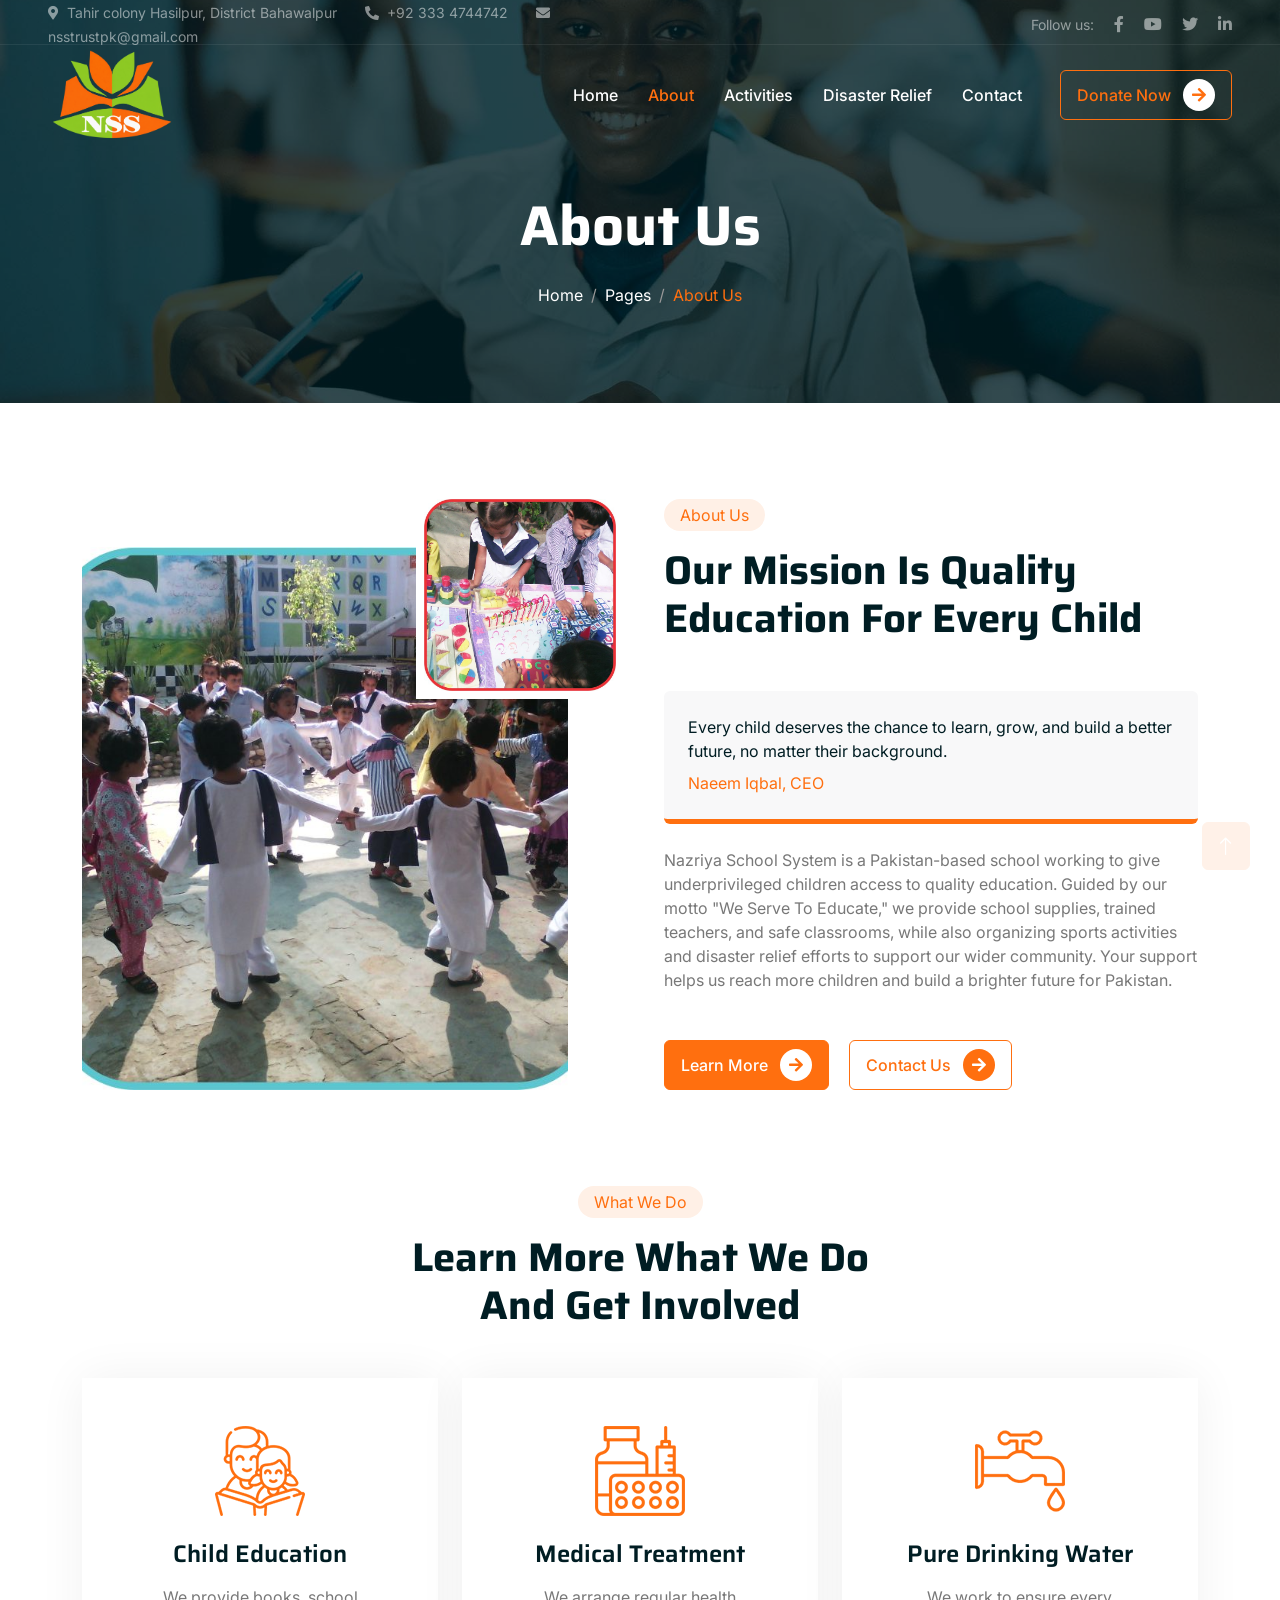
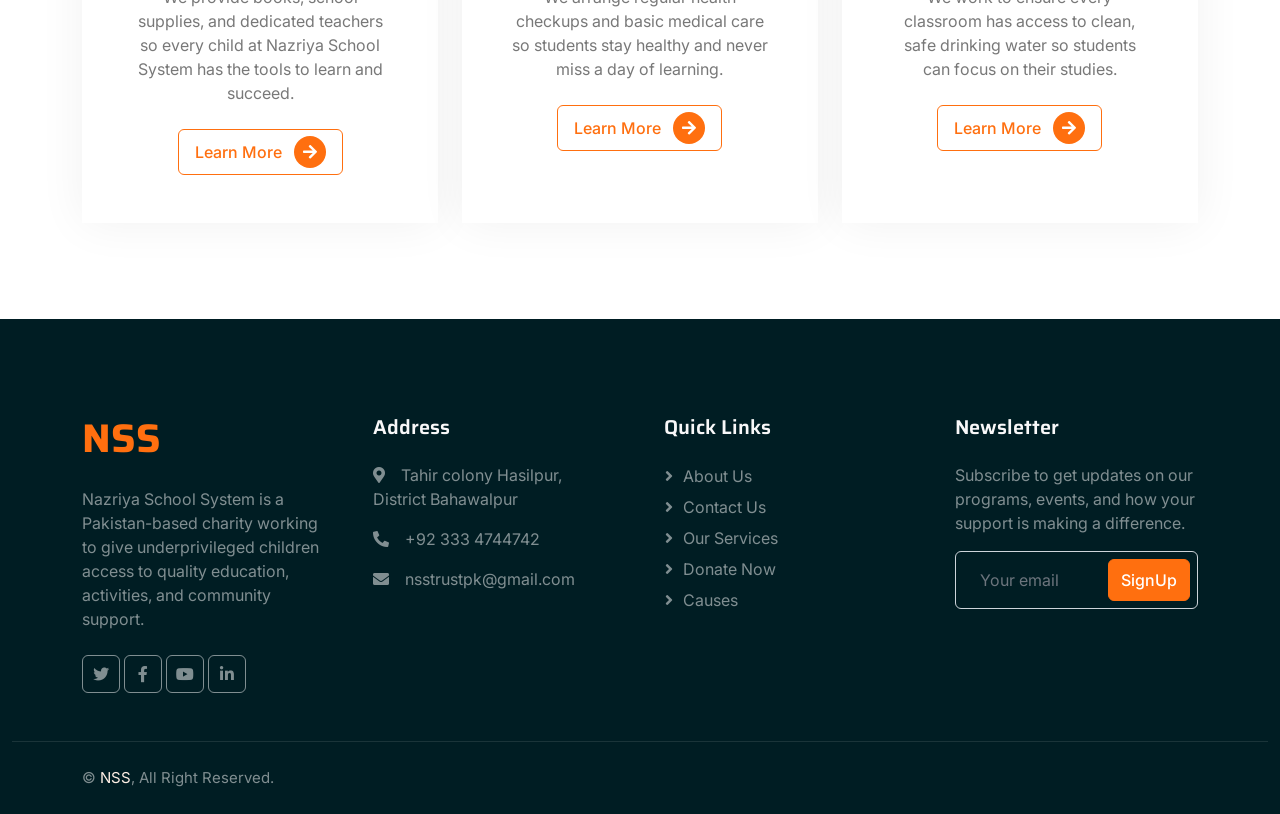
<file: about.html>
<!DOCTYPE html>

<html lang="en">

<head>
    <meta charset="utf-8" />
    <title>Nazriya School System</title>
    <meta content="width=device-width, initial-scale=1.0" name="viewport" />
    <meta content="" name="keywords" />
    <meta content="" name="description" />
    <!-- Favicon -->
    <link href="img/favicon.ico" rel="icon" />
    <!-- Google Web Fonts -->
    <link href="https://fonts.googleapis.com" rel="preconnect" />
    <link crossorigin="" href="https://fonts.gstatic.com" rel="preconnect" />
    <link
        href="https://fonts.googleapis.com/css2?family=Inter:wght@400;500;600&amp;family=Saira:wght@500;600;700&amp;display=swap"
        rel="stylesheet" />
    <!-- Icon Font Stylesheet -->
    <link href="https://cdnjs.cloudflare.com/ajax/libs/font-awesome/5.10.0/css/all.min.css" rel="stylesheet" />
    <link href="https://cdn.jsdelivr.net/npm/bootstrap-icons@1.4.1/font/bootstrap-icons.css" rel="stylesheet" />
    <!-- Libraries Stylesheet -->
    <link href="lib/animate/animate.min.css" rel="stylesheet" />
    <link href="lib/owlcarousel/assets/owl.carousel.min.css" rel="stylesheet" />
    <!-- Customized Bootstrap Stylesheet -->
    <link href="css/bootstrap.min.css" rel="stylesheet" />
    <!-- Template Stylesheet -->
    <link href="css/style.css" rel="stylesheet" />
</head>

<body>
    <!-- Spinner Start -->
    <div class="show bg-white position-fixed translate-middle w-100 vh-100 top-50 start-50 d-flex align-items-center justify-content-center"
        id="spinner">
        <div class="spinner-grow text-primary" role="status"></div>
    </div>
    <!-- Spinner End -->
    <!-- Navbar Start -->
    <div class="container-fluid fixed-top px-0 wow fadeIn" data-wow-delay="0.1s">
        <div class="top-bar text-white-50 row gx-0 align-items-center d-none d-lg-flex">
            <div class="col-lg-6 px-5 text-start">
                <small><i class="fa fa-map-marker-alt me-2"></i>Tahir colony Hasilpur, District Bahawalpur</small>
                <small class="ms-4"><a class="text-white-50 text-decoration-none" href="tel:+923334744742"><i
                            class="fa fa-phone-alt me-2"></i>+92 333 4744742</a></small>
                <small class="ms-4"><a class="text-white-50 text-decoration-none" href="mailto:nsstrustpk@gmail.com"><i
                            class="fa fa-envelope me-2"></i>nsstrustpk@gmail.com</a></small>
            </div>
            <div class="col-lg-6 px-5 text-end">
                <small>Follow us:</small>
                <a class="text-white-50 ms-3" href="https://www.facebook.com/share/19Nvt6YMMs/" target="_blank"><i class="fab fa-facebook-f"></i></a>
                <a class="text-white-50 ms-3" href="https://www.youtube.com/@nazriyaschoolsystemtrust7764" target="_blank"><i class="fab fa-youtube"></i></a>
                <a class="text-white-50 ms-3" href=""><i class="fab fa-twitter"></i></a>
                <a class="text-white-50 ms-3" href=""><i class="fab fa-linkedin-in"></i></a>
            </div>
        </div>
        <nav class="navbar navbar-expand-lg navbar-dark py-lg-0 px-lg-5 wow fadeIn" data-wow-delay="0.1s">
            <a class="navbar-brand ms-4 ms-lg-0" href="index.html">
                <img class="img-fluid" src="img/logo.png" alt="NSS Logo">
            </a>
            <button class="navbar-toggler me-4" data-bs-target="#navbarCollapse" data-bs-toggle="collapse"
                type="button">
                <span class="navbar-toggler-icon"></span>
            </button>
            <div class="collapse navbar-collapse" id="navbarCollapse">
                <div class="navbar-nav ms-auto p-4 p-lg-0">
                    <a class="nav-item nav-link" href="index.html">Home</a>
                    <a class="nav-item nav-link active" href="about.html">About</a>
                    <a class="nav-item nav-link" href="activities.html">Activities</a>
                    <a class="nav-item nav-link" href="disaster-relief.html">Disaster Relief</a>
                    <a class="nav-item nav-link" href="contact.html">Contact</a>
                </div>
                <div class="d-none d-lg-flex ms-2">
                    <a class="btn btn-outline-primary py-2 px-3" href="index.html#donate">
                        Donate Now
                        <div class="d-inline-flex btn-sm-square bg-white text-primary rounded-circle ms-2">
                            <i class="fa fa-arrow-right"></i>
                        </div>
                    </a>
                </div>
            </div>
        </nav>
    </div>
    <!-- Navbar End -->
    <!-- Page Header Start -->
    <div class="container-fluid page-header mb-5 wow fadeIn" data-wow-delay="0.1s">
        <div class="container text-center">
            <h1 class="display-4 text-white animated slideInDown mb-4">About Us</h1>
            <nav aria-label="breadcrumb animated slideInDown">
                <ol class="breadcrumb justify-content-center mb-0">
                    <li class="breadcrumb-item"><a class="text-white" href="#">Home</a></li>
                    <li class="breadcrumb-item"><a class="text-white" href="#">Pages</a></li>
                    <li aria-current="page" class="breadcrumb-item text-primary active">About Us</li>
                </ol>
            </nav>
        </div>
    </div>
    <!-- Page Header End -->
    <!-- About Start -->
    <div class="container-xxl py-5">
        <div class="container">
            <div class="row g-5">
                <div class="col-lg-6 wow fadeInUp" data-wow-delay="0.1s">
                    <div class="position-relative overflow-hidden h-100" style="min-height: 400px;">
                        <img alt="Children playing together at Nazriya School System"
                            class="position-absolute w-100 h-100 pt-5 pe-5" src="img/school/about-main.jpg"
                            style="object-fit: cover;" />
                        <img alt="Students learning with hands-on classroom activities"
                            class="position-absolute top-0 end-0 bg-white ps-2 pb-2" src="img/school/about-accent.jpg"
                            style="width: 200px; height: 200px;" />
                    </div>
                </div>
                <div class="col-lg-6 wow fadeInUp" data-wow-delay="0.5s">
                    <div class="h-100">
                        <div class="d-inline-block rounded-pill bg-secondary text-primary py-1 px-3 mb-3">About Us</div>
                        <h1 class="display-6 mb-5">Our Mission Is Quality Education For Every Child</h1>
                        <div class="bg-light border-bottom border-5 border-primary rounded p-4 mb-4">
                            <p class="text-dark mb-2">Every child deserves the chance to learn, grow, and build a better
                                future, no matter their background.</p>
                            <span class="text-primary">Naeem Iqbal, CEO</span>
                        </div>
                        <p class="mb-5">Nazriya School System is a Pakistan-based school working to give underprivileged
                            children access to quality education. Guided by our motto "We Serve To Educate," we provide
                            school supplies, trained teachers, and safe classrooms, while also organizing sports
                            activities and disaster relief efforts to support our wider community. Your support helps us
                            reach more children and build a brighter future for Pakistan.</p>
                        <a class="btn btn-primary py-2 px-3 me-3" href="causes.html">
                            Learn More
                            <div class="d-inline-flex btn-sm-square bg-white text-primary rounded-circle ms-2">
                                <i class="fa fa-arrow-right"></i>
                            </div>
                        </a>
                        <a class="btn btn-outline-primary py-2 px-3" href="contact.html">
                            Contact Us
                            <div class="d-inline-flex btn-sm-square bg-primary text-white rounded-circle ms-2">
                                <i class="fa fa-arrow-right"></i>
                            </div>
                        </a>
                    </div>
                </div>
            </div>
        </div>
    </div>
    <!-- About End -->
    <!-- Service Start -->
    <div class="container-xxl py-5">
        <div class="container">
            <div class="text-center mx-auto mb-5 wow fadeInUp" data-wow-delay="0.1s" style="max-width: 500px;">
                <div class="d-inline-block rounded-pill bg-secondary text-primary py-1 px-3 mb-3">What We Do</div>
                <h1 class="display-6 mb-5">Learn More What We Do And Get Involved</h1>
            </div>
            <div class="row g-4 justify-content-center">
                <div class="col-lg-4 col-md-6 wow fadeInUp" data-wow-delay="0.1s">
                    <div class="service-item bg-white text-center h-100 p-4 p-xl-5">
                        <img alt="" class="img-fluid mb-4" src="img/icon-1.png" />
                        <h4 class="mb-3">Child Education</h4>
                        <p class="mb-4">We provide books, school supplies, and dedicated teachers so every child at
                            Nazriya School System has the tools to learn and succeed.</p>
                        <a class="btn btn-outline-primary px-3" href="">
                            Learn More
                            <div class="d-inline-flex btn-sm-square bg-primary text-white rounded-circle ms-2">
                                <i class="fa fa-arrow-right"></i>
                            </div>
                        </a>
                    </div>
                </div>
                <div class="col-lg-4 col-md-6 wow fadeInUp" data-wow-delay="0.3s">
                    <div class="service-item bg-white text-center h-100 p-4 p-xl-5">
                        <img alt="" class="img-fluid mb-4" src="img/icon-2.png" />
                        <h4 class="mb-3">Medical Treatment</h4>
                        <p class="mb-4">We arrange regular health checkups and basic medical care so students stay
                            healthy and never miss a day of learning.</p>
                        <a class="btn btn-outline-primary px-3" href="">
                            Learn More
                            <div class="d-inline-flex btn-sm-square bg-primary text-white rounded-circle ms-2">
                                <i class="fa fa-arrow-right"></i>
                            </div>
                        </a>
                    </div>
                </div>
                <div class="col-lg-4 col-md-6 wow fadeInUp" data-wow-delay="0.5s">
                    <div class="service-item bg-white text-center h-100 p-4 p-xl-5">
                        <img alt="" class="img-fluid mb-4" src="img/icon-3.png" />
                        <h4 class="mb-3">Pure Drinking Water</h4>
                        <p class="mb-4">We work to ensure every classroom has access to clean, safe drinking water so
                            students can focus on their studies.</p>
                        <a class="btn btn-outline-primary px-3" href="">
                            Learn More
                            <div class="d-inline-flex btn-sm-square bg-primary text-white rounded-circle ms-2">
                                <i class="fa fa-arrow-right"></i>
                            </div>
                        </a>
                    </div>
                </div>
            </div>
        </div>
    </div>
    <!-- Service End -->
    <!-- Footer Start -->
    <div class="container-fluid bg-dark text-white-50 footer mt-5 pt-5 wow fadeIn" data-wow-delay="0.1s">
        <div class="container py-5">
            <div class="row g-5">
                <div class="col-lg-3 col-md-6">
                    <h1 class="fw-bold text-primary mb-4">NSS</h1>
                    <p>Nazriya School System is a Pakistan-based charity working to give underprivileged children access
                        to quality education, activities, and community support.</p>
                    <div class="d-flex pt-2">
                        <a class="btn btn-square me-1" href=""><i class="fab fa-twitter"></i></a>
                        <a class="btn btn-square me-1" href="https://www.facebook.com/share/19Nvt6YMMs/"
                            target="_blank"><i class="fab fa-facebook-f"></i></a>
                        <a target="_blank" class="btn btn-square me-1"
                            href="https://www.youtube.com/@nazriyaschoolsystemtrust7764"><i class="fab fa-youtube"></i>
                        </a>
                        <a class="btn btn-square me-0" href=""><i class="fab fa-linkedin-in"></i></a>
                    </div>
                </div>
                <div class="col-lg-3 col-md-6">
                    <h5 class="text-light mb-4">Address</h5>
                    <p><i class="fa fa-map-marker-alt me-3"></i>Tahir colony Hasilpur, District Bahawalpur</p>
                    <p><a class="text-white-50 text-decoration-none" href="tel:+923334744742"><i
                                class="fa fa-phone-alt me-3"></i>+92 333 4744742</a></p>
                    <p><a class="text-white-50 text-decoration-none" href="mailto:nsstrustpk@gmail.com"><i
                                class="fa fa-envelope me-3"></i>nsstrustpk@gmail.com</a></p>
                </div>
                <div class="col-lg-3 col-md-6">
                    <h5 class="text-light mb-4">Quick Links</h5>
                    <a class="btn btn-link" href="about.html">About Us</a>
                    <a class="btn btn-link" href="contact.html">Contact Us</a>
                    <a class="btn btn-link" href="service.html">Our Services</a>
                    <a class="btn btn-link" href="index.html#donate">Donate Now</a>
                    <a class="btn btn-link" href="causes.html">Causes</a>
                </div>
                <div class="col-lg-3 col-md-6">
                    <h5 class="text-light mb-4">Newsletter</h5>
                    <p>Subscribe to get updates on our programs, events, and how your support is making a difference.
                    </p>
                    <div class="position-relative mx-auto" style="max-width: 400px;">
                        <input class="form-control bg-transparent w-100 py-3 ps-4 pe-5" placeholder="Your email"
                            type="text" />
                        <button class="btn btn-primary py-2 position-absolute top-0 end-0 mt-2 me-2"
                            type="button">SignUp</button>
                    </div>
                </div>
            </div>
        </div>
        <div class="container-fluid copyright">
            <div class="container">
                <div class="row">
                    <div class="col-md-6 text-center text-md-start mb-3 mb-md-0">
                        © <a href="#">NSS</a>, All Right Reserved.
                    </div>
                    <div class="col-md-6 text-center text-md-end">
                        <!--/*** This template is free as long as you keep the footer authorâs credit link/attribution link/backlink. If you'd like to use the template without the footer authorâs credit link/attribution link/backlink, you can purchase the Credit Removal License from "https://htmlcodex.com/credit-removal". Thank you for your support. ***/-->

                    </div>
                </div>
            </div>
        </div>
    </div>
    <!-- Footer End -->
    <!-- Back to Top -->
    <a class="btn btn-lg btn-primary btn-lg-square back-to-top" href="#"><i class="bi bi-arrow-up"></i></a>
    <!-- JavaScript Libraries -->
    <script src="https://code.jquery.com/jquery-3.4.1.min.js"></script>
    <script src="https://cdn.jsdelivr.net/npm/bootstrap@5.0.0/dist/js/bootstrap.bundle.min.js"></script>
    <script src="lib/wow/wow.min.js"></script>
    <script src="lib/easing/easing.min.js"></script>
    <script src="lib/waypoints/waypoints.min.js"></script>
    <script src="lib/owlcarousel/owl.carousel.min.js"></script>
    <script src="lib/parallax/parallax.min.js"></script>
    <!-- Template Javascript -->
    <script src="js/main.js"></script>
</body>

</html>
</file>
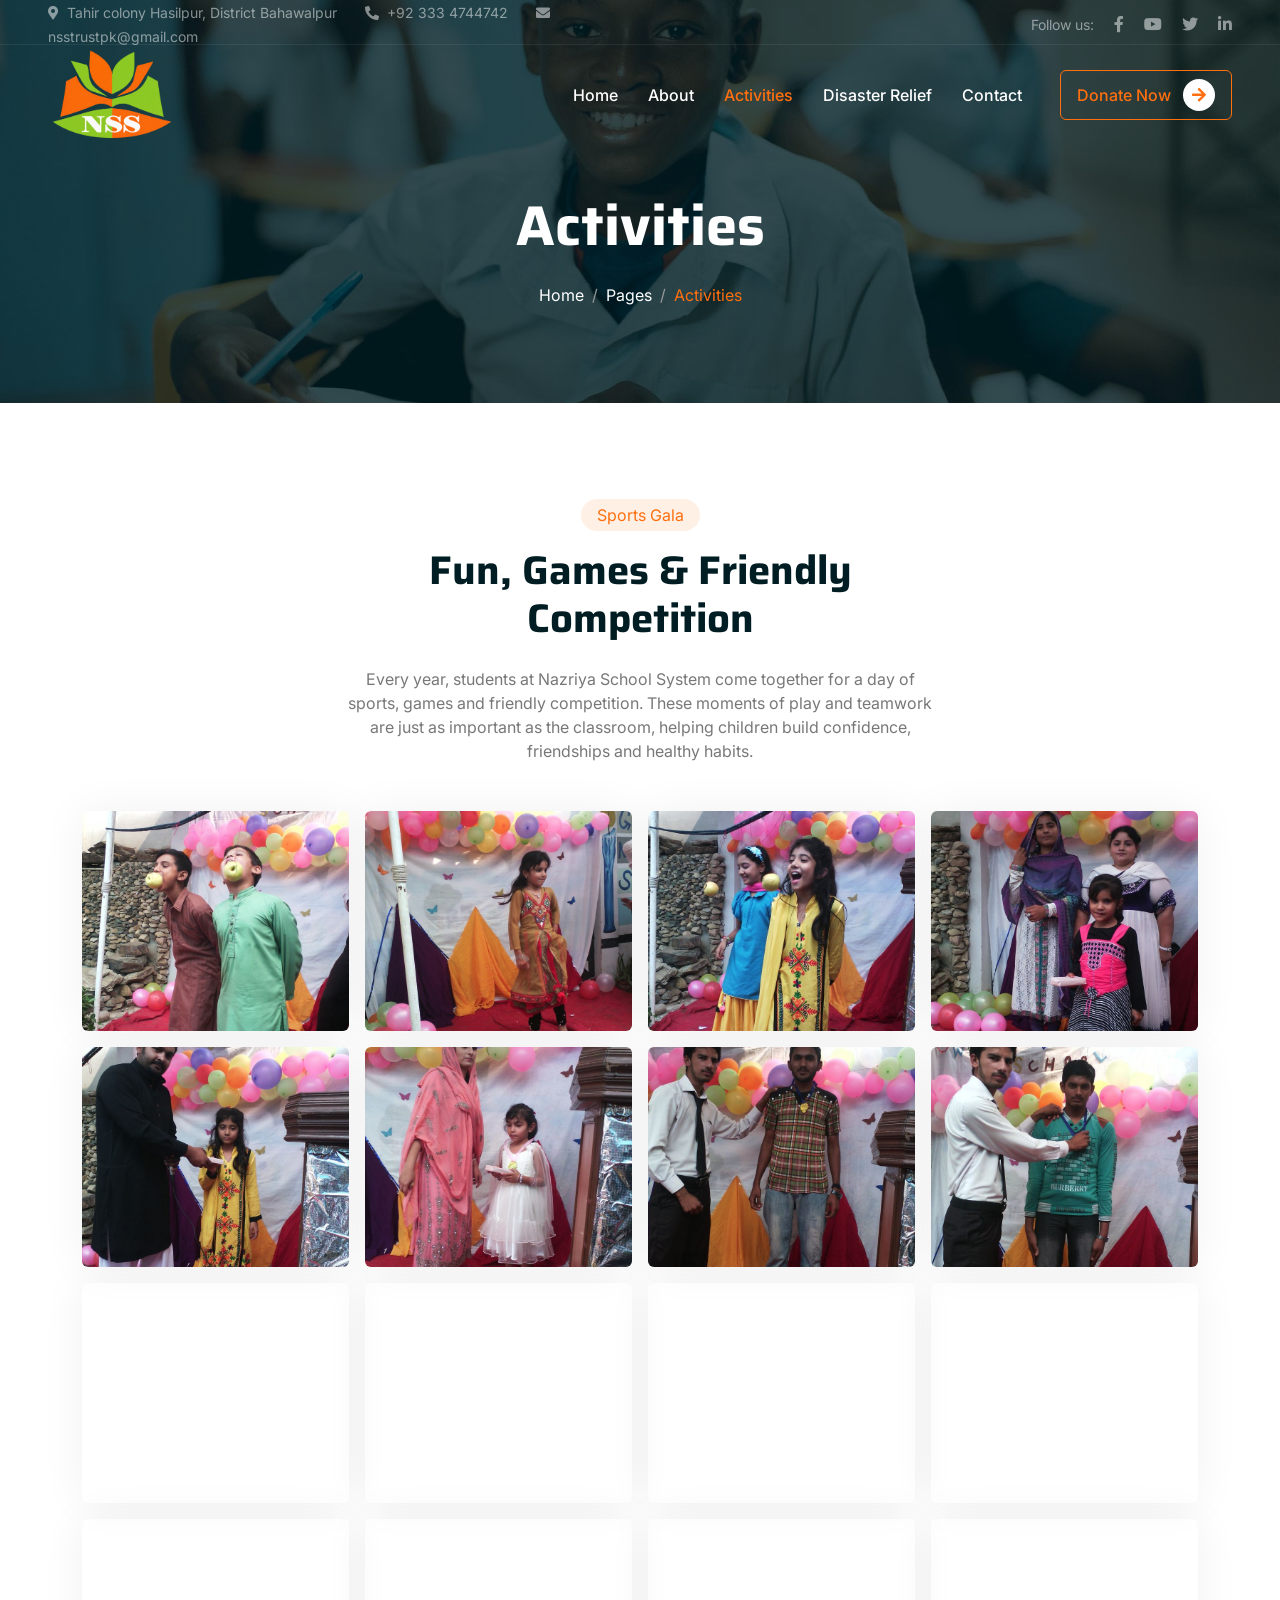
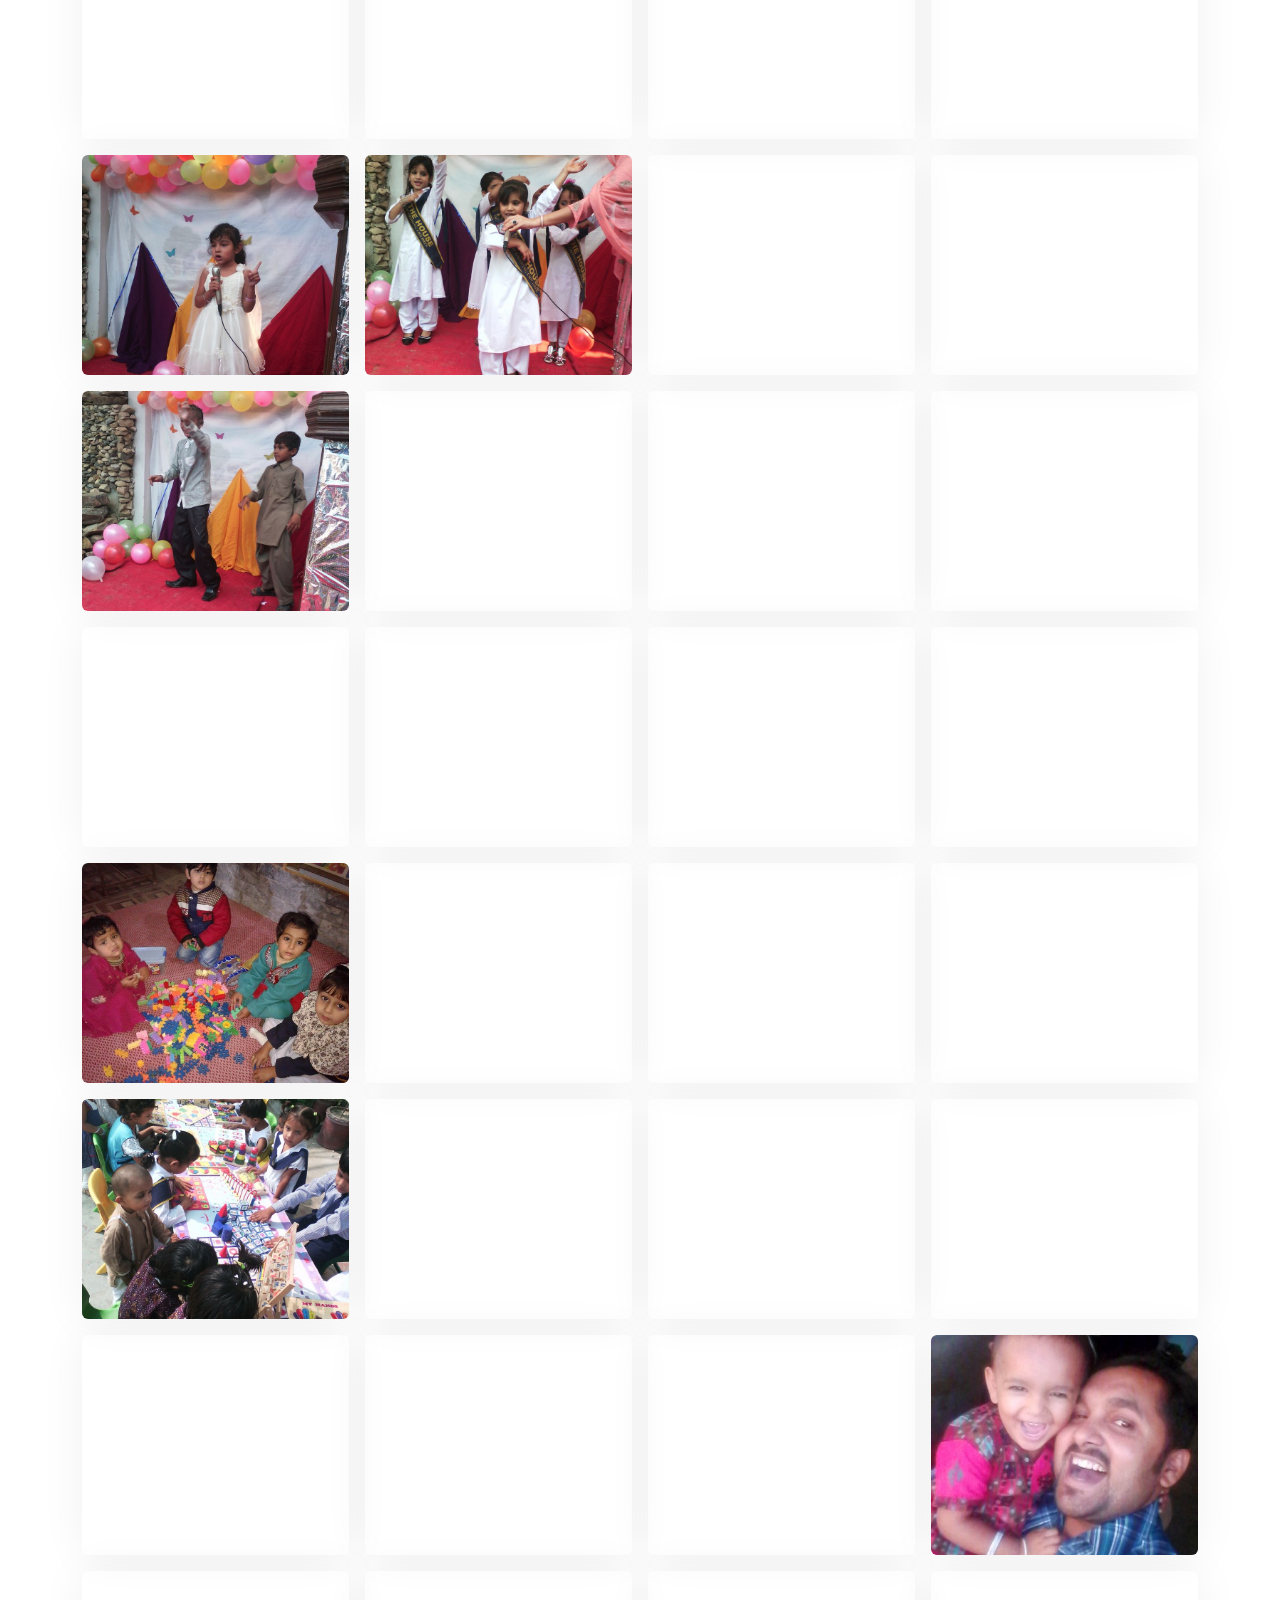
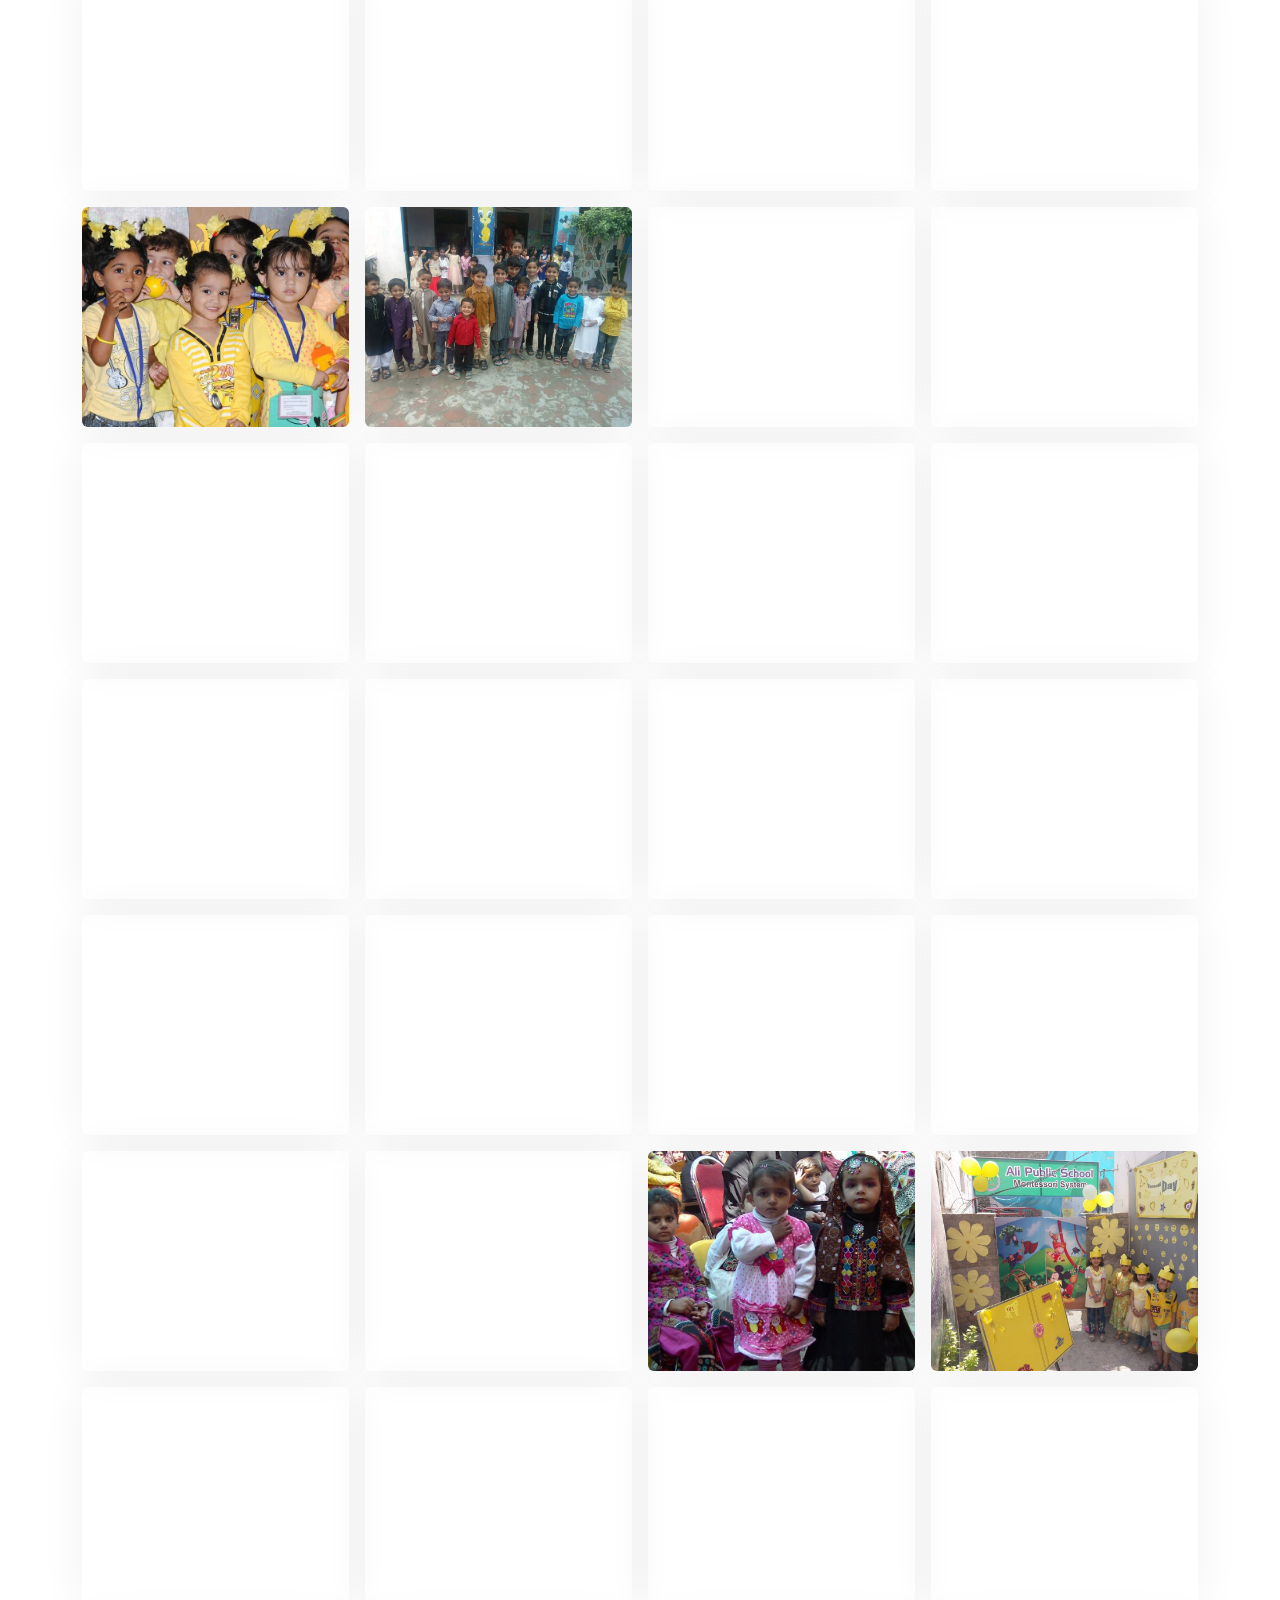
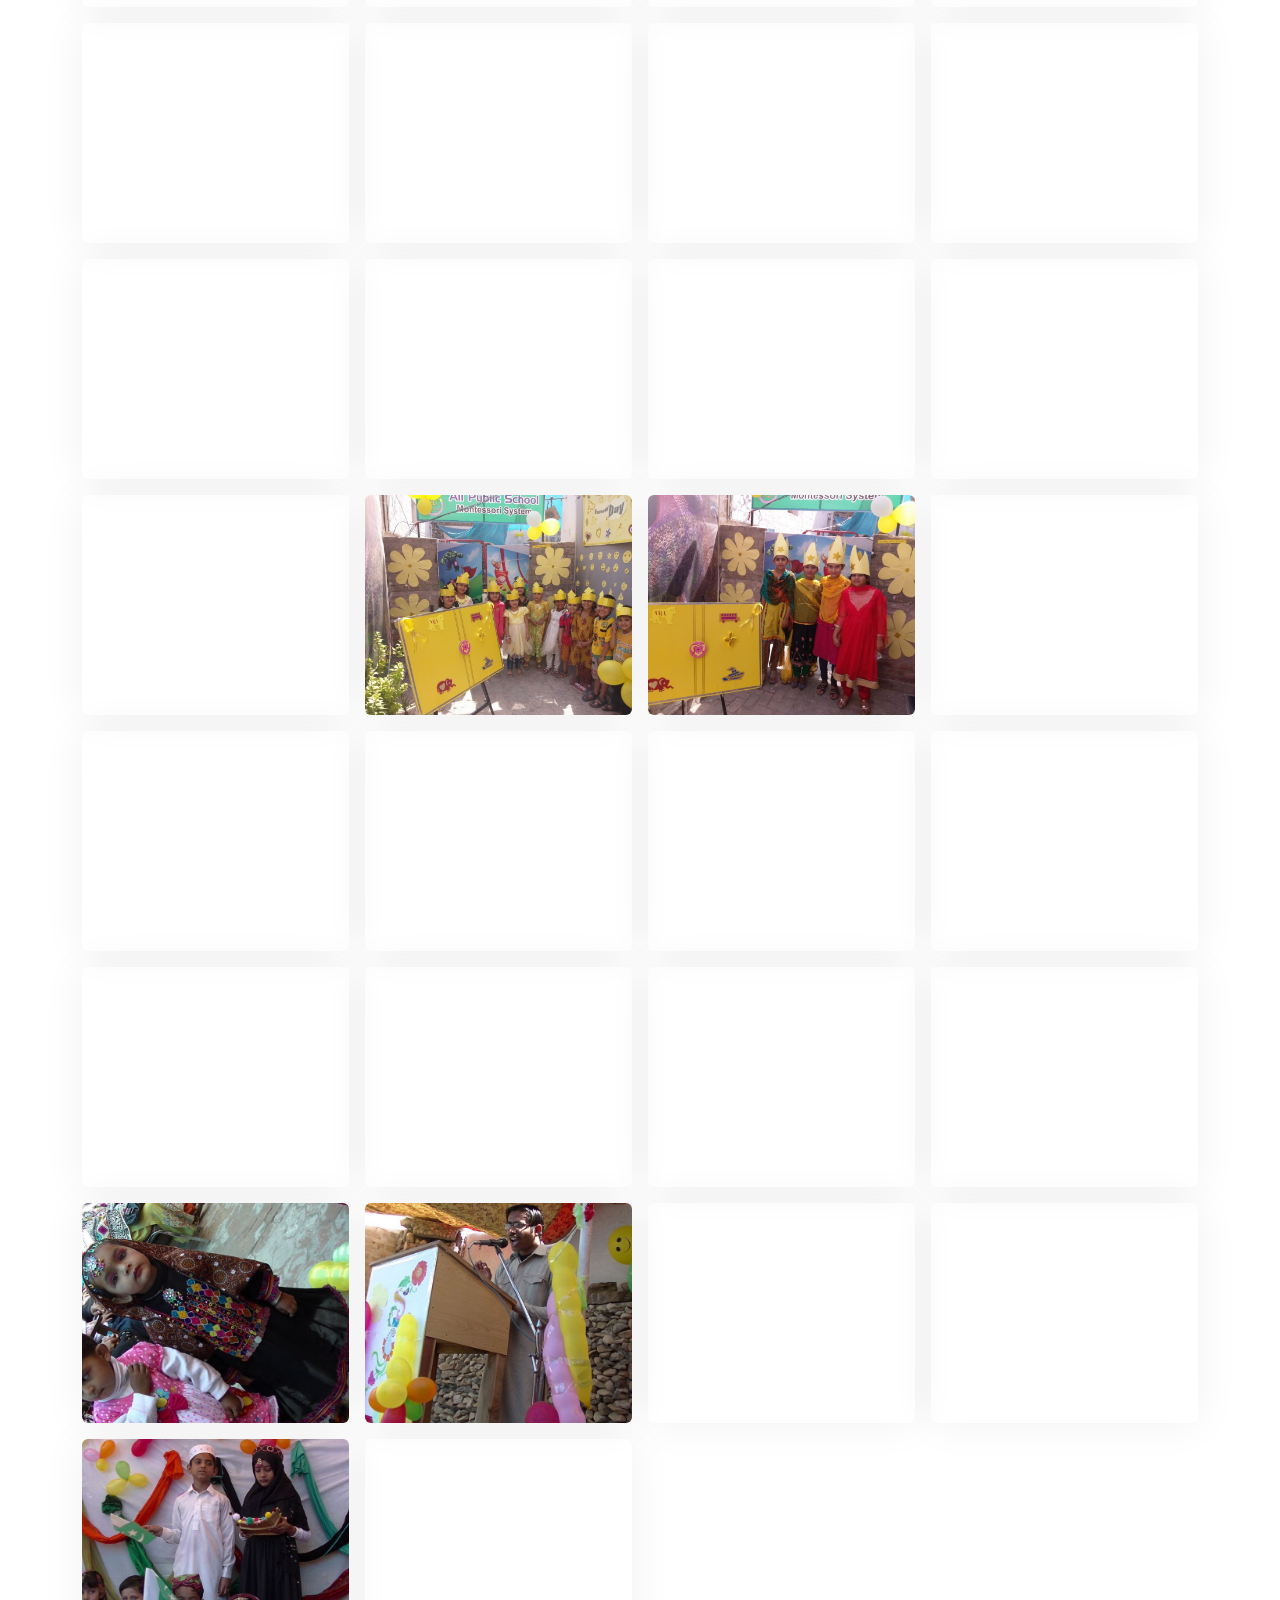
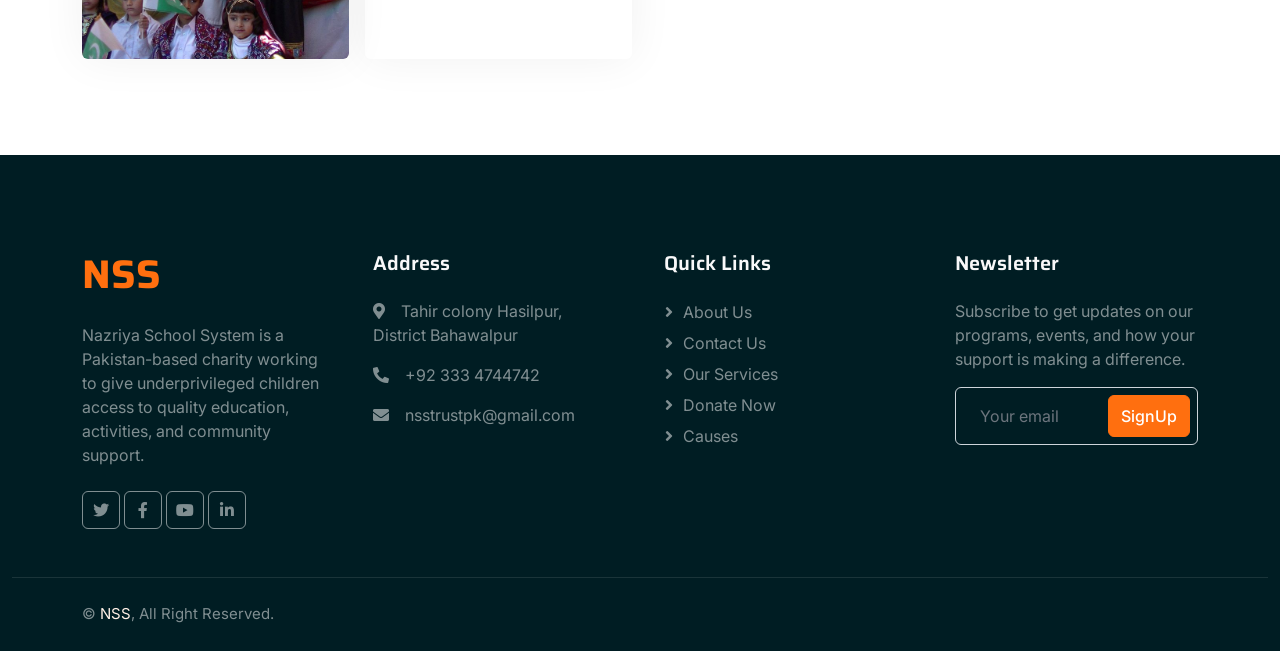
<file: activities.html>
<!DOCTYPE html>

<html lang="en">

<head>
    <meta charset="utf-8" />
    <title>Nazriya School System</title>
    <meta content="width=device-width, initial-scale=1.0" name="viewport" />
    <meta content="" name="keywords" />
    <meta content="" name="description" />
    <!-- Favicon -->
    <link href="img/favicon.ico" rel="icon" />
    <!-- Google Web Fonts -->
    <link href="https://fonts.googleapis.com" rel="preconnect" />
    <link crossorigin="" href="https://fonts.gstatic.com" rel="preconnect" />
    <link
        href="https://fonts.googleapis.com/css2?family=Inter:wght@400;500;600&amp;family=Saira:wght@500;600;700&amp;display=swap"
        rel="stylesheet" />
    <!-- Icon Font Stylesheet -->
    <link href="https://cdnjs.cloudflare.com/ajax/libs/font-awesome/5.10.0/css/all.min.css" rel="stylesheet" />
    <link href="https://cdn.jsdelivr.net/npm/bootstrap-icons@1.4.1/font/bootstrap-icons.css" rel="stylesheet" />
    <!-- Libraries Stylesheet -->
    <link href="lib/animate/animate.min.css" rel="stylesheet" />
    <link href="lib/owlcarousel/assets/owl.carousel.min.css" rel="stylesheet" />
    <!-- Customized Bootstrap Stylesheet -->
    <link href="css/bootstrap.min.css" rel="stylesheet" />
    <!-- Template Stylesheet -->
    <link href="css/style.css" rel="stylesheet" />
</head>

<body>
    <!-- Spinner Start -->
    <div class="show bg-white position-fixed translate-middle w-100 vh-100 top-50 start-50 d-flex align-items-center justify-content-center"
        id="spinner">
        <div class="spinner-grow text-primary" role="status"></div>
    </div>
    <!-- Spinner End -->
    <!-- Navbar Start -->
    <div class="container-fluid fixed-top px-0 wow fadeIn" data-wow-delay="0.1s">
        <div class="top-bar text-white-50 row gx-0 align-items-center d-none d-lg-flex">
            <div class="col-lg-6 px-5 text-start">
                <small><i class="fa fa-map-marker-alt me-2"></i>Tahir colony Hasilpur, District Bahawalpur</small>
                <small class="ms-4"><a class="text-white-50 text-decoration-none" href="tel:+923334744742"><i
                            class="fa fa-phone-alt me-2"></i>+92 333 4744742</a></small>
                <small class="ms-4"><a class="text-white-50 text-decoration-none" href="mailto:nsstrustpk@gmail.com"><i
                            class="fa fa-envelope me-2"></i>nsstrustpk@gmail.com</a></small>
            </div>
            <div class="col-lg-6 px-5 text-end">
                <small>Follow us:</small>
                <a class="text-white-50 ms-3" href="https://www.facebook.com/share/19Nvt6YMMs/" target="_blank"><i class="fab fa-facebook-f"></i></a>
                <a class="text-white-50 ms-3" href="https://www.youtube.com/@nazriyaschoolsystemtrust7764" target="_blank"><i class="fab fa-youtube"></i></a>
                <a class="text-white-50 ms-3" href=""><i class="fab fa-twitter"></i></a>
                <a class="text-white-50 ms-3" href=""><i class="fab fa-linkedin-in"></i></a>
            </div>
        </div>
        <nav class="navbar navbar-expand-lg navbar-dark py-lg-0 px-lg-5 wow fadeIn" data-wow-delay="0.1s">
            <a class="navbar-brand ms-4 ms-lg-0" href="index.html">
                <img class="img-fluid" src="img/logo.png" alt="NSS Logo">
            </a>
            <button class="navbar-toggler me-4" data-bs-target="#navbarCollapse" data-bs-toggle="collapse"
                type="button">
                <span class="navbar-toggler-icon"></span>
            </button>
            <div class="collapse navbar-collapse" id="navbarCollapse">
                <div class="navbar-nav ms-auto p-4 p-lg-0">
                    <a class="nav-item nav-link" href="index.html">Home</a>
                    <a class="nav-item nav-link" href="about.html">About</a>
                    <a class="nav-item nav-link active" href="activities.html">Activities</a>
                    <a class="nav-item nav-link" href="disaster-relief.html">Disaster Relief</a>
                    <a class="nav-item nav-link" href="contact.html">Contact</a>
                </div>
                <div class="d-none d-lg-flex ms-2">
                    <a class="btn btn-outline-primary py-2 px-3" href="index.html#donate">
                        Donate Now
                        <div class="d-inline-flex btn-sm-square bg-white text-primary rounded-circle ms-2">
                            <i class="fa fa-arrow-right"></i>
                        </div>
                    </a>
                </div>
            </div>
        </nav>
    </div>
    <!-- Navbar End -->
    <!-- Page Header Start -->
    <div class="container-fluid page-header mb-5 wow fadeIn" data-wow-delay="0.1s">
        <div class="container text-center">
            <h1 class="display-4 text-white animated slideInDown mb-4">Activities</h1>
            <nav aria-label="breadcrumb animated slideInDown">
                <ol class="breadcrumb justify-content-center mb-0">
                    <li class="breadcrumb-item"><a class="text-white" href="index.html">Home</a></li>
                    <li class="breadcrumb-item"><a class="text-white" href="#">Pages</a></li>
                    <li aria-current="page" class="breadcrumb-item text-primary active">Activities</li>
                </ol>
            </nav>
        </div>
    </div>
    <!-- Page Header End -->
    <!-- Intro Start -->
    <div class="container-xxl py-5">
        <div class="container">
            <div class="text-center mx-auto mb-5 wow fadeInUp" data-wow-delay="0.1s" style="max-width: 600px;">
                <div class="d-inline-block rounded-pill bg-secondary text-primary py-1 px-3 mb-3">Sports Gala</div>
                <h1 class="display-6 mb-4">Fun, Games &amp; Friendly Competition</h1>
                <p class="mb-0">Every year, students at Nazriya School System come together for a day of sports, games
                    and friendly competition. These moments of play and teamwork are just as important as the classroom,
                    helping children build confidence, friendships and healthy habits.</p>
            </div>
            <div class="row g-3">
                <div class="col-6 col-md-4 col-lg-3">
                    <div class="gallery-item overflow-hidden rounded wow fadeInUp" data-wow-delay="0.1s">
                        <img alt="Sports gala activity at Nazriya School System 1" class="img-fluid w-100"
                            decoding="async" loading="lazy" src="img/activities/act-001.jpg"
                            style="height: 220px; object-fit: cover;" />
                    </div>
                </div>
                <div class="col-6 col-md-4 col-lg-3">
                    <div class="gallery-item overflow-hidden rounded wow fadeInUp" data-wow-delay="0.2s">
                        <img alt="Sports gala activity at Nazriya School System 2" class="img-fluid w-100"
                            decoding="async" loading="lazy" src="img/activities/act-002.jpg"
                            style="height: 220px; object-fit: cover;" />
                    </div>
                </div>
                <div class="col-6 col-md-4 col-lg-3">
                    <div class="gallery-item overflow-hidden rounded wow fadeInUp" data-wow-delay="0.3s">
                        <img alt="Sports gala activity at Nazriya School System 3" class="img-fluid w-100"
                            decoding="async" loading="lazy" src="img/activities/act-003.jpg"
                            style="height: 220px; object-fit: cover;" />
                    </div>
                </div>
                <div class="col-6 col-md-4 col-lg-3">
                    <div class="gallery-item overflow-hidden rounded wow fadeInUp" data-wow-delay="0.4s">
                        <img alt="Sports gala activity at Nazriya School System 4" class="img-fluid w-100"
                            decoding="async" loading="lazy" src="img/activities/act-004.jpg"
                            style="height: 220px; object-fit: cover;" />
                    </div>
                </div>
                <div class="col-6 col-md-4 col-lg-3">
                    <div class="gallery-item overflow-hidden rounded wow fadeInUp" data-wow-delay="0.1s">
                        <img alt="Sports gala activity at Nazriya School System 5" class="img-fluid w-100"
                            decoding="async" loading="lazy" src="img/activities/act-005.jpg"
                            style="height: 220px; object-fit: cover;" />
                    </div>
                </div>
                <div class="col-6 col-md-4 col-lg-3">
                    <div class="gallery-item overflow-hidden rounded wow fadeInUp" data-wow-delay="0.2s">
                        <img alt="Sports gala activity at Nazriya School System 6" class="img-fluid w-100"
                            decoding="async" loading="lazy" src="img/activities/act-006.jpg"
                            style="height: 220px; object-fit: cover;" />
                    </div>
                </div>
                <div class="col-6 col-md-4 col-lg-3">
                    <div class="gallery-item overflow-hidden rounded wow fadeInUp" data-wow-delay="0.3s">
                        <img alt="Sports gala activity at Nazriya School System 7" class="img-fluid w-100"
                            decoding="async" loading="lazy" src="img/activities/act-007.jpg"
                            style="height: 220px; object-fit: cover;" />
                    </div>
                </div>
                <div class="col-6 col-md-4 col-lg-3">
                    <div class="gallery-item overflow-hidden rounded wow fadeInUp" data-wow-delay="0.4s">
                        <img alt="Sports gala activity at Nazriya School System 8" class="img-fluid w-100"
                            decoding="async" loading="lazy" src="img/activities/act-008.jpg"
                            style="height: 220px; object-fit: cover;" />
                    </div>
                </div>
                <div class="col-6 col-md-4 col-lg-3">
                    <div class="gallery-item overflow-hidden rounded wow fadeInUp" data-wow-delay="0.1s">
                        <img alt="Sports gala activity at Nazriya School System 9" class="img-fluid w-100"
                            decoding="async" loading="lazy" src="img/activities/act-009.jpg"
                            style="height: 220px; object-fit: cover;" />
                    </div>
                </div>
                <div class="col-6 col-md-4 col-lg-3">
                    <div class="gallery-item overflow-hidden rounded wow fadeInUp" data-wow-delay="0.2s">
                        <img alt="Sports gala activity at Nazriya School System 10" class="img-fluid w-100"
                            decoding="async" loading="lazy" src="img/activities/act-010.jpg"
                            style="height: 220px; object-fit: cover;" />
                    </div>
                </div>
                <div class="col-6 col-md-4 col-lg-3">
                    <div class="gallery-item overflow-hidden rounded wow fadeInUp" data-wow-delay="0.3s">
                        <img alt="Sports gala activity at Nazriya School System 11" class="img-fluid w-100"
                            decoding="async" loading="lazy" src="img/activities/act-011.jpg"
                            style="height: 220px; object-fit: cover;" />
                    </div>
                </div>
                <div class="col-6 col-md-4 col-lg-3">
                    <div class="gallery-item overflow-hidden rounded wow fadeInUp" data-wow-delay="0.4s">
                        <img alt="Sports gala activity at Nazriya School System 12" class="img-fluid w-100"
                            decoding="async" loading="lazy" src="img/activities/act-012.jpg"
                            style="height: 220px; object-fit: cover;" />
                    </div>
                </div>
                <div class="col-6 col-md-4 col-lg-3">
                    <div class="gallery-item overflow-hidden rounded wow fadeInUp" data-wow-delay="0.1s">
                        <img alt="Sports gala activity at Nazriya School System 13" class="img-fluid w-100"
                            decoding="async" loading="lazy" src="img/activities/act-013.jpg"
                            style="height: 220px; object-fit: cover;" />
                    </div>
                </div>
                <div class="col-6 col-md-4 col-lg-3">
                    <div class="gallery-item overflow-hidden rounded wow fadeInUp" data-wow-delay="0.2s">
                        <img alt="Sports gala activity at Nazriya School System 14" class="img-fluid w-100"
                            decoding="async" loading="lazy" src="img/activities/act-014.jpg"
                            style="height: 220px; object-fit: cover;" />
                    </div>
                </div>
                <div class="col-6 col-md-4 col-lg-3">
                    <div class="gallery-item overflow-hidden rounded wow fadeInUp" data-wow-delay="0.3s">
                        <img alt="Sports gala activity at Nazriya School System 15" class="img-fluid w-100"
                            decoding="async" loading="lazy" src="img/activities/act-015.jpg"
                            style="height: 220px; object-fit: cover;" />
                    </div>
                </div>
                <div class="col-6 col-md-4 col-lg-3">
                    <div class="gallery-item overflow-hidden rounded wow fadeInUp" data-wow-delay="0.4s">
                        <img alt="Sports gala activity at Nazriya School System 16" class="img-fluid w-100"
                            decoding="async" loading="lazy" src="img/activities/act-016.jpg"
                            style="height: 220px; object-fit: cover;" />
                    </div>
                </div>
                <div class="col-6 col-md-4 col-lg-3">
                    <div class="gallery-item overflow-hidden rounded wow fadeInUp" data-wow-delay="0.1s">
                        <img alt="Sports gala activity at Nazriya School System 17" class="img-fluid w-100"
                            decoding="async" loading="lazy" src="img/activities/act-017.jpg"
                            style="height: 220px; object-fit: cover;" />
                    </div>
                </div>
                <div class="col-6 col-md-4 col-lg-3">
                    <div class="gallery-item overflow-hidden rounded wow fadeInUp" data-wow-delay="0.2s">
                        <img alt="Sports gala activity at Nazriya School System 18" class="img-fluid w-100"
                            decoding="async" loading="lazy" src="img/activities/act-018.jpg"
                            style="height: 220px; object-fit: cover;" />
                    </div>
                </div>
                <div class="col-6 col-md-4 col-lg-3">
                    <div class="gallery-item overflow-hidden rounded wow fadeInUp" data-wow-delay="0.3s">
                        <img alt="Sports gala activity at Nazriya School System 19" class="img-fluid w-100"
                            decoding="async" loading="lazy" src="img/activities/act-019.jpg"
                            style="height: 220px; object-fit: cover;" />
                    </div>
                </div>
                <div class="col-6 col-md-4 col-lg-3">
                    <div class="gallery-item overflow-hidden rounded wow fadeInUp" data-wow-delay="0.4s">
                        <img alt="Sports gala activity at Nazriya School System 20" class="img-fluid w-100"
                            decoding="async" loading="lazy" src="img/activities/act-020.jpg"
                            style="height: 220px; object-fit: cover;" />
                    </div>
                </div>
                <div class="col-6 col-md-4 col-lg-3">
                    <div class="gallery-item overflow-hidden rounded wow fadeInUp" data-wow-delay="0.1s">
                        <img alt="Sports gala activity at Nazriya School System 21" class="img-fluid w-100"
                            decoding="async" loading="lazy" src="img/activities/act-021.jpg"
                            style="height: 220px; object-fit: cover;" />
                    </div>
                </div>
                <div class="col-6 col-md-4 col-lg-3">
                    <div class="gallery-item overflow-hidden rounded wow fadeInUp" data-wow-delay="0.2s">
                        <img alt="Sports gala activity at Nazriya School System 22" class="img-fluid w-100"
                            decoding="async" loading="lazy" src="img/activities/act-022.jpg"
                            style="height: 220px; object-fit: cover;" />
                    </div>
                </div>
                <div class="col-6 col-md-4 col-lg-3">
                    <div class="gallery-item overflow-hidden rounded wow fadeInUp" data-wow-delay="0.3s">
                        <img alt="Sports gala activity at Nazriya School System 23" class="img-fluid w-100"
                            decoding="async" loading="lazy" src="img/activities/act-023.jpg"
                            style="height: 220px; object-fit: cover;" />
                    </div>
                </div>
                <div class="col-6 col-md-4 col-lg-3">
                    <div class="gallery-item overflow-hidden rounded wow fadeInUp" data-wow-delay="0.4s">
                        <img alt="Sports gala activity at Nazriya School System 24" class="img-fluid w-100"
                            decoding="async" loading="lazy" src="img/activities/act-024.jpg"
                            style="height: 220px; object-fit: cover;" />
                    </div>
                </div>
                <div class="col-6 col-md-4 col-lg-3">
                    <div class="gallery-item overflow-hidden rounded wow fadeInUp" data-wow-delay="0.1s">
                        <img alt="Sports gala activity at Nazriya School System 25" class="img-fluid w-100"
                            decoding="async" loading="lazy" src="img/activities/act-025.jpg"
                            style="height: 220px; object-fit: cover;" />
                    </div>
                </div>
                <div class="col-6 col-md-4 col-lg-3">
                    <div class="gallery-item overflow-hidden rounded wow fadeInUp" data-wow-delay="0.2s">
                        <img alt="Sports gala activity at Nazriya School System 26" class="img-fluid w-100"
                            decoding="async" loading="lazy" src="img/activities/act-026.jpg"
                            style="height: 220px; object-fit: cover;" />
                    </div>
                </div>
                <div class="col-6 col-md-4 col-lg-3">
                    <div class="gallery-item overflow-hidden rounded wow fadeInUp" data-wow-delay="0.3s">
                        <img alt="Sports gala activity at Nazriya School System 27" class="img-fluid w-100"
                            decoding="async" loading="lazy" src="img/activities/act-027.jpg"
                            style="height: 220px; object-fit: cover;" />
                    </div>
                </div>
                <div class="col-6 col-md-4 col-lg-3">
                    <div class="gallery-item overflow-hidden rounded wow fadeInUp" data-wow-delay="0.4s">
                        <img alt="Sports gala activity at Nazriya School System 28" class="img-fluid w-100"
                            decoding="async" loading="lazy" src="img/activities/act-028.jpg"
                            style="height: 220px; object-fit: cover;" />
                    </div>
                </div>
                <div class="col-6 col-md-4 col-lg-3">
                    <div class="gallery-item overflow-hidden rounded wow fadeInUp" data-wow-delay="0.1s">
                        <img alt="Sports gala activity at Nazriya School System 29" class="img-fluid w-100"
                            decoding="async" loading="lazy" src="img/activities/act-029.jpg"
                            style="height: 220px; object-fit: cover;" />
                    </div>
                </div>
                <div class="col-6 col-md-4 col-lg-3">
                    <div class="gallery-item overflow-hidden rounded wow fadeInUp" data-wow-delay="0.2s">
                        <img alt="Sports gala activity at Nazriya School System 30" class="img-fluid w-100"
                            decoding="async" loading="lazy" src="img/activities/act-030.jpg"
                            style="height: 220px; object-fit: cover;" />
                    </div>
                </div>
                <div class="col-6 col-md-4 col-lg-3">
                    <div class="gallery-item overflow-hidden rounded wow fadeInUp" data-wow-delay="0.3s">
                        <img alt="Sports gala activity at Nazriya School System 31" class="img-fluid w-100"
                            decoding="async" loading="lazy" src="img/activities/act-031.jpg"
                            style="height: 220px; object-fit: cover;" />
                    </div>
                </div>
                <div class="col-6 col-md-4 col-lg-3">
                    <div class="gallery-item overflow-hidden rounded wow fadeInUp" data-wow-delay="0.4s">
                        <img alt="Sports gala activity at Nazriya School System 32" class="img-fluid w-100"
                            decoding="async" loading="lazy" src="img/activities/act-032.jpg"
                            style="height: 220px; object-fit: cover;" />
                    </div>
                </div>
                <div class="col-6 col-md-4 col-lg-3">
                    <div class="gallery-item overflow-hidden rounded wow fadeInUp" data-wow-delay="0.1s">
                        <img alt="Sports gala activity at Nazriya School System 33" class="img-fluid w-100"
                            decoding="async" loading="lazy" src="img/activities/act-033.jpg"
                            style="height: 220px; object-fit: cover;" />
                    </div>
                </div>
                <div class="col-6 col-md-4 col-lg-3">
                    <div class="gallery-item overflow-hidden rounded wow fadeInUp" data-wow-delay="0.2s">
                        <img alt="Sports gala activity at Nazriya School System 34" class="img-fluid w-100"
                            decoding="async" loading="lazy" src="img/activities/act-034.jpg"
                            style="height: 220px; object-fit: cover;" />
                    </div>
                </div>
                <div class="col-6 col-md-4 col-lg-3">
                    <div class="gallery-item overflow-hidden rounded wow fadeInUp" data-wow-delay="0.3s">
                        <img alt="Sports gala activity at Nazriya School System 35" class="img-fluid w-100"
                            decoding="async" loading="lazy" src="img/activities/act-035.jpg"
                            style="height: 220px; object-fit: cover;" />
                    </div>
                </div>
                <div class="col-6 col-md-4 col-lg-3">
                    <div class="gallery-item overflow-hidden rounded wow fadeInUp" data-wow-delay="0.4s">
                        <img alt="Sports gala activity at Nazriya School System 36" class="img-fluid w-100"
                            decoding="async" loading="lazy" src="img/activities/act-036.jpg"
                            style="height: 220px; object-fit: cover;" />
                    </div>
                </div>
                <div class="col-6 col-md-4 col-lg-3">
                    <div class="gallery-item overflow-hidden rounded wow fadeInUp" data-wow-delay="0.1s">
                        <img alt="Sports gala activity at Nazriya School System 37" class="img-fluid w-100"
                            decoding="async" loading="lazy" src="img/activities/act-037.jpg"
                            style="height: 220px; object-fit: cover;" />
                    </div>
                </div>
                <div class="col-6 col-md-4 col-lg-3">
                    <div class="gallery-item overflow-hidden rounded wow fadeInUp" data-wow-delay="0.2s">
                        <img alt="Sports gala activity at Nazriya School System 38" class="img-fluid w-100"
                            decoding="async" loading="lazy" src="img/activities/act-038.jpg"
                            style="height: 220px; object-fit: cover;" />
                    </div>
                </div>
                <div class="col-6 col-md-4 col-lg-3">
                    <div class="gallery-item overflow-hidden rounded wow fadeInUp" data-wow-delay="0.3s">
                        <img alt="Sports gala activity at Nazriya School System 39" class="img-fluid w-100"
                            decoding="async" loading="lazy" src="img/activities/act-039.jpg"
                            style="height: 220px; object-fit: cover;" />
                    </div>
                </div>
                <div class="col-6 col-md-4 col-lg-3">
                    <div class="gallery-item overflow-hidden rounded wow fadeInUp" data-wow-delay="0.4s">
                        <img alt="Sports gala activity at Nazriya School System 40" class="img-fluid w-100"
                            decoding="async" loading="lazy" src="img/activities/act-040.jpg"
                            style="height: 220px; object-fit: cover;" />
                    </div>
                </div>
                <div class="col-6 col-md-4 col-lg-3">
                    <div class="gallery-item overflow-hidden rounded wow fadeInUp" data-wow-delay="0.1s">
                        <img alt="Sports gala activity at Nazriya School System 41" class="img-fluid w-100"
                            decoding="async" loading="lazy" src="img/activities/act-041.jpg"
                            style="height: 220px; object-fit: cover;" />
                    </div>
                </div>
                <div class="col-6 col-md-4 col-lg-3">
                    <div class="gallery-item overflow-hidden rounded wow fadeInUp" data-wow-delay="0.2s">
                        <img alt="Sports gala activity at Nazriya School System 42" class="img-fluid w-100"
                            decoding="async" loading="lazy" src="img/activities/act-042.jpg"
                            style="height: 220px; object-fit: cover;" />
                    </div>
                </div>
                <div class="col-6 col-md-4 col-lg-3">
                    <div class="gallery-item overflow-hidden rounded wow fadeInUp" data-wow-delay="0.3s">
                        <img alt="Sports gala activity at Nazriya School System 43" class="img-fluid w-100"
                            decoding="async" loading="lazy" src="img/activities/act-043.jpg"
                            style="height: 220px; object-fit: cover;" />
                    </div>
                </div>
                <div class="col-6 col-md-4 col-lg-3">
                    <div class="gallery-item overflow-hidden rounded wow fadeInUp" data-wow-delay="0.4s">
                        <img alt="Sports gala activity at Nazriya School System 44" class="img-fluid w-100"
                            decoding="async" loading="lazy" src="img/activities/act-044.jpg"
                            style="height: 220px; object-fit: cover;" />
                    </div>
                </div>
                <div class="col-6 col-md-4 col-lg-3">
                    <div class="gallery-item overflow-hidden rounded wow fadeInUp" data-wow-delay="0.1s">
                        <img alt="Sports gala activity at Nazriya School System 45" class="img-fluid w-100"
                            decoding="async" loading="lazy" src="img/activities/act-045.jpg"
                            style="height: 220px; object-fit: cover;" />
                    </div>
                </div>
                <div class="col-6 col-md-4 col-lg-3">
                    <div class="gallery-item overflow-hidden rounded wow fadeInUp" data-wow-delay="0.2s">
                        <img alt="Sports gala activity at Nazriya School System 46" class="img-fluid w-100"
                            decoding="async" loading="lazy" src="img/activities/act-046.jpg"
                            style="height: 220px; object-fit: cover;" />
                    </div>
                </div>
                <div class="col-6 col-md-4 col-lg-3">
                    <div class="gallery-item overflow-hidden rounded wow fadeInUp" data-wow-delay="0.3s">
                        <img alt="Sports gala activity at Nazriya School System 47" class="img-fluid w-100"
                            decoding="async" loading="lazy" src="img/activities/act-047.jpg"
                            style="height: 220px; object-fit: cover;" />
                    </div>
                </div>
                <div class="col-6 col-md-4 col-lg-3">
                    <div class="gallery-item overflow-hidden rounded wow fadeInUp" data-wow-delay="0.4s">
                        <img alt="Sports gala activity at Nazriya School System 48" class="img-fluid w-100"
                            decoding="async" loading="lazy" src="img/activities/act-048.jpg"
                            style="height: 220px; object-fit: cover;" />
                    </div>
                </div>
                <div class="col-6 col-md-4 col-lg-3">
                    <div class="gallery-item overflow-hidden rounded wow fadeInUp" data-wow-delay="0.1s">
                        <img alt="Sports gala activity at Nazriya School System 49" class="img-fluid w-100"
                            decoding="async" loading="lazy" src="img/activities/act-049.jpg"
                            style="height: 220px; object-fit: cover;" />
                    </div>
                </div>
                <div class="col-6 col-md-4 col-lg-3">
                    <div class="gallery-item overflow-hidden rounded wow fadeInUp" data-wow-delay="0.2s">
                        <img alt="Sports gala activity at Nazriya School System 50" class="img-fluid w-100"
                            decoding="async" loading="lazy" src="img/activities/act-050.jpg"
                            style="height: 220px; object-fit: cover;" />
                    </div>
                </div>
                <div class="col-6 col-md-4 col-lg-3">
                    <div class="gallery-item overflow-hidden rounded wow fadeInUp" data-wow-delay="0.3s">
                        <img alt="Sports gala activity at Nazriya School System 51" class="img-fluid w-100"
                            decoding="async" loading="lazy" src="img/activities/act-051.jpg"
                            style="height: 220px; object-fit: cover;" />
                    </div>
                </div>
                <div class="col-6 col-md-4 col-lg-3">
                    <div class="gallery-item overflow-hidden rounded wow fadeInUp" data-wow-delay="0.4s">
                        <img alt="Sports gala activity at Nazriya School System 52" class="img-fluid w-100"
                            decoding="async" loading="lazy" src="img/activities/act-052.jpg"
                            style="height: 220px; object-fit: cover;" />
                    </div>
                </div>
                <div class="col-6 col-md-4 col-lg-3">
                    <div class="gallery-item overflow-hidden rounded wow fadeInUp" data-wow-delay="0.1s">
                        <img alt="Sports gala activity at Nazriya School System 53" class="img-fluid w-100"
                            decoding="async" loading="lazy" src="img/activities/act-053.jpg"
                            style="height: 220px; object-fit: cover;" />
                    </div>
                </div>
                <div class="col-6 col-md-4 col-lg-3">
                    <div class="gallery-item overflow-hidden rounded wow fadeInUp" data-wow-delay="0.2s">
                        <img alt="Sports gala activity at Nazriya School System 54" class="img-fluid w-100"
                            decoding="async" loading="lazy" src="img/activities/act-054.jpg"
                            style="height: 220px; object-fit: cover;" />
                    </div>
                </div>
                <div class="col-6 col-md-4 col-lg-3">
                    <div class="gallery-item overflow-hidden rounded wow fadeInUp" data-wow-delay="0.3s">
                        <img alt="Sports gala activity at Nazriya School System 55" class="img-fluid w-100"
                            decoding="async" loading="lazy" src="img/activities/act-055.jpg"
                            style="height: 220px; object-fit: cover;" />
                    </div>
                </div>
                <div class="col-6 col-md-4 col-lg-3">
                    <div class="gallery-item overflow-hidden rounded wow fadeInUp" data-wow-delay="0.4s">
                        <img alt="Sports gala activity at Nazriya School System 56" class="img-fluid w-100"
                            decoding="async" loading="lazy" src="img/activities/act-056.jpg"
                            style="height: 220px; object-fit: cover;" />
                    </div>
                </div>
                <div class="col-6 col-md-4 col-lg-3">
                    <div class="gallery-item overflow-hidden rounded wow fadeInUp" data-wow-delay="0.1s">
                        <img alt="Sports gala activity at Nazriya School System 57" class="img-fluid w-100"
                            decoding="async" loading="lazy" src="img/activities/act-057.jpg"
                            style="height: 220px; object-fit: cover;" />
                    </div>
                </div>
                <div class="col-6 col-md-4 col-lg-3">
                    <div class="gallery-item overflow-hidden rounded wow fadeInUp" data-wow-delay="0.2s">
                        <img alt="Sports gala activity at Nazriya School System 58" class="img-fluid w-100"
                            decoding="async" loading="lazy" src="img/activities/act-058.jpg"
                            style="height: 220px; object-fit: cover;" />
                    </div>
                </div>
                <div class="col-6 col-md-4 col-lg-3">
                    <div class="gallery-item overflow-hidden rounded wow fadeInUp" data-wow-delay="0.3s">
                        <img alt="Sports gala activity at Nazriya School System 59" class="img-fluid w-100"
                            decoding="async" loading="lazy" src="img/activities/act-059.jpg"
                            style="height: 220px; object-fit: cover;" />
                    </div>
                </div>
                <div class="col-6 col-md-4 col-lg-3">
                    <div class="gallery-item overflow-hidden rounded wow fadeInUp" data-wow-delay="0.4s">
                        <img alt="Sports gala activity at Nazriya School System 60" class="img-fluid w-100"
                            decoding="async" loading="lazy" src="img/activities/act-060.jpg"
                            style="height: 220px; object-fit: cover;" />
                    </div>
                </div>
                <div class="col-6 col-md-4 col-lg-3">
                    <div class="gallery-item overflow-hidden rounded wow fadeInUp" data-wow-delay="0.1s">
                        <img alt="Sports gala activity at Nazriya School System 61" class="img-fluid w-100"
                            decoding="async" loading="lazy" src="img/activities/act-061.jpg"
                            style="height: 220px; object-fit: cover;" />
                    </div>
                </div>
                <div class="col-6 col-md-4 col-lg-3">
                    <div class="gallery-item overflow-hidden rounded wow fadeInUp" data-wow-delay="0.2s">
                        <img alt="Sports gala activity at Nazriya School System 62" class="img-fluid w-100"
                            decoding="async" loading="lazy" src="img/activities/act-062.jpg"
                            style="height: 220px; object-fit: cover;" />
                    </div>
                </div>
                <div class="col-6 col-md-4 col-lg-3">
                    <div class="gallery-item overflow-hidden rounded wow fadeInUp" data-wow-delay="0.3s">
                        <img alt="Sports gala activity at Nazriya School System 63" class="img-fluid w-100"
                            decoding="async" loading="lazy" src="img/activities/act-063.jpg"
                            style="height: 220px; object-fit: cover;" />
                    </div>
                </div>
                <div class="col-6 col-md-4 col-lg-3">
                    <div class="gallery-item overflow-hidden rounded wow fadeInUp" data-wow-delay="0.4s">
                        <img alt="Sports gala activity at Nazriya School System 64" class="img-fluid w-100"
                            decoding="async" loading="lazy" src="img/activities/act-064.jpg"
                            style="height: 220px; object-fit: cover;" />
                    </div>
                </div>
                <div class="col-6 col-md-4 col-lg-3">
                    <div class="gallery-item overflow-hidden rounded wow fadeInUp" data-wow-delay="0.1s">
                        <img alt="Sports gala activity at Nazriya School System 65" class="img-fluid w-100"
                            decoding="async" loading="lazy" src="img/activities/act-065.jpg"
                            style="height: 220px; object-fit: cover;" />
                    </div>
                </div>
                <div class="col-6 col-md-4 col-lg-3">
                    <div class="gallery-item overflow-hidden rounded wow fadeInUp" data-wow-delay="0.2s">
                        <img alt="Sports gala activity at Nazriya School System 66" class="img-fluid w-100"
                            decoding="async" loading="lazy" src="img/activities/act-066.jpg"
                            style="height: 220px; object-fit: cover;" />
                    </div>
                </div>
                <div class="col-6 col-md-4 col-lg-3">
                    <div class="gallery-item overflow-hidden rounded wow fadeInUp" data-wow-delay="0.3s">
                        <img alt="Sports gala activity at Nazriya School System 67" class="img-fluid w-100"
                            decoding="async" loading="lazy" src="img/activities/act-067.jpg"
                            style="height: 220px; object-fit: cover;" />
                    </div>
                </div>
                <div class="col-6 col-md-4 col-lg-3">
                    <div class="gallery-item overflow-hidden rounded wow fadeInUp" data-wow-delay="0.4s">
                        <img alt="Sports gala activity at Nazriya School System 68" class="img-fluid w-100"
                            decoding="async" loading="lazy" src="img/activities/act-068.jpg"
                            style="height: 220px; object-fit: cover;" />
                    </div>
                </div>
                <div class="col-6 col-md-4 col-lg-3">
                    <div class="gallery-item overflow-hidden rounded wow fadeInUp" data-wow-delay="0.1s">
                        <img alt="Sports gala activity at Nazriya School System 69" class="img-fluid w-100"
                            decoding="async" loading="lazy" src="img/activities/act-069.jpg"
                            style="height: 220px; object-fit: cover;" />
                    </div>
                </div>
                <div class="col-6 col-md-4 col-lg-3">
                    <div class="gallery-item overflow-hidden rounded wow fadeInUp" data-wow-delay="0.2s">
                        <img alt="Sports gala activity at Nazriya School System 70" class="img-fluid w-100"
                            decoding="async" loading="lazy" src="img/activities/act-070.jpg"
                            style="height: 220px; object-fit: cover;" />
                    </div>
                </div>
                <div class="col-6 col-md-4 col-lg-3">
                    <div class="gallery-item overflow-hidden rounded wow fadeInUp" data-wow-delay="0.3s">
                        <img alt="Sports gala activity at Nazriya School System 71" class="img-fluid w-100"
                            decoding="async" loading="lazy" src="img/activities/act-071.jpg"
                            style="height: 220px; object-fit: cover;" />
                    </div>
                </div>
                <div class="col-6 col-md-4 col-lg-3">
                    <div class="gallery-item overflow-hidden rounded wow fadeInUp" data-wow-delay="0.4s">
                        <img alt="Sports gala activity at Nazriya School System 72" class="img-fluid w-100"
                            decoding="async" loading="lazy" src="img/activities/act-072.jpg"
                            style="height: 220px; object-fit: cover;" />
                    </div>
                </div>
                <div class="col-6 col-md-4 col-lg-3">
                    <div class="gallery-item overflow-hidden rounded wow fadeInUp" data-wow-delay="0.1s">
                        <img alt="Sports gala activity at Nazriya School System 73" class="img-fluid w-100"
                            decoding="async" loading="lazy" src="img/activities/act-073.jpg"
                            style="height: 220px; object-fit: cover;" />
                    </div>
                </div>
                <div class="col-6 col-md-4 col-lg-3">
                    <div class="gallery-item overflow-hidden rounded wow fadeInUp" data-wow-delay="0.2s">
                        <img alt="Sports gala activity at Nazriya School System 74" class="img-fluid w-100"
                            decoding="async" loading="lazy" src="img/activities/act-074.jpg"
                            style="height: 220px; object-fit: cover;" />
                    </div>
                </div>
                <div class="col-6 col-md-4 col-lg-3">
                    <div class="gallery-item overflow-hidden rounded wow fadeInUp" data-wow-delay="0.3s">
                        <img alt="Sports gala activity at Nazriya School System 75" class="img-fluid w-100"
                            decoding="async" loading="lazy" src="img/activities/act-075.jpg"
                            style="height: 220px; object-fit: cover;" />
                    </div>
                </div>
                <div class="col-6 col-md-4 col-lg-3">
                    <div class="gallery-item overflow-hidden rounded wow fadeInUp" data-wow-delay="0.4s">
                        <img alt="Sports gala activity at Nazriya School System 76" class="img-fluid w-100"
                            decoding="async" loading="lazy" src="img/activities/act-076.jpg"
                            style="height: 220px; object-fit: cover;" />
                    </div>
                </div>
                <div class="col-6 col-md-4 col-lg-3">
                    <div class="gallery-item overflow-hidden rounded wow fadeInUp" data-wow-delay="0.1s">
                        <img alt="Sports gala activity at Nazriya School System 77" class="img-fluid w-100"
                            decoding="async" loading="lazy" src="img/activities/act-077.jpg"
                            style="height: 220px; object-fit: cover;" />
                    </div>
                </div>
                <div class="col-6 col-md-4 col-lg-3">
                    <div class="gallery-item overflow-hidden rounded wow fadeInUp" data-wow-delay="0.2s">
                        <img alt="Sports gala activity at Nazriya School System 78" class="img-fluid w-100"
                            decoding="async" loading="lazy" src="img/activities/act-078.jpg"
                            style="height: 220px; object-fit: cover;" />
                    </div>
                </div>
                <div class="col-6 col-md-4 col-lg-3">
                    <div class="gallery-item overflow-hidden rounded wow fadeInUp" data-wow-delay="0.3s">
                        <img alt="Sports gala activity at Nazriya School System 79" class="img-fluid w-100"
                            decoding="async" loading="lazy" src="img/activities/act-079.jpg"
                            style="height: 220px; object-fit: cover;" />
                    </div>
                </div>
                <div class="col-6 col-md-4 col-lg-3">
                    <div class="gallery-item overflow-hidden rounded wow fadeInUp" data-wow-delay="0.4s">
                        <img alt="Sports gala activity at Nazriya School System 80" class="img-fluid w-100"
                            decoding="async" loading="lazy" src="img/activities/act-080.jpg"
                            style="height: 220px; object-fit: cover;" />
                    </div>
                </div>
                <div class="col-6 col-md-4 col-lg-3">
                    <div class="gallery-item overflow-hidden rounded wow fadeInUp" data-wow-delay="0.1s">
                        <img alt="Sports gala activity at Nazriya School System 81" class="img-fluid w-100"
                            decoding="async" loading="lazy" src="img/activities/act-081.jpg"
                            style="height: 220px; object-fit: cover;" />
                    </div>
                </div>
                <div class="col-6 col-md-4 col-lg-3">
                    <div class="gallery-item overflow-hidden rounded wow fadeInUp" data-wow-delay="0.2s">
                        <img alt="Sports gala activity at Nazriya School System 82" class="img-fluid w-100"
                            decoding="async" loading="lazy" src="img/activities/act-082.jpg"
                            style="height: 220px; object-fit: cover;" />
                    </div>
                </div>
                <div class="col-6 col-md-4 col-lg-3">
                    <div class="gallery-item overflow-hidden rounded wow fadeInUp" data-wow-delay="0.3s">
                        <img alt="Sports gala activity at Nazriya School System 83" class="img-fluid w-100"
                            decoding="async" loading="lazy" src="img/activities/act-083.jpg"
                            style="height: 220px; object-fit: cover;" />
                    </div>
                </div>
                <div class="col-6 col-md-4 col-lg-3">
                    <div class="gallery-item overflow-hidden rounded wow fadeInUp" data-wow-delay="0.4s">
                        <img alt="Sports gala activity at Nazriya School System 84" class="img-fluid w-100"
                            decoding="async" loading="lazy" src="img/activities/act-084.jpg"
                            style="height: 220px; object-fit: cover;" />
                    </div>
                </div>
                <div class="col-6 col-md-4 col-lg-3">
                    <div class="gallery-item overflow-hidden rounded wow fadeInUp" data-wow-delay="0.1s">
                        <img alt="Sports gala activity at Nazriya School System 85" class="img-fluid w-100"
                            decoding="async" loading="lazy" src="img/activities/act-085.jpg"
                            style="height: 220px; object-fit: cover;" />
                    </div>
                </div>
                <div class="col-6 col-md-4 col-lg-3">
                    <div class="gallery-item overflow-hidden rounded wow fadeInUp" data-wow-delay="0.2s">
                        <img alt="Sports gala activity at Nazriya School System 86" class="img-fluid w-100"
                            decoding="async" loading="lazy" src="img/activities/act-086.jpg"
                            style="height: 220px; object-fit: cover;" />
                    </div>
                </div>
                <div class="col-6 col-md-4 col-lg-3">
                    <div class="gallery-item overflow-hidden rounded wow fadeInUp" data-wow-delay="0.3s">
                        <img alt="Sports gala activity at Nazriya School System 87" class="img-fluid w-100"
                            decoding="async" loading="lazy" src="img/activities/act-087.jpg"
                            style="height: 220px; object-fit: cover;" />
                    </div>
                </div>
                <div class="col-6 col-md-4 col-lg-3">
                    <div class="gallery-item overflow-hidden rounded wow fadeInUp" data-wow-delay="0.4s">
                        <img alt="Sports gala activity at Nazriya School System 88" class="img-fluid w-100"
                            decoding="async" loading="lazy" src="img/activities/act-088.jpg"
                            style="height: 220px; object-fit: cover;" />
                    </div>
                </div>
                <div class="col-6 col-md-4 col-lg-3">
                    <div class="gallery-item overflow-hidden rounded wow fadeInUp" data-wow-delay="0.1s">
                        <img alt="Sports gala activity at Nazriya School System 89" class="img-fluid w-100"
                            decoding="async" loading="lazy" src="img/activities/act-089.jpg"
                            style="height: 220px; object-fit: cover;" />
                    </div>
                </div>
                <div class="col-6 col-md-4 col-lg-3">
                    <div class="gallery-item overflow-hidden rounded wow fadeInUp" data-wow-delay="0.2s">
                        <img alt="Sports gala activity at Nazriya School System 90" class="img-fluid w-100"
                            decoding="async" loading="lazy" src="img/activities/act-090.jpg"
                            style="height: 220px; object-fit: cover;" />
                    </div>
                </div>
                <div class="col-6 col-md-4 col-lg-3">
                    <div class="gallery-item overflow-hidden rounded wow fadeInUp" data-wow-delay="0.3s">
                        <img alt="Sports gala activity at Nazriya School System 91" class="img-fluid w-100"
                            decoding="async" loading="lazy" src="img/activities/act-091.jpg"
                            style="height: 220px; object-fit: cover;" />
                    </div>
                </div>
                <div class="col-6 col-md-4 col-lg-3">
                    <div class="gallery-item overflow-hidden rounded wow fadeInUp" data-wow-delay="0.4s">
                        <img alt="Sports gala activity at Nazriya School System 92" class="img-fluid w-100"
                            decoding="async" loading="lazy" src="img/activities/act-092.jpg"
                            style="height: 220px; object-fit: cover;" />
                    </div>
                </div>
                <div class="col-6 col-md-4 col-lg-3">
                    <div class="gallery-item overflow-hidden rounded wow fadeInUp" data-wow-delay="0.1s">
                        <img alt="Sports gala activity at Nazriya School System 93" class="img-fluid w-100"
                            decoding="async" loading="lazy" src="img/activities/act-093.jpg"
                            style="height: 220px; object-fit: cover;" />
                    </div>
                </div>
                <div class="col-6 col-md-4 col-lg-3">
                    <div class="gallery-item overflow-hidden rounded wow fadeInUp" data-wow-delay="0.2s">
                        <img alt="Sports gala activity at Nazriya School System 94" class="img-fluid w-100"
                            decoding="async" loading="lazy" src="img/activities/act-094.jpg"
                            style="height: 220px; object-fit: cover;" />
                    </div>
                </div>
            </div>
        </div>
    </div>
    <!-- Intro End -->
    <!-- Footer Start -->
    <div class="container-fluid bg-dark text-white-50 footer mt-5 pt-5 wow fadeIn" data-wow-delay="0.1s">
        <div class="container py-5">
            <div class="row g-5">
                <div class="col-lg-3 col-md-6">
                    <h1 class="fw-bold text-primary mb-4">NSS</h1>
                    <p>Nazriya School System is a Pakistan-based charity working to give underprivileged children access
                        to quality education, activities, and community support.</p>
                    <div class="d-flex pt-2">
                        <a class="btn btn-square me-1" href=""><i class="fab fa-twitter"></i></a>
                        <a class="btn btn-square me-1" href="https://www.facebook.com/share/19Nvt6YMMs/"
                            target="_blank"><i class="fab fa-facebook-f"></i></a>
                        <a target="_blank" class="btn btn-square me-1"
                            href="https://www.youtube.com/@nazriyaschoolsystemtrust7764"><i class="fab fa-youtube"></i>
                        </a>
                        <a class="btn btn-square me-0" href=""><i class="fab fa-linkedin-in"></i></a>
                    </div>
                </div>
                <div class="col-lg-3 col-md-6">
                    <h5 class="text-light mb-4">Address</h5>
                    <p><i class="fa fa-map-marker-alt me-3"></i>Tahir colony Hasilpur, District Bahawalpur</p>
                    <p><a class="text-white-50 text-decoration-none" href="tel:+923334744742"><i
                                class="fa fa-phone-alt me-3"></i>+92 333 4744742</a></p>
                    <p><a class="text-white-50 text-decoration-none" href="mailto:nsstrustpk@gmail.com"><i
                                class="fa fa-envelope me-3"></i>nsstrustpk@gmail.com</a></p>
                </div>
                <div class="col-lg-3 col-md-6">
                    <h5 class="text-light mb-4">Quick Links</h5>
                    <a class="btn btn-link" href="about.html">About Us</a>
                    <a class="btn btn-link" href="contact.html">Contact Us</a>
                    <a class="btn btn-link" href="service.html">Our Services</a>
                    <a class="btn btn-link" href="index.html#donate">Donate Now</a>
                    <a class="btn btn-link" href="causes.html">Causes</a>
                </div>
                <div class="col-lg-3 col-md-6">
                    <h5 class="text-light mb-4">Newsletter</h5>
                    <p>Subscribe to get updates on our programs, events, and how your support is making a difference.
                    </p>
                    <div class="position-relative mx-auto" style="max-width: 400px;">
                        <input class="form-control bg-transparent w-100 py-3 ps-4 pe-5" placeholder="Your email"
                            type="text" />
                        <button class="btn btn-primary py-2 position-absolute top-0 end-0 mt-2 me-2"
                            type="button">SignUp</button>
                    </div>
                </div>
            </div>
        </div>
        <div class="container-fluid copyright">
            <div class="container">
                <div class="row">
                    <div class="col-md-6 text-center text-md-start mb-3 mb-md-0">
                        © <a href="#">NSS</a>, All Right Reserved.
                    </div>
                    <div class="col-md-6 text-center text-md-end">

                    </div>
                </div>
            </div>
        </div>
    </div>
    <!-- Footer End -->
    <!-- Back to Top -->
    <a class="btn btn-lg btn-primary btn-lg-square back-to-top" href="#"><i class="bi bi-arrow-up"></i></a>
    <!-- JavaScript Libraries -->
    <script src="https://code.jquery.com/jquery-3.4.1.min.js"></script>
    <script src="https://cdn.jsdelivr.net/npm/bootstrap@5.0.0/dist/js/bootstrap.bundle.min.js"></script>
    <script src="lib/wow/wow.min.js"></script>
    <script src="lib/easing/easing.min.js"></script>
    <script src="lib/waypoints/waypoints.min.js"></script>
    <script src="lib/owlcarousel/owl.carousel.min.js"></script>
    <script src="lib/parallax/parallax.min.js"></script>
    <!-- Template Javascript -->
    <script src="js/main.js"></script>
</body>

</html>
</file>
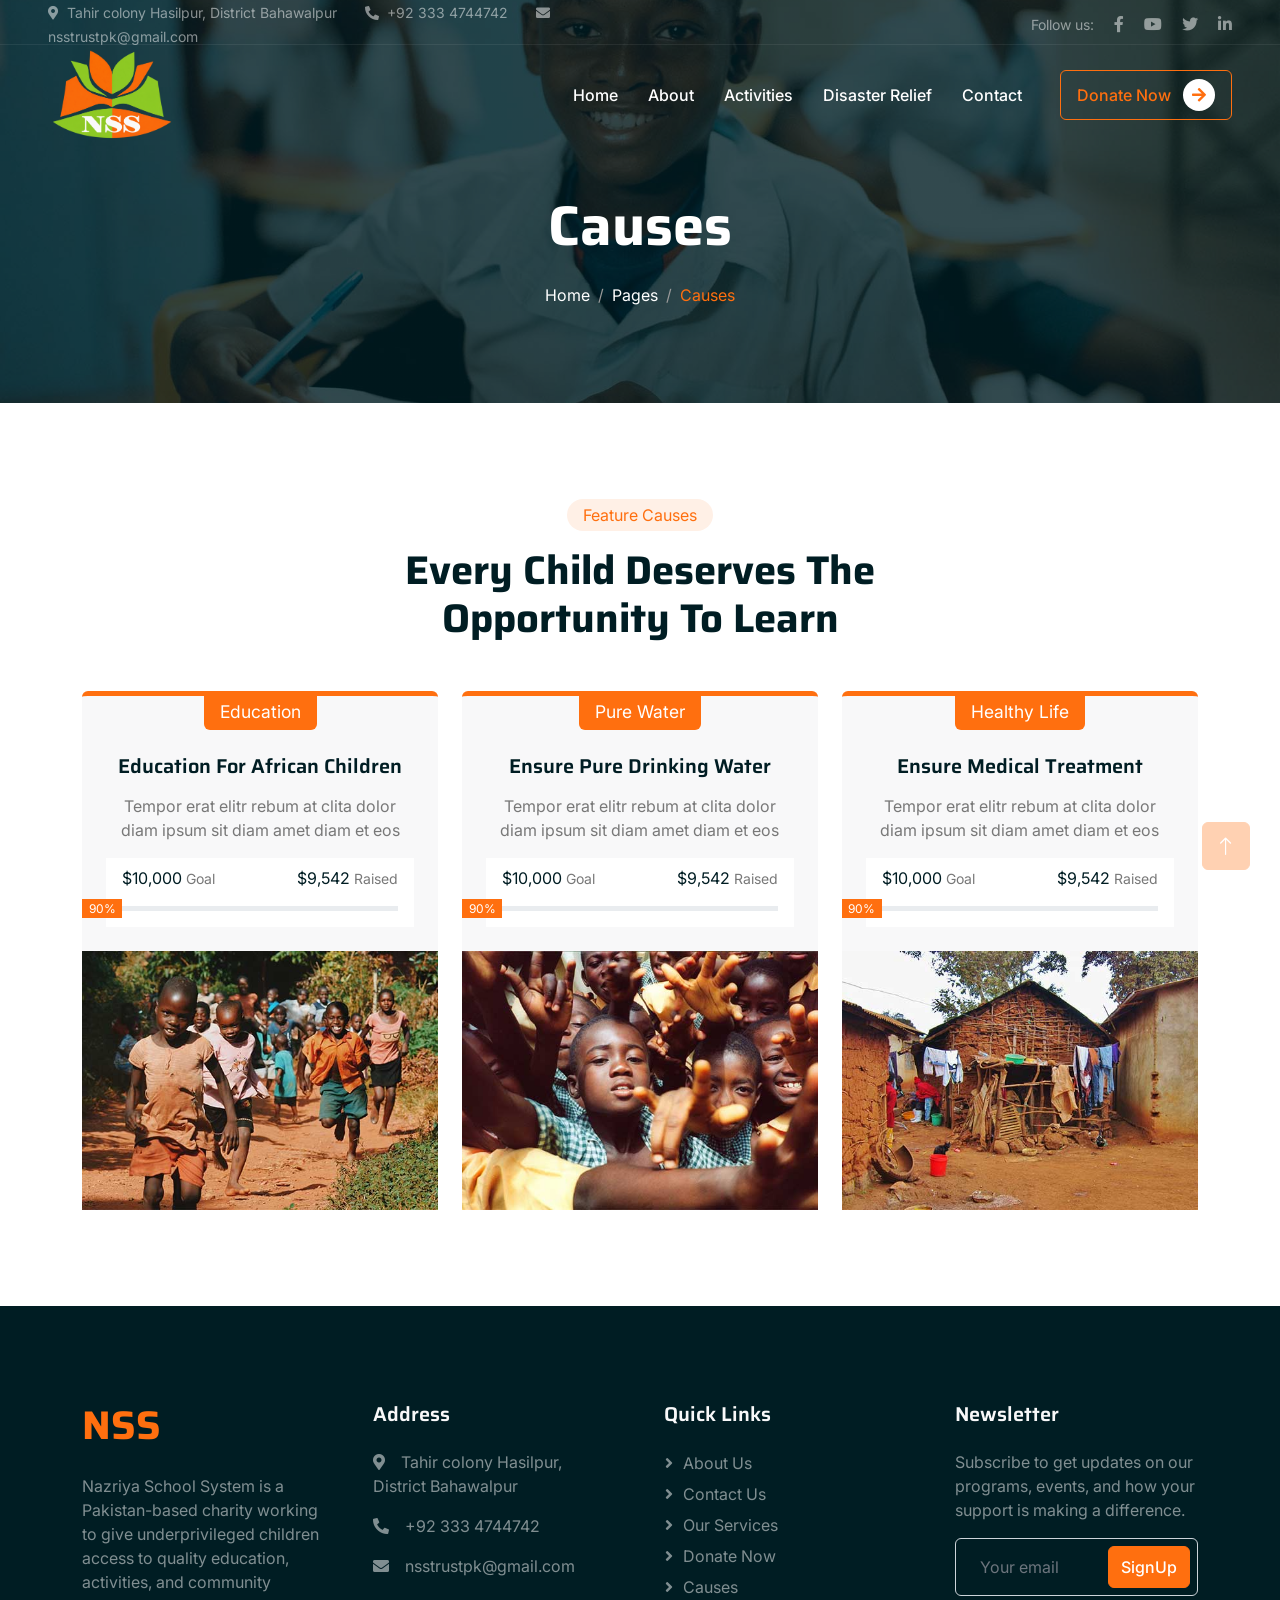
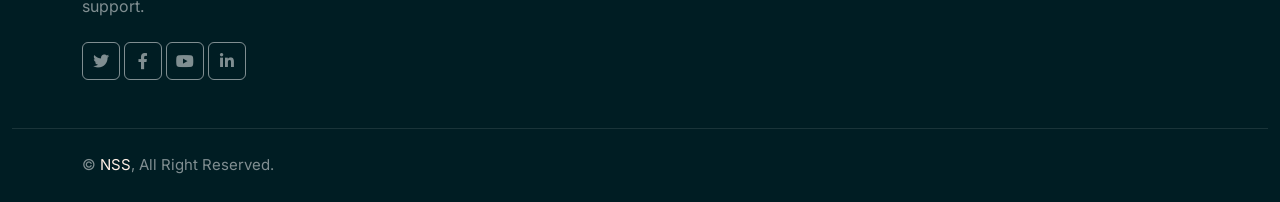
<file: causes.html>
<!DOCTYPE html>

<html lang="en">

<head>
    <meta charset="utf-8" />
    <title>Nazriya School System</title>
    <meta content="width=device-width, initial-scale=1.0" name="viewport" />
    <meta content="" name="keywords" />
    <meta content="" name="description" />
    <!-- Favicon -->
    <link href="img/favicon.ico" rel="icon" />
    <!-- Google Web Fonts -->
    <link href="https://fonts.googleapis.com" rel="preconnect" />
    <link crossorigin="" href="https://fonts.gstatic.com" rel="preconnect" />
    <link
        href="https://fonts.googleapis.com/css2?family=Inter:wght@400;500;600&amp;family=Saira:wght@500;600;700&amp;display=swap"
        rel="stylesheet" />
    <!-- Icon Font Stylesheet -->
    <link href="https://cdnjs.cloudflare.com/ajax/libs/font-awesome/5.10.0/css/all.min.css" rel="stylesheet" />
    <link href="https://cdn.jsdelivr.net/npm/bootstrap-icons@1.4.1/font/bootstrap-icons.css" rel="stylesheet" />
    <!-- Libraries Stylesheet -->
    <link href="lib/animate/animate.min.css" rel="stylesheet" />
    <link href="lib/owlcarousel/assets/owl.carousel.min.css" rel="stylesheet" />
    <!-- Customized Bootstrap Stylesheet -->
    <link href="css/bootstrap.min.css" rel="stylesheet" />
    <!-- Template Stylesheet -->
    <link href="css/style.css" rel="stylesheet" />
</head>

<body>
    <!-- Spinner Start -->
    <div class="show bg-white position-fixed translate-middle w-100 vh-100 top-50 start-50 d-flex align-items-center justify-content-center"
        id="spinner">
        <div class="spinner-grow text-primary" role="status"></div>
    </div>
    <!-- Spinner End -->
    <!-- Navbar Start -->
    <div class="container-fluid fixed-top px-0 wow fadeIn" data-wow-delay="0.1s">
        <div class="top-bar text-white-50 row gx-0 align-items-center d-none d-lg-flex">
            <div class="col-lg-6 px-5 text-start">
                <small><i class="fa fa-map-marker-alt me-2"></i>Tahir colony Hasilpur, District Bahawalpur</small>
                <small class="ms-4"><a class="text-white-50 text-decoration-none" href="tel:+923334744742"><i
                            class="fa fa-phone-alt me-2"></i>+92 333 4744742</a></small>
                <small class="ms-4"><a class="text-white-50 text-decoration-none" href="mailto:nsstrustpk@gmail.com"><i
                            class="fa fa-envelope me-2"></i>nsstrustpk@gmail.com</a></small>
            </div>
            <div class="col-lg-6 px-5 text-end">
                <small>Follow us:</small>
                <a class="text-white-50 ms-3" href="https://www.facebook.com/share/19Nvt6YMMs/" target="_blank"><i class="fab fa-facebook-f"></i></a>
                <a class="text-white-50 ms-3" href="https://www.youtube.com/@nazriyaschoolsystemtrust7764" target="_blank"><i class="fab fa-youtube"></i></a>
                <a class="text-white-50 ms-3" href=""><i class="fab fa-twitter"></i></a>
                <a class="text-white-50 ms-3" href=""><i class="fab fa-linkedin-in"></i></a>
            </div>
        </div>
        <nav class="navbar navbar-expand-lg navbar-dark py-lg-0 px-lg-5 wow fadeIn" data-wow-delay="0.1s">
            <a class="navbar-brand ms-4 ms-lg-0" href="index.html">
                <img class="img-fluid" src="img/logo.png" alt="NSS Logo">
            </a>
            <button class="navbar-toggler me-4" data-bs-target="#navbarCollapse" data-bs-toggle="collapse"
                type="button">
                <span class="navbar-toggler-icon"></span>
            </button>
            <div class="collapse navbar-collapse" id="navbarCollapse">
                <div class="navbar-nav ms-auto p-4 p-lg-0">
                    <a class="nav-item nav-link" href="index.html">Home</a>
                    <a class="nav-item nav-link" href="about.html">About</a>
                    <a class="nav-item nav-link" href="activities.html">Activities</a>
                    <a class="nav-item nav-link" href="disaster-relief.html">Disaster Relief</a>
                    <a class="nav-item nav-link" href="contact.html">Contact</a>
                </div>
                <div class="d-none d-lg-flex ms-2">
                    <a class="btn btn-outline-primary py-2 px-3" href="index.html#donate">
                        Donate Now
                        <div class="d-inline-flex btn-sm-square bg-white text-primary rounded-circle ms-2">
                            <i class="fa fa-arrow-right"></i>
                        </div>
                    </a>
                </div>
            </div>
        </nav>
    </div>
    <!-- Navbar End -->
    <!-- Page Header Start -->
    <div class="container-fluid page-header mb-5 wow fadeIn" data-wow-delay="0.1s">
        <div class="container text-center">
            <h1 class="display-4 text-white animated slideInDown mb-4">Causes</h1>
            <nav aria-label="breadcrumb animated slideInDown">
                <ol class="breadcrumb justify-content-center mb-0">
                    <li class="breadcrumb-item"><a class="text-white" href="#">Home</a></li>
                    <li class="breadcrumb-item"><a class="text-white" href="#">Pages</a></li>
                    <li aria-current="page" class="breadcrumb-item text-primary active">Causes</li>
                </ol>
            </nav>
        </div>
    </div>
    <!-- Page Header End -->
    <!-- Causes Start -->
    <div class="container-xxl py-5">
        <div class="container">
            <div class="text-center mx-auto mb-5 wow fadeInUp" data-wow-delay="0.1s" style="max-width: 500px;">
                <div class="d-inline-block rounded-pill bg-secondary text-primary py-1 px-3 mb-3">Feature Causes</div>
                <h1 class="display-6 mb-5">Every Child Deserves The Opportunity To Learn</h1>
            </div>
            <div class="row g-4 justify-content-center">
                <div class="col-lg-4 col-md-6 wow fadeInUp" data-wow-delay="0.1s">
                    <div
                        class="causes-item d-flex flex-column bg-light border-top border-5 border-primary rounded-top overflow-hidden h-100">
                        <div class="text-center p-4 pt-0">
                            <div class="d-inline-block bg-primary text-white rounded-bottom fs-5 pb-1 px-3 mb-4">
                                <small>Education</small>
                            </div>
                            <h5 class="mb-3">Education For African Children</h5>
                            <p>Tempor erat elitr rebum at clita dolor diam ipsum sit diam amet diam et eos</p>
                            <div class="causes-progress bg-white p-3 pt-2">
                                <div class="d-flex justify-content-between">
                                    <p class="text-dark">$10,000 <small class="text-body">Goal</small></p>
                                    <p class="text-dark">$9,542 <small class="text-body">Raised</small></p>
                                </div>
                                <div class="progress">
                                    <div aria-valuemax="100" aria-valuemin="0" aria-valuenow="90" class="progress-bar"
                                        role="progressbar">
                                        <span>90%</span>
                                    </div>
                                </div>
                            </div>
                        </div>
                        <div class="position-relative mt-auto">
                            <img alt="" class="img-fluid" src="img/courses-1.jpg" />
                            <div class="causes-overlay">
                                <a class="btn btn-outline-primary" href="">
                                    Read More
                                    <div class="d-inline-flex btn-sm-square bg-primary text-white rounded-circle ms-2">
                                        <i class="fa fa-arrow-right"></i>
                                    </div>
                                </a>
                            </div>
                        </div>
                    </div>
                </div>
                <div class="col-lg-4 col-md-6 wow fadeInUp" data-wow-delay="0.3s">
                    <div
                        class="causes-item d-flex flex-column bg-light border-top border-5 border-primary rounded-top overflow-hidden h-100">
                        <div class="text-center p-4 pt-0">
                            <div class="d-inline-block bg-primary text-white rounded-bottom fs-5 pb-1 px-3 mb-4">
                                <small>Pure Water</small>
                            </div>
                            <h5 class="mb-3">Ensure Pure Drinking Water</h5>
                            <p>Tempor erat elitr rebum at clita dolor diam ipsum sit diam amet diam et eos</p>
                            <div class="causes-progress bg-white p-3 pt-2">
                                <div class="d-flex justify-content-between">
                                    <p class="text-dark">$10,000 <small class="text-body">Goal</small></p>
                                    <p class="text-dark">$9,542 <small class="text-body">Raised</small></p>
                                </div>
                                <div class="progress">
                                    <div aria-valuemax="100" aria-valuemin="0" aria-valuenow="90" class="progress-bar"
                                        role="progressbar">
                                        <span>90%</span>
                                    </div>
                                </div>
                            </div>
                        </div>
                        <div class="position-relative mt-auto">
                            <img alt="" class="img-fluid" src="img/courses-2.jpg" />
                            <div class="causes-overlay">
                                <a class="btn btn-outline-primary" href="">
                                    Read More
                                    <div class="d-inline-flex btn-sm-square bg-primary text-white rounded-circle ms-2">
                                        <i class="fa fa-arrow-right"></i>
                                    </div>
                                </a>
                            </div>
                        </div>
                    </div>
                </div>
                <div class="col-lg-4 col-md-6 wow fadeInUp" data-wow-delay="0.5s">
                    <div
                        class="causes-item d-flex flex-column bg-light border-top border-5 border-primary rounded-top overflow-hidden h-100">
                        <div class="text-center p-4 pt-0">
                            <div class="d-inline-block bg-primary text-white rounded-bottom fs-5 pb-1 px-3 mb-4">
                                <small>Healthy Life</small>
                            </div>
                            <h5 class="mb-3">Ensure Medical Treatment</h5>
                            <p>Tempor erat elitr rebum at clita dolor diam ipsum sit diam amet diam et eos</p>
                            <div class="causes-progress bg-white p-3 pt-2">
                                <div class="d-flex justify-content-between">
                                    <p class="text-dark">$10,000 <small class="text-body">Goal</small></p>
                                    <p class="text-dark">$9,542 <small class="text-body">Raised</small></p>
                                </div>
                                <div class="progress">
                                    <div aria-valuemax="100" aria-valuemin="0" aria-valuenow="90" class="progress-bar"
                                        role="progressbar">
                                        <span>90%</span>
                                    </div>
                                </div>
                            </div>
                        </div>
                        <div class="position-relative mt-auto">
                            <img alt="" class="img-fluid" src="img/courses-3.jpg" />
                            <div class="causes-overlay">
                                <a class="btn btn-outline-primary" href="">
                                    Read More
                                    <div class="d-inline-flex btn-sm-square bg-primary text-white rounded-circle ms-2">
                                        <i class="fa fa-arrow-right"></i>
                                    </div>
                                </a>
                            </div>
                        </div>
                    </div>
                </div>
            </div>
        </div>
    </div>
    <!-- Causes End -->
    <!-- Footer Start -->
    <div class="container-fluid bg-dark text-white-50 footer mt-5 pt-5 wow fadeIn" data-wow-delay="0.1s">
        <div class="container py-5">
            <div class="row g-5">
                <div class="col-lg-3 col-md-6">
                    <h1 class="fw-bold text-primary mb-4">NSS</h1>
                    <p>Nazriya School System is a Pakistan-based charity working to give underprivileged children access
                        to quality education, activities, and community support.</p>
                    <div class="d-flex pt-2">
                        <a class="btn btn-square me-1" href=""><i class="fab fa-twitter"></i></a>
                        <a class="btn btn-square me-1" href="https://www.facebook.com/share/19Nvt6YMMs/"
                            target="_blank"><i class="fab fa-facebook-f"></i></a>
                        <a target="_blank" class="btn btn-square me-1"
                            href="https://www.youtube.com/@nazriyaschoolsystemtrust7764"><i class="fab fa-youtube"></i>
                        </a>
                        <a class="btn btn-square me-0" href=""><i class="fab fa-linkedin-in"></i></a>
                    </div>
                </div>
                <div class="col-lg-3 col-md-6">
                    <h5 class="text-light mb-4">Address</h5>
                    <p><i class="fa fa-map-marker-alt me-3"></i>Tahir colony Hasilpur, District Bahawalpur</p>
                    <p><a class="text-white-50 text-decoration-none" href="tel:+923334744742"><i
                                class="fa fa-phone-alt me-3"></i>+92 333 4744742</a></p>
                    <p><a class="text-white-50 text-decoration-none" href="mailto:nsstrustpk@gmail.com"><i
                                class="fa fa-envelope me-3"></i>nsstrustpk@gmail.com</a></p>
                </div>
                <div class="col-lg-3 col-md-6">
                    <h5 class="text-light mb-4">Quick Links</h5>
                    <a class="btn btn-link" href="about.html">About Us</a>
                    <a class="btn btn-link" href="contact.html">Contact Us</a>
                    <a class="btn btn-link" href="service.html">Our Services</a>
                    <a class="btn btn-link" href="index.html#donate">Donate Now</a>
                    <a class="btn btn-link" href="causes.html">Causes</a>
                </div>
                <div class="col-lg-3 col-md-6">
                    <h5 class="text-light mb-4">Newsletter</h5>
                    <p>Subscribe to get updates on our programs, events, and how your support is making a difference.
                    </p>
                    <div class="position-relative mx-auto" style="max-width: 400px;">
                        <input class="form-control bg-transparent w-100 py-3 ps-4 pe-5" placeholder="Your email"
                            type="text" />
                        <button class="btn btn-primary py-2 position-absolute top-0 end-0 mt-2 me-2"
                            type="button">SignUp</button>
                    </div>
                </div>
            </div>
        </div>
        <div class="container-fluid copyright">
            <div class="container">
                <div class="row">
                    <div class="col-md-6 text-center text-md-start mb-3 mb-md-0">
                        © <a href="#">NSS</a>, All Right Reserved.
                    </div>
                    <div class="col-md-6 text-center text-md-end">
                        <!--/*** This template is free as long as you keep the footer authorâs credit link/attribution link/backlink. If you'd like to use the template without the footer authorâs credit link/attribution link/backlink, you can purchase the Credit Removal License from "https://htmlcodex.com/credit-removal". Thank you for your support. ***/-->

                    </div>
                </div>
            </div>
        </div>
    </div>
    <!-- Footer End -->
    <!-- Back to Top -->
    <a class="btn btn-lg btn-primary btn-lg-square back-to-top" href="#"><i class="bi bi-arrow-up"></i></a>
    <!-- JavaScript Libraries -->
    <script src="https://code.jquery.com/jquery-3.4.1.min.js"></script>
    <script src="https://cdn.jsdelivr.net/npm/bootstrap@5.0.0/dist/js/bootstrap.bundle.min.js"></script>
    <script src="lib/wow/wow.min.js"></script>
    <script src="lib/easing/easing.min.js"></script>
    <script src="lib/waypoints/waypoints.min.js"></script>
    <script src="lib/owlcarousel/owl.carousel.min.js"></script>
    <script src="lib/parallax/parallax.min.js"></script>
    <!-- Template Javascript -->
    <script src="js/main.js"></script>
</body>

</html>
</file>
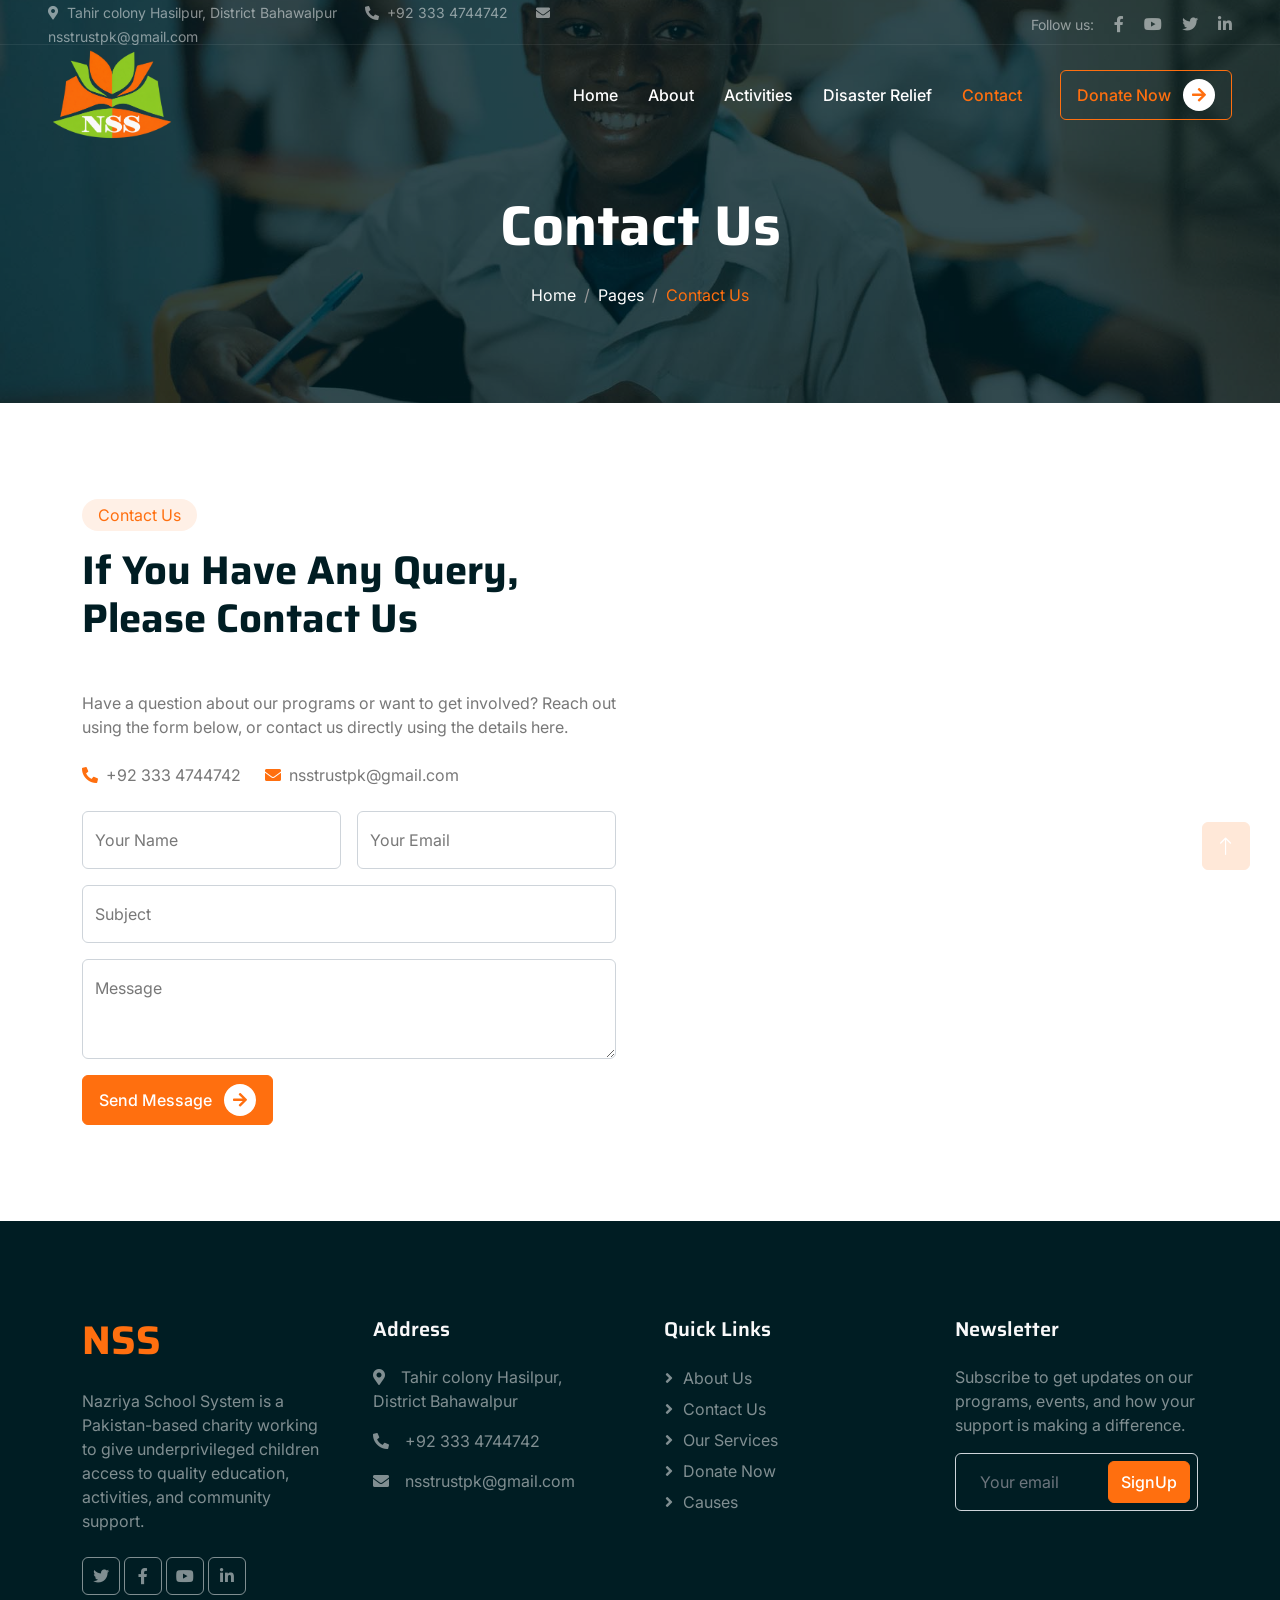
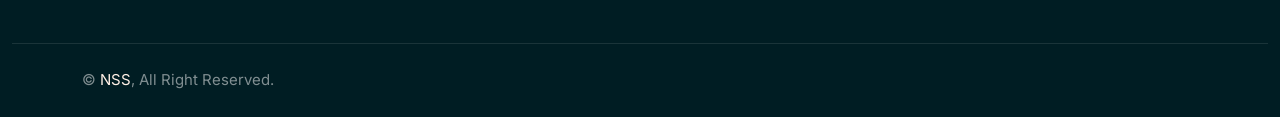
<file: contact.html>
<!DOCTYPE html>

<html lang="en">

<head>
    <meta charset="utf-8" />
    <title>Nazriya School System</title>
    <meta content="width=device-width, initial-scale=1.0" name="viewport" />
    <meta content="" name="keywords" />
    <meta content="" name="description" />
    <!-- Favicon -->
    <link href="img/favicon.ico" rel="icon" />
    <!-- Google Web Fonts -->
    <link href="https://fonts.googleapis.com" rel="preconnect" />
    <link crossorigin="" href="https://fonts.gstatic.com" rel="preconnect" />
    <link
        href="https://fonts.googleapis.com/css2?family=Inter:wght@400;500;600&amp;family=Saira:wght@500;600;700&amp;display=swap"
        rel="stylesheet" />
    <!-- Icon Font Stylesheet -->
    <link href="https://cdnjs.cloudflare.com/ajax/libs/font-awesome/5.10.0/css/all.min.css" rel="stylesheet" />
    <link href="https://cdn.jsdelivr.net/npm/bootstrap-icons@1.4.1/font/bootstrap-icons.css" rel="stylesheet" />
    <!-- Libraries Stylesheet -->
    <link href="lib/animate/animate.min.css" rel="stylesheet" />
    <link href="lib/owlcarousel/assets/owl.carousel.min.css" rel="stylesheet" />
    <!-- Customized Bootstrap Stylesheet -->
    <link href="css/bootstrap.min.css" rel="stylesheet" />
    <!-- Template Stylesheet -->
    <link href="css/style.css" rel="stylesheet" />
</head>

<body>
    <!-- Spinner Start -->
    <div class="show bg-white position-fixed translate-middle w-100 vh-100 top-50 start-50 d-flex align-items-center justify-content-center"
        id="spinner">
        <div class="spinner-grow text-primary" role="status"></div>
    </div>
    <!-- Spinner End -->
    <!-- Navbar Start -->
    <div class="container-fluid fixed-top px-0 wow fadeIn" data-wow-delay="0.1s">
        <div class="top-bar text-white-50 row gx-0 align-items-center d-none d-lg-flex">
            <div class="col-lg-6 px-5 text-start">
                <small><i class="fa fa-map-marker-alt me-2"></i>Tahir colony Hasilpur, District Bahawalpur</small>
                <small class="ms-4"><a class="text-white-50 text-decoration-none" href="tel:+923334744742"><i
                            class="fa fa-phone-alt me-2"></i>+92 333 4744742</a></small>
                <small class="ms-4"><a class="text-white-50 text-decoration-none" href="mailto:nsstrustpk@gmail.com"><i
                            class="fa fa-envelope me-2"></i>nsstrustpk@gmail.com</a></small>
            </div>
            <div class="col-lg-6 px-5 text-end">
                <small>Follow us:</small>
                <a class="text-white-50 ms-3" href="https://www.facebook.com/share/19Nvt6YMMs/" target="_blank"><i class="fab fa-facebook-f"></i></a>
                <a class="text-white-50 ms-3" href="https://www.youtube.com/@nazriyaschoolsystemtrust7764" target="_blank"><i class="fab fa-youtube"></i></a>
                <a class="text-white-50 ms-3" href=""><i class="fab fa-twitter"></i></a>
                <a class="text-white-50 ms-3" href=""><i class="fab fa-linkedin-in"></i></a>
            </div>
        </div>
        <nav class="navbar navbar-expand-lg navbar-dark py-lg-0 px-lg-5 wow fadeIn" data-wow-delay="0.1s">
            <a class="navbar-brand ms-4 ms-lg-0" href="index.html">
                <img class="img-fluid" src="img/logo.png" alt="NSS Logo">
            </a>
            <button class="navbar-toggler me-4" data-bs-target="#navbarCollapse" data-bs-toggle="collapse"
                type="button">
                <span class="navbar-toggler-icon"></span>
            </button>
            <div class="collapse navbar-collapse" id="navbarCollapse">
                <div class="navbar-nav ms-auto p-4 p-lg-0">
                    <a class="nav-item nav-link" href="index.html">Home</a>
                    <a class="nav-item nav-link" href="about.html">About</a>
                    <a class="nav-item nav-link" href="activities.html">Activities</a>
                    <a class="nav-item nav-link" href="disaster-relief.html">Disaster Relief</a>
                    <a class="nav-item nav-link active" href="contact.html">Contact</a>
                </div>
                <div class="d-none d-lg-flex ms-2">
                    <a class="btn btn-outline-primary py-2 px-3" href="index.html#donate">
                        Donate Now
                        <div class="d-inline-flex btn-sm-square bg-white text-primary rounded-circle ms-2">
                            <i class="fa fa-arrow-right"></i>
                        </div>
                    </a>
                </div>
            </div>
        </nav>
    </div>
    <!-- Navbar End -->
    <!-- Page Header Start -->
    <div class="container-fluid page-header mb-5 wow fadeIn" data-wow-delay="0.1s">
        <div class="container text-center">
            <h1 class="display-4 text-white animated slideInDown mb-4">Contact Us</h1>
            <nav aria-label="breadcrumb animated slideInDown">
                <ol class="breadcrumb justify-content-center mb-0">
                    <li class="breadcrumb-item"><a class="text-white" href="#">Home</a></li>
                    <li class="breadcrumb-item"><a class="text-white" href="#">Pages</a></li>
                    <li aria-current="page" class="breadcrumb-item text-primary active">Contact Us</li>
                </ol>
            </nav>
        </div>
    </div>
    <!-- Page Header End -->
    <!-- Contact Start -->
    <div class="container-xxl py-5">
        <div class="container">
            <div class="row g-5">
                <div class="col-lg-6 wow fadeIn" data-wow-delay="0.1s">
                    <div class="d-inline-block rounded-pill bg-secondary text-primary py-1 px-3 mb-3">Contact Us</div>
                    <h1 class="display-6 mb-5">If You Have Any Query, Please Contact Us</h1>
                    <p class="mb-4">Have a question about our programs or want to get involved? Reach out using the form
                        below, or contact us directly using the details here.</p>
                    <div class="d-flex flex-column flex-sm-row mb-4">
                        <p class="mb-2 mb-sm-0 me-sm-4"><a class="text-body text-decoration-none"
                                href="tel:+923334744742"><i class="fa fa-phone-alt text-primary me-2"></i>+92 333
                                4744742</a></p>
                        <p class="mb-0"><a class="text-body text-decoration-none" href="mailto:nsstrustpk@gmail.com"><i
                                    class="fa fa-envelope text-primary me-2"></i>nsstrustpk@gmail.com</a></p>
                    </div>
                    <form>
                        <div class="row g-3">
                            <div class="col-md-6">
                                <div class="form-floating">
                                    <input class="form-control" id="name" placeholder="Your Name" type="text" />
                                    <label for="name">Your Name</label>
                                </div>
                            </div>
                            <div class="col-md-6">
                                <div class="form-floating">
                                    <input class="form-control" id="email" placeholder="Your Email" type="email" />
                                    <label for="email">Your Email</label>
                                </div>
                            </div>
                            <div class="col-12">
                                <div class="form-floating">
                                    <input class="form-control" id="subject" placeholder="Subject" type="text" />
                                    <label for="subject">Subject</label>
                                </div>
                            </div>
                            <div class="col-12">
                                <div class="form-floating">
                                    <textarea class="form-control" id="message" placeholder="Leave a message here"
                                        style="height: 100px"></textarea>
                                    <label for="message">Message</label>
                                </div>
                            </div>
                            <div class="col-12">
                                <button class="btn btn-primary py-2 px-3 me-3">
                                    Send Message
                                    <div class="d-inline-flex btn-sm-square bg-white text-primary rounded-circle ms-2">
                                        <i class="fa fa-arrow-right"></i>
                                    </div>
                                </button>
                            </div>
                        </div>
                    </form>
                </div>
                <div class="col-lg-6 wow fadeIn" data-wow-delay="0.5s" style="min-height: 450px;">
                    <div class="position-relative rounded overflow-hidden h-100">
                        <iframe allowfullscreen="" aria-hidden="false" class="position-relative w-100 h-100"
                            frameborder="0"
                            src="https://www.google.com/maps/embed?pb=!1m18!1m12!1m3!1d3001156.4288297426!2d-78.01371936852176!3d42.72876761954724!2m3!1f0!2f0!3f0!3m2!1i1024!2i768!4f13.1!3m3!1m2!1s0x4ccc4bf0f123a5a9%3A0xddcfc6c1de189567!2sNew%20York%2C%20USA!5e0!3m2!1sen!2sbd!4v1603794290143!5m2!1sen!2sbd"
                            style="min-height: 450px; border:0;" tabindex="0"></iframe>
                    </div>
                </div>
            </div>
        </div>
    </div>
    <!-- Contact End -->
    <!-- Footer Start -->
    <div class="container-fluid bg-dark text-white-50 footer mt-5 pt-5 wow fadeIn" data-wow-delay="0.1s">
        <div class="container py-5">
            <div class="row g-5">
                <div class="col-lg-3 col-md-6">
                    <h1 class="fw-bold text-primary mb-4">NSS</h1>
                    <p>Nazriya School System is a Pakistan-based charity working to give underprivileged children access
                        to quality education, activities, and community support.</p>
                    <div class="d-flex pt-2">
                        <a class="btn btn-square me-1" href=""><i class="fab fa-twitter"></i></a>
                        <a class="btn btn-square me-1" href="https://www.facebook.com/share/19Nvt6YMMs/"
                            target="_blank"><i class="fab fa-facebook-f"></i></a>
                        <a target="_blank" class="btn btn-square me-1"
                            href="https://www.youtube.com/@nazriyaschoolsystemtrust7764"><i class="fab fa-youtube"></i>
                        </a>
                        <a class="btn btn-square me-0" href=""><i class="fab fa-linkedin-in"></i></a>
                    </div>
                </div>
                <div class="col-lg-3 col-md-6">
                    <h5 class="text-light mb-4">Address</h5>
                    <p><i class="fa fa-map-marker-alt me-3"></i>Tahir colony Hasilpur, District Bahawalpur</p>
                    <p><a class="text-white-50 text-decoration-none" href="tel:+923334744742"><i
                                class="fa fa-phone-alt me-3"></i>+92 333 4744742</a></p>
                    <p><a class="text-white-50 text-decoration-none" href="mailto:nsstrustpk@gmail.com"><i
                                class="fa fa-envelope me-3"></i>nsstrustpk@gmail.com</a></p>
                </div>
                <div class="col-lg-3 col-md-6">
                    <h5 class="text-light mb-4">Quick Links</h5>
                    <a class="btn btn-link" href="about.html">About Us</a>
                    <a class="btn btn-link" href="contact.html">Contact Us</a>
                    <a class="btn btn-link" href="service.html">Our Services</a>
                    <a class="btn btn-link" href="index.html#donate">Donate Now</a>
                    <a class="btn btn-link" href="causes.html">Causes</a>
                </div>
                <div class="col-lg-3 col-md-6">
                    <h5 class="text-light mb-4">Newsletter</h5>
                    <p>Subscribe to get updates on our programs, events, and how your support is making a difference.
                    </p>
                    <div class="position-relative mx-auto" style="max-width: 400px;">
                        <input class="form-control bg-transparent w-100 py-3 ps-4 pe-5" placeholder="Your email"
                            type="text" />
                        <button class="btn btn-primary py-2 position-absolute top-0 end-0 mt-2 me-2"
                            type="button">SignUp</button>
                    </div>
                </div>
            </div>
        </div>
        <div class="container-fluid copyright">
            <div class="container">
                <div class="row">
                    <div class="col-md-6 text-center text-md-start mb-3 mb-md-0">
                        © <a href="#">NSS</a>, All Right Reserved.
                    </div>
                    <div class="col-md-6 text-center text-md-end">
                        <!--/*** This template is free as long as you keep the footer authorâs credit link/attribution link/backlink. If you'd like to use the template without the footer authorâs credit link/attribution link/backlink, you can purchase the Credit Removal License from "https://htmlcodex.com/credit-removal". Thank you for your support. ***/-->

                    </div>
                </div>
            </div>
        </div>
    </div>
    <!-- Footer End -->
    <!-- Back to Top -->
    <a class="btn btn-lg btn-primary btn-lg-square back-to-top" href="#"><i class="bi bi-arrow-up"></i></a>
    <!-- JavaScript Libraries -->
    <script src="https://code.jquery.com/jquery-3.4.1.min.js"></script>
    <script src="https://cdn.jsdelivr.net/npm/bootstrap@5.0.0/dist/js/bootstrap.bundle.min.js"></script>
    <script src="lib/wow/wow.min.js"></script>
    <script src="lib/easing/easing.min.js"></script>
    <script src="lib/waypoints/waypoints.min.js"></script>
    <script src="lib/owlcarousel/owl.carousel.min.js"></script>
    <script src="lib/parallax/parallax.min.js"></script>
    <!-- Template Javascript -->
    <script src="js/main.js"></script>
</body>

</html>
</file>
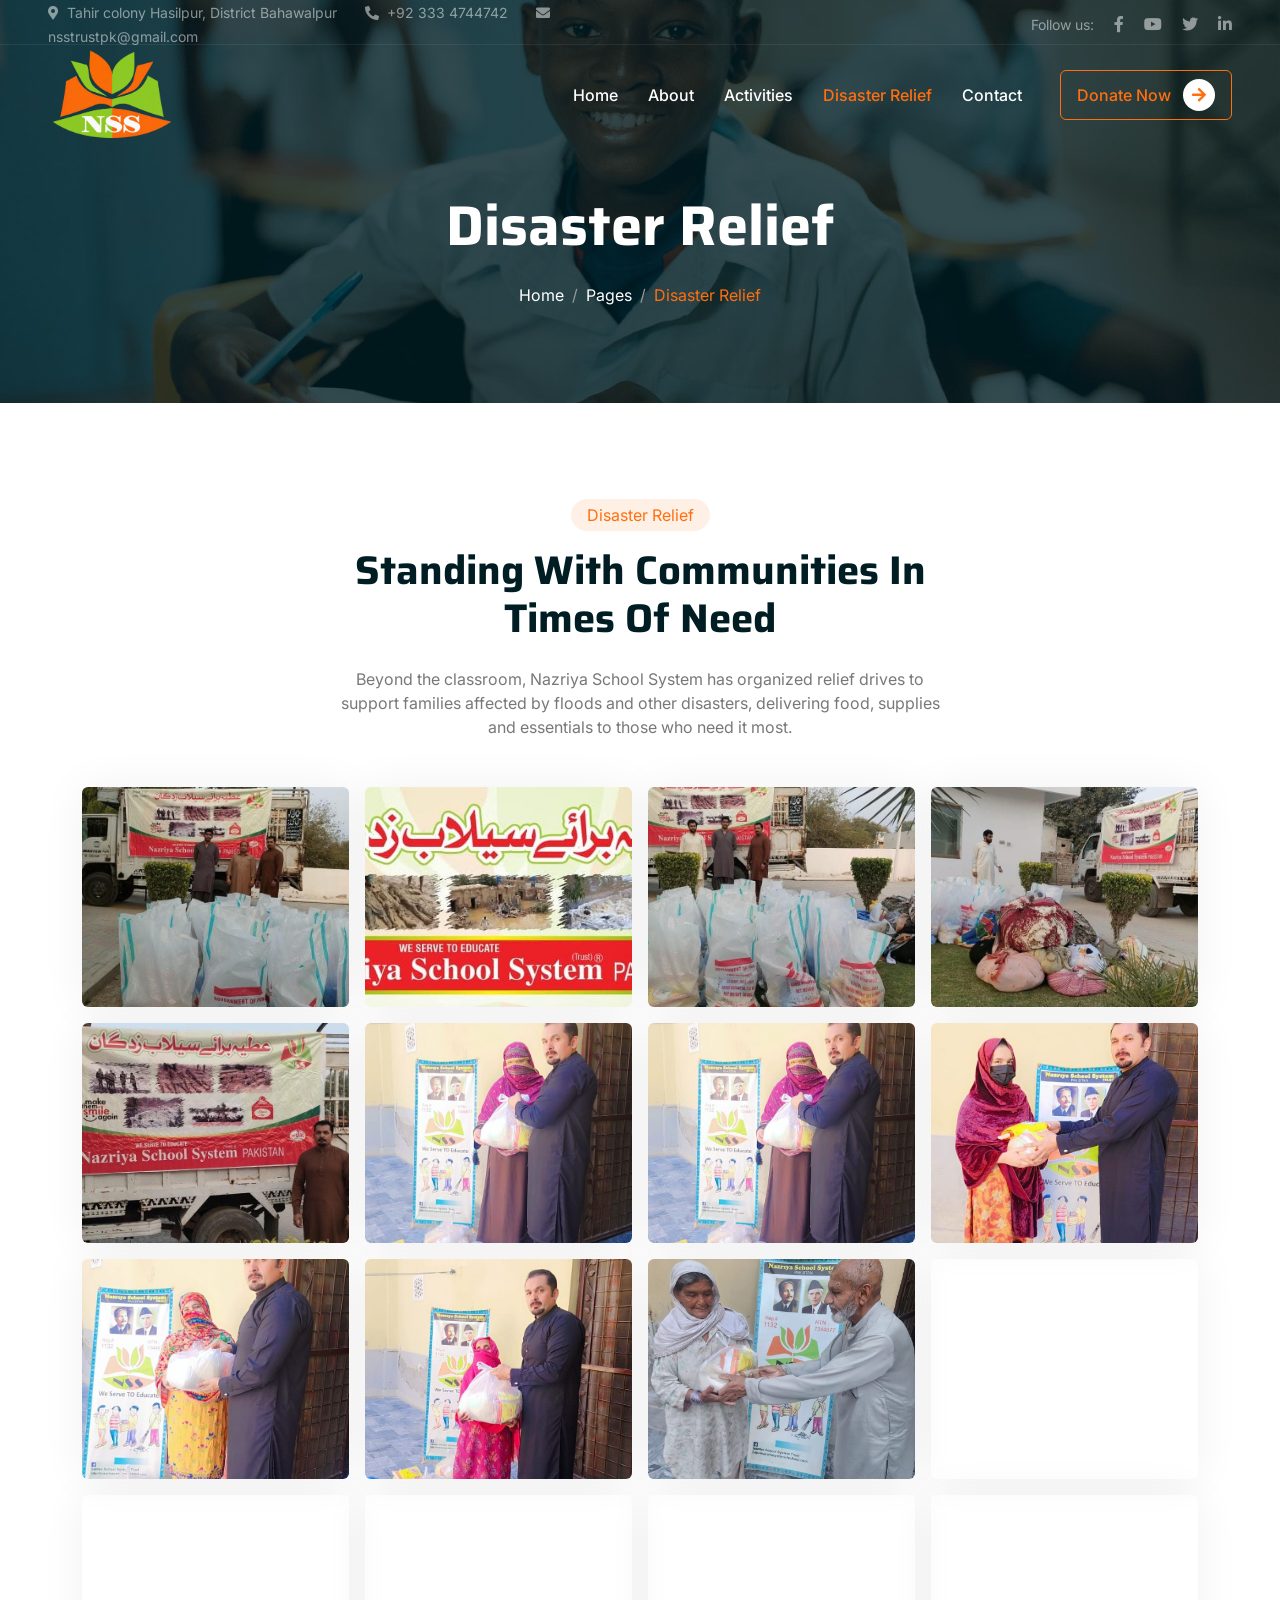
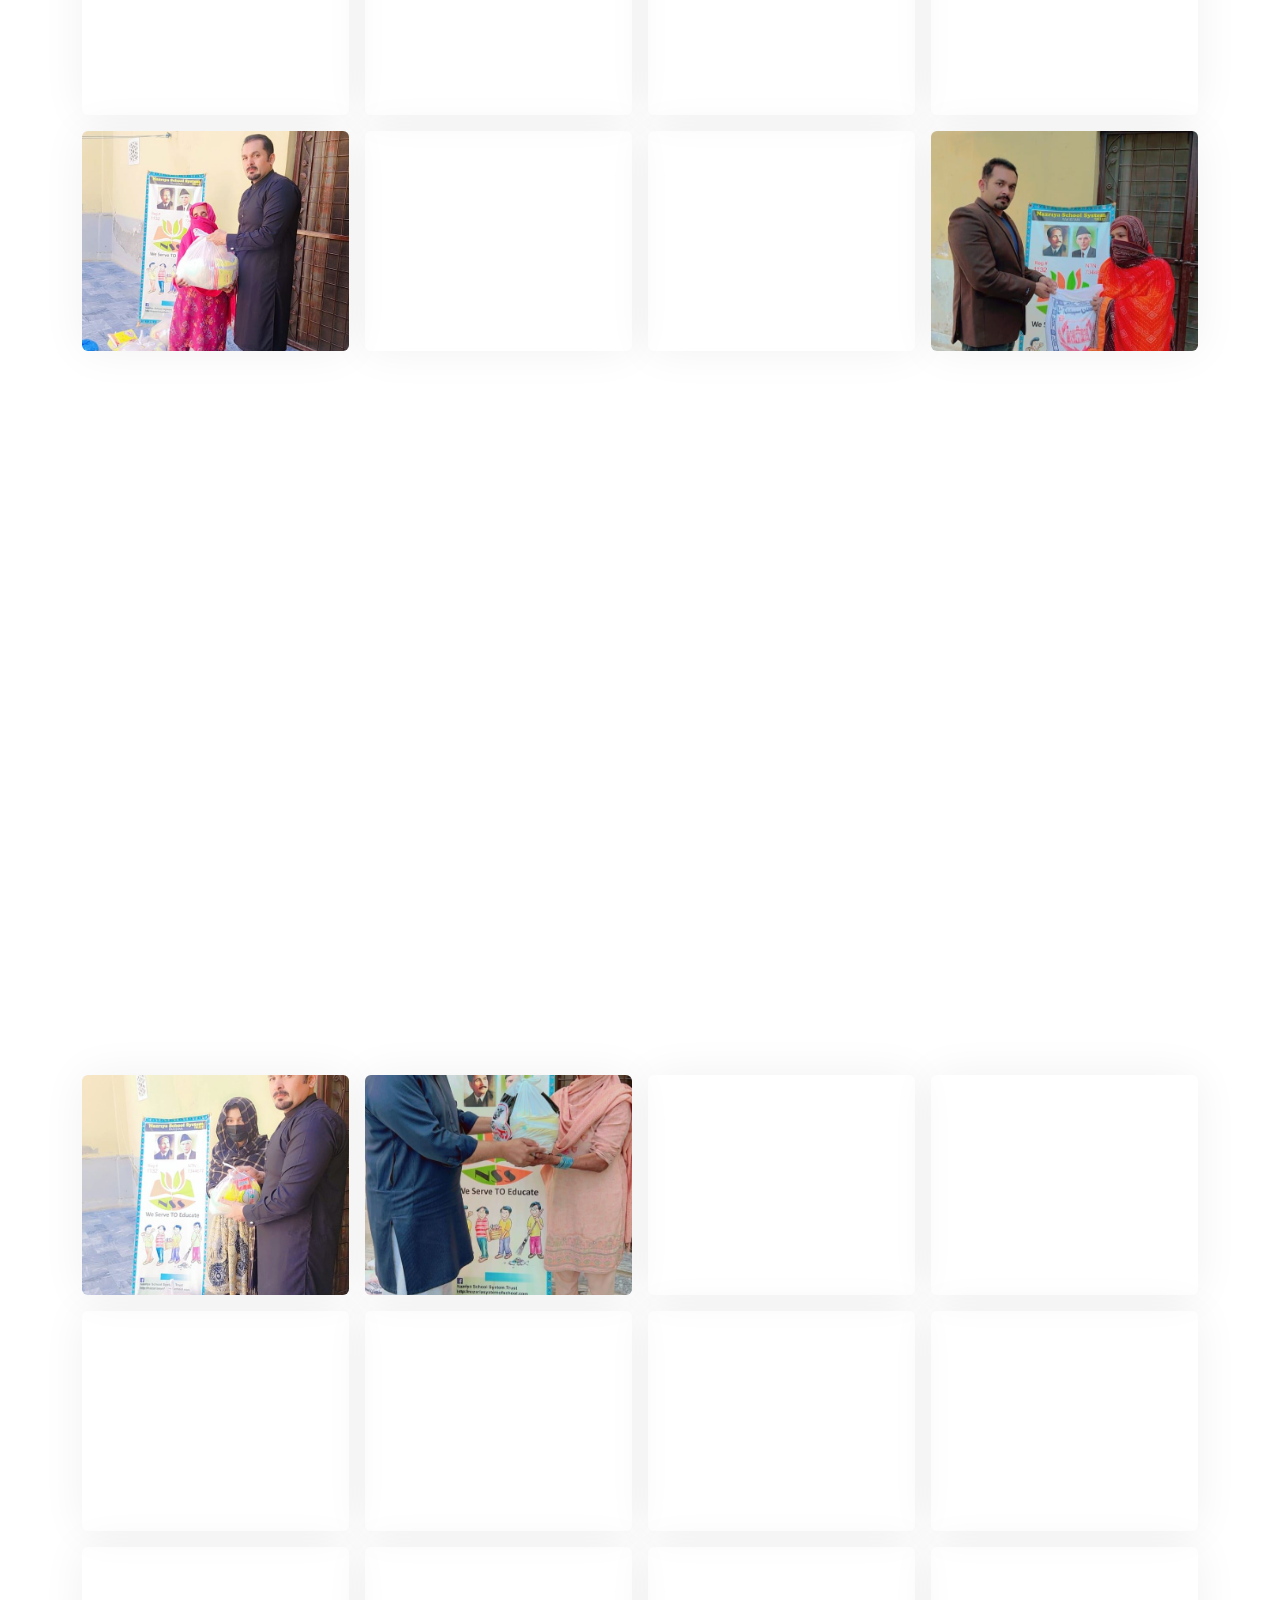
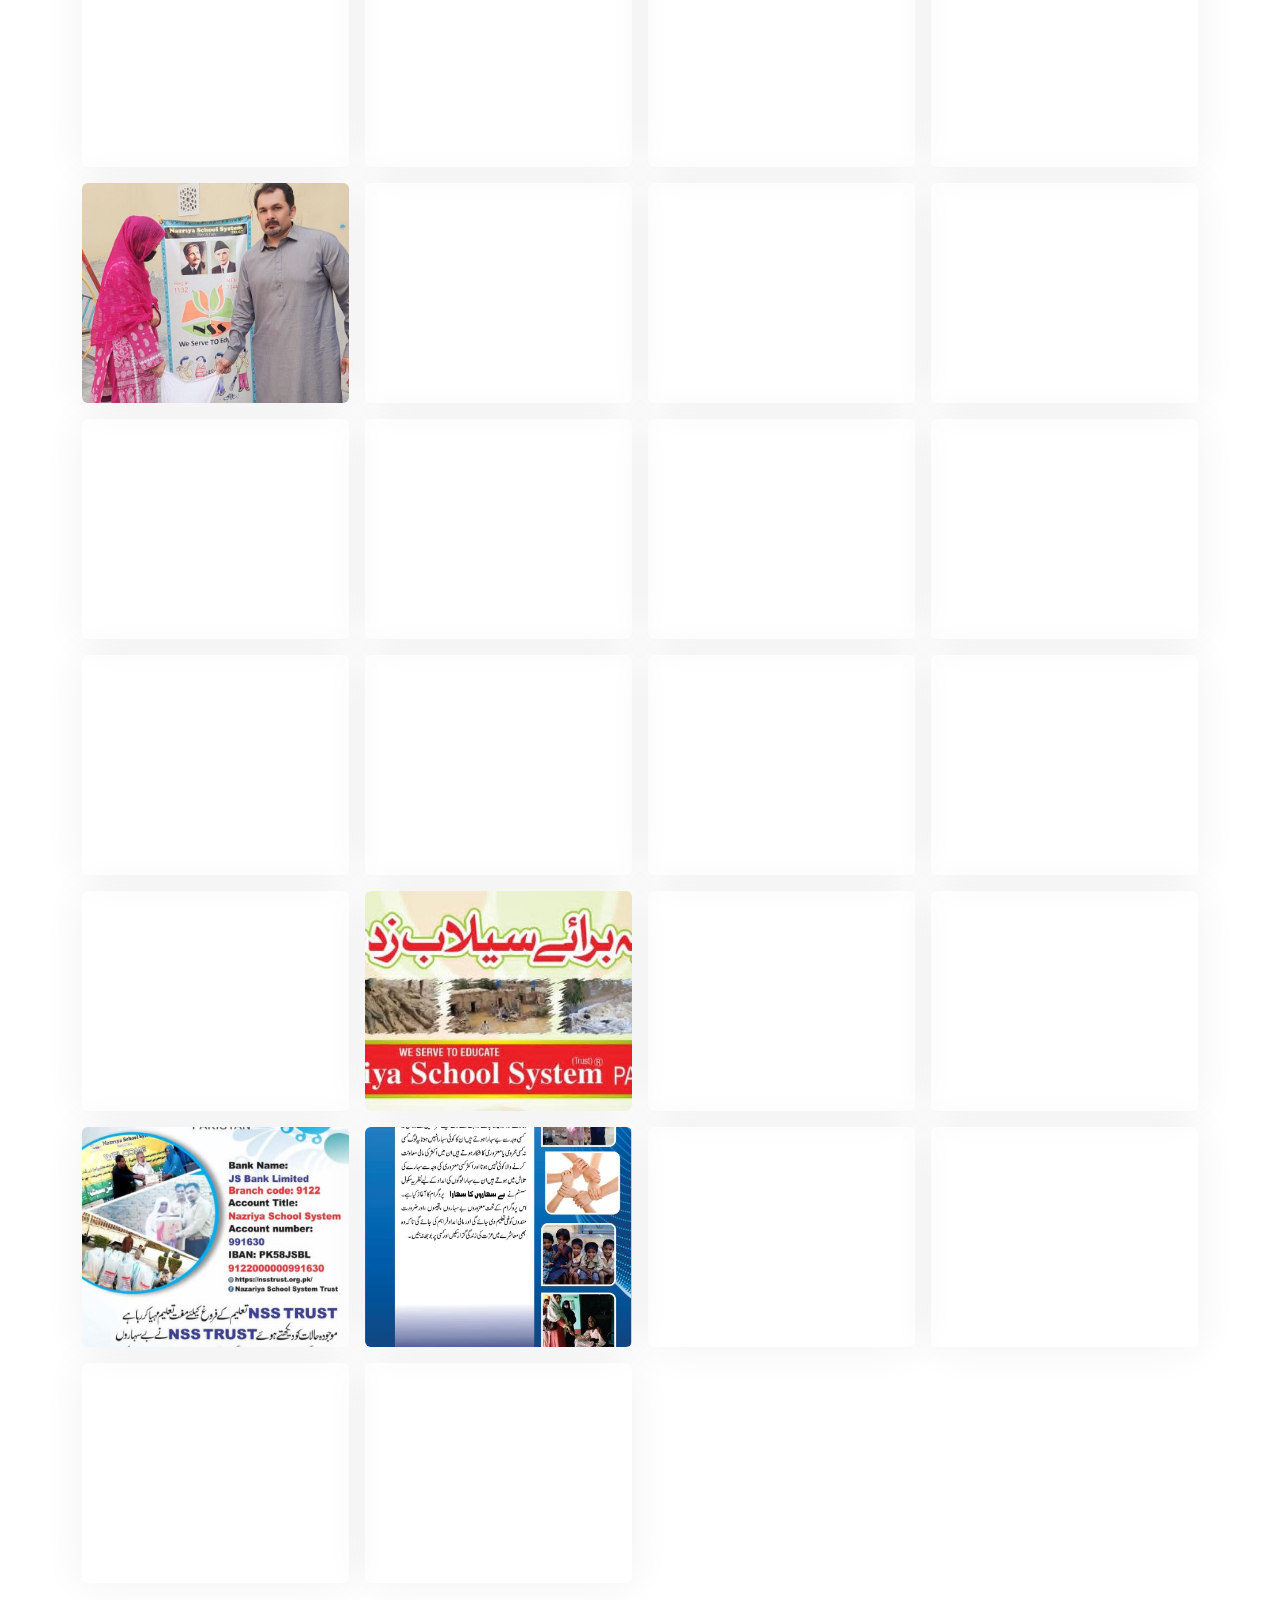
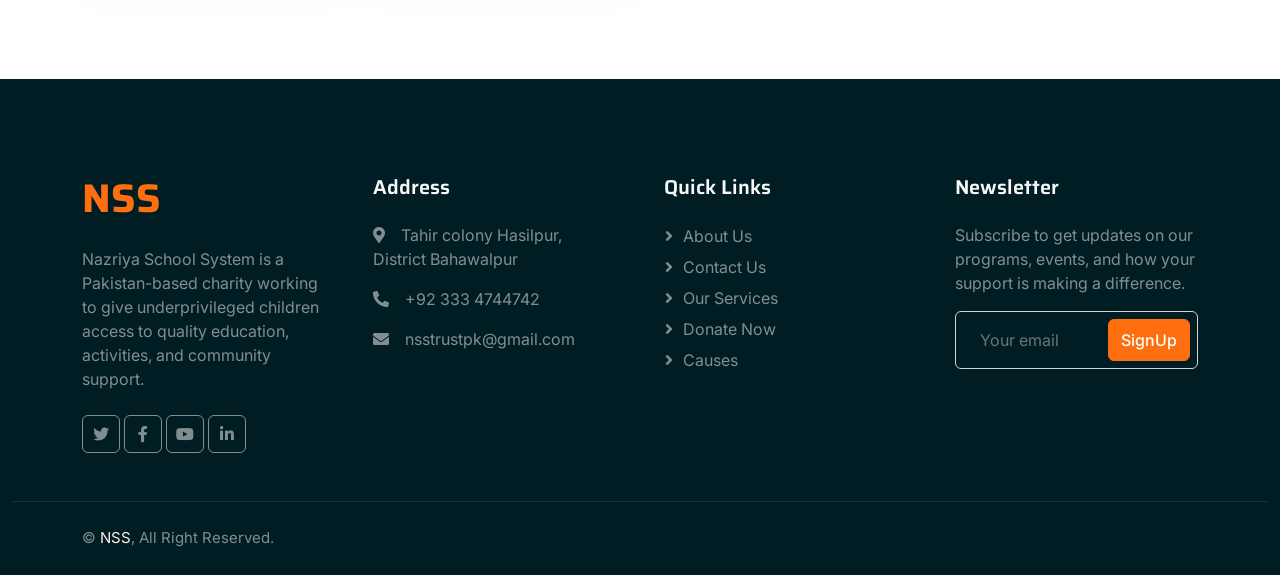
<file: disaster-relief.html>
<!DOCTYPE html>

<html lang="en">

<head>
    <meta charset="utf-8" />
    <title>Nazriya School System</title>
    <meta content="width=device-width, initial-scale=1.0" name="viewport" />
    <meta content="" name="keywords" />
    <meta content="" name="description" />
    <!-- Favicon -->
    <link href="img/favicon.ico" rel="icon" />
    <!-- Google Web Fonts -->
    <link href="https://fonts.googleapis.com" rel="preconnect" />
    <link crossorigin="" href="https://fonts.gstatic.com" rel="preconnect" />
    <link
        href="https://fonts.googleapis.com/css2?family=Inter:wght@400;500;600&amp;family=Saira:wght@500;600;700&amp;display=swap"
        rel="stylesheet" />
    <!-- Icon Font Stylesheet -->
    <link href="https://cdnjs.cloudflare.com/ajax/libs/font-awesome/5.10.0/css/all.min.css" rel="stylesheet" />
    <link href="https://cdn.jsdelivr.net/npm/bootstrap-icons@1.4.1/font/bootstrap-icons.css" rel="stylesheet" />
    <!-- Libraries Stylesheet -->
    <link href="lib/animate/animate.min.css" rel="stylesheet" />
    <link href="lib/owlcarousel/assets/owl.carousel.min.css" rel="stylesheet" />
    <!-- Customized Bootstrap Stylesheet -->
    <link href="css/bootstrap.min.css" rel="stylesheet" />
    <!-- Template Stylesheet -->
    <link href="css/style.css" rel="stylesheet" />
</head>

<body>
    <!-- Spinner Start -->
    <div class="show bg-white position-fixed translate-middle w-100 vh-100 top-50 start-50 d-flex align-items-center justify-content-center"
        id="spinner">
        <div class="spinner-grow text-primary" role="status"></div>
    </div>
    <!-- Spinner End -->
    <!-- Navbar Start -->
    <div class="container-fluid fixed-top px-0 wow fadeIn" data-wow-delay="0.1s">
        <div class="top-bar text-white-50 row gx-0 align-items-center d-none d-lg-flex">
            <div class="col-lg-6 px-5 text-start">
                <small><i class="fa fa-map-marker-alt me-2"></i>Tahir colony Hasilpur, District Bahawalpur</small>
                <small class="ms-4"><a class="text-white-50 text-decoration-none" href="tel:+923334744742"><i
                            class="fa fa-phone-alt me-2"></i>+92 333 4744742</a></small>
                <small class="ms-4"><a class="text-white-50 text-decoration-none" href="mailto:nsstrustpk@gmail.com"><i
                            class="fa fa-envelope me-2"></i>nsstrustpk@gmail.com</a></small>
            </div>
            <div class="col-lg-6 px-5 text-end">
                <small>Follow us:</small>
                <a class="text-white-50 ms-3" href="https://www.facebook.com/share/19Nvt6YMMs/" target="_blank"><i class="fab fa-facebook-f"></i></a>
                <a class="text-white-50 ms-3" href="https://www.youtube.com/@nazriyaschoolsystemtrust7764" target="_blank"><i class="fab fa-youtube"></i></a>
                <a class="text-white-50 ms-3" href=""><i class="fab fa-twitter"></i></a>
                <a class="text-white-50 ms-3" href=""><i class="fab fa-linkedin-in"></i></a>
            </div>
        </div>
        <nav class="navbar navbar-expand-lg navbar-dark py-lg-0 px-lg-5 wow fadeIn" data-wow-delay="0.1s">
            <a class="navbar-brand ms-4 ms-lg-0" href="index.html">
                <img class="img-fluid" src="img/logo.png" alt="NSS Logo">
            </a>
            <button class="navbar-toggler me-4" data-bs-target="#navbarCollapse" data-bs-toggle="collapse"
                type="button">
                <span class="navbar-toggler-icon"></span>
            </button>
            <div class="collapse navbar-collapse" id="navbarCollapse">
                <div class="navbar-nav ms-auto p-4 p-lg-0">
                    <a class="nav-item nav-link" href="index.html">Home</a>
                    <a class="nav-item nav-link" href="about.html">About</a>
                    <a class="nav-item nav-link" href="activities.html">Activities</a>
                    <a class="nav-item nav-link active" href="disaster-relief.html">Disaster Relief</a>
                    <a class="nav-item nav-link" href="contact.html">Contact</a>
                </div>
                <div class="d-none d-lg-flex ms-2">
                    <a class="btn btn-outline-primary py-2 px-3" href="index.html#donate">
                        Donate Now
                        <div class="d-inline-flex btn-sm-square bg-white text-primary rounded-circle ms-2">
                            <i class="fa fa-arrow-right"></i>
                        </div>
                    </a>
                </div>
            </div>
        </nav>
    </div>
    <!-- Navbar End -->
    <!-- Page Header Start -->
    <div class="container-fluid page-header mb-5 wow fadeIn" data-wow-delay="0.1s">
        <div class="container text-center">
            <h1 class="display-4 text-white animated slideInDown mb-4">Disaster Relief</h1>
            <nav aria-label="breadcrumb animated slideInDown">
                <ol class="breadcrumb justify-content-center mb-0">
                    <li class="breadcrumb-item"><a class="text-white" href="index.html">Home</a></li>
                    <li class="breadcrumb-item"><a class="text-white" href="#">Pages</a></li>
                    <li aria-current="page" class="breadcrumb-item text-primary active">Disaster Relief</li>
                </ol>
            </nav>
        </div>
    </div>
    <!-- Page Header End -->
    <!-- Intro Start -->
    <div class="container-xxl py-5">
        <div class="container">
            <div class="text-center mx-auto mb-5 wow fadeInUp" data-wow-delay="0.1s" style="max-width: 600px;">
                <div class="d-inline-block rounded-pill bg-secondary text-primary py-1 px-3 mb-3">Disaster Relief</div>
                <h1 class="display-6 mb-4">Standing With Communities In Times Of Need</h1>
                <p class="mb-0">Beyond the classroom, Nazriya School System has organized relief drives to support
                    families affected by floods and other disasters, delivering food, supplies and essentials to those
                    who need it most.</p>
            </div>
            <div class="row g-3">
                <div class="col-6 col-md-4 col-lg-3">
                    <div class="gallery-item overflow-hidden rounded wow fadeInUp" data-wow-delay="0.1s">
                        <img alt="Disaster relief donation distribution by Nazriya School System 1"
                            class="img-fluid w-100" decoding="async" loading="lazy"
                            src="img/disaster-relief/relief-001.jpg" style="height: 220px; object-fit: cover;" />
                    </div>
                </div>
                <div class="col-6 col-md-4 col-lg-3">
                    <div class="gallery-item overflow-hidden rounded wow fadeInUp" data-wow-delay="0.2s">
                        <img alt="Disaster relief donation distribution by Nazriya School System 2"
                            class="img-fluid w-100" decoding="async" loading="lazy"
                            src="img/disaster-relief/relief-002.jpg" style="height: 220px; object-fit: cover;" />
                    </div>
                </div>
                <div class="col-6 col-md-4 col-lg-3">
                    <div class="gallery-item overflow-hidden rounded wow fadeInUp" data-wow-delay="0.3s">
                        <img alt="Disaster relief donation distribution by Nazriya School System 3"
                            class="img-fluid w-100" decoding="async" loading="lazy"
                            src="img/disaster-relief/relief-003.jpg" style="height: 220px; object-fit: cover;" />
                    </div>
                </div>
                <div class="col-6 col-md-4 col-lg-3">
                    <div class="gallery-item overflow-hidden rounded wow fadeInUp" data-wow-delay="0.4s">
                        <img alt="Disaster relief donation distribution by Nazriya School System 4"
                            class="img-fluid w-100" decoding="async" loading="lazy"
                            src="img/disaster-relief/relief-004.jpg" style="height: 220px; object-fit: cover;" />
                    </div>
                </div>
                <div class="col-6 col-md-4 col-lg-3">
                    <div class="gallery-item overflow-hidden rounded wow fadeInUp" data-wow-delay="0.1s">
                        <img alt="Disaster relief donation distribution by Nazriya School System 5"
                            class="img-fluid w-100" decoding="async" loading="lazy"
                            src="img/disaster-relief/relief-005.jpg" style="height: 220px; object-fit: cover;" />
                    </div>
                </div>
                <div class="col-6 col-md-4 col-lg-3">
                    <div class="gallery-item overflow-hidden rounded wow fadeInUp" data-wow-delay="0.2s">
                        <img alt="Disaster relief donation distribution by Nazriya School System 6"
                            class="img-fluid w-100" decoding="async" loading="lazy"
                            src="img/disaster-relief/relief-006.jpg" style="height: 220px; object-fit: cover;" />
                    </div>
                </div>
                <div class="col-6 col-md-4 col-lg-3">
                    <div class="gallery-item overflow-hidden rounded wow fadeInUp" data-wow-delay="0.3s">
                        <img alt="Disaster relief donation distribution by Nazriya School System 7"
                            class="img-fluid w-100" decoding="async" loading="lazy"
                            src="img/disaster-relief/relief-007.jpg" style="height: 220px; object-fit: cover;" />
                    </div>
                </div>
                <div class="col-6 col-md-4 col-lg-3">
                    <div class="gallery-item overflow-hidden rounded wow fadeInUp" data-wow-delay="0.4s">
                        <img alt="Disaster relief donation distribution by Nazriya School System 8"
                            class="img-fluid w-100" decoding="async" loading="lazy"
                            src="img/disaster-relief/relief-008.jpg" style="height: 220px; object-fit: cover;" />
                    </div>
                </div>
                <div class="col-6 col-md-4 col-lg-3">
                    <div class="gallery-item overflow-hidden rounded wow fadeInUp" data-wow-delay="0.1s">
                        <img alt="Disaster relief donation distribution by Nazriya School System 9"
                            class="img-fluid w-100" decoding="async" loading="lazy"
                            src="img/disaster-relief/relief-009.jpg" style="height: 220px; object-fit: cover;" />
                    </div>
                </div>
                <div class="col-6 col-md-4 col-lg-3">
                    <div class="gallery-item overflow-hidden rounded wow fadeInUp" data-wow-delay="0.2s">
                        <img alt="Disaster relief donation distribution by Nazriya School System 10"
                            class="img-fluid w-100" decoding="async" loading="lazy"
                            src="img/disaster-relief/relief-010.jpg" style="height: 220px; object-fit: cover;" />
                    </div>
                </div>
                <div class="col-6 col-md-4 col-lg-3">
                    <div class="gallery-item overflow-hidden rounded wow fadeInUp" data-wow-delay="0.3s">
                        <img alt="Disaster relief donation distribution by Nazriya School System 11"
                            class="img-fluid w-100" decoding="async" loading="lazy"
                            src="img/disaster-relief/relief-011.jpg" style="height: 220px; object-fit: cover;" />
                    </div>
                </div>
                <div class="col-6 col-md-4 col-lg-3">
                    <div class="gallery-item overflow-hidden rounded wow fadeInUp" data-wow-delay="0.4s">
                        <img alt="Disaster relief donation distribution by Nazriya School System 12"
                            class="img-fluid w-100" decoding="async" loading="lazy"
                            src="img/disaster-relief/relief-012.jpg" style="height: 220px; object-fit: cover;" />
                    </div>
                </div>
                <div class="col-6 col-md-4 col-lg-3">
                    <div class="gallery-item overflow-hidden rounded wow fadeInUp" data-wow-delay="0.1s">
                        <img alt="Disaster relief donation distribution by Nazriya School System 13"
                            class="img-fluid w-100" decoding="async" loading="lazy"
                            src="img/disaster-relief/relief-013.jpg" style="height: 220px; object-fit: cover;" />
                    </div>
                </div>
                <div class="col-6 col-md-4 col-lg-3">
                    <div class="gallery-item overflow-hidden rounded wow fadeInUp" data-wow-delay="0.2s">
                        <img alt="Disaster relief donation distribution by Nazriya School System 14"
                            class="img-fluid w-100" decoding="async" loading="lazy"
                            src="img/disaster-relief/relief-014.jpg" style="height: 220px; object-fit: cover;" />
                    </div>
                </div>
                <div class="col-6 col-md-4 col-lg-3">
                    <div class="gallery-item overflow-hidden rounded wow fadeInUp" data-wow-delay="0.3s">
                        <img alt="Disaster relief donation distribution by Nazriya School System 15"
                            class="img-fluid w-100" decoding="async" loading="lazy"
                            src="img/disaster-relief/relief-015.jpg" style="height: 220px; object-fit: cover;" />
                    </div>
                </div>
                <div class="col-6 col-md-4 col-lg-3">
                    <div class="gallery-item overflow-hidden rounded wow fadeInUp" data-wow-delay="0.4s">
                        <img alt="Disaster relief donation distribution by Nazriya School System 16"
                            class="img-fluid w-100" decoding="async" loading="lazy"
                            src="img/disaster-relief/relief-016.jpg" style="height: 220px; object-fit: cover;" />
                    </div>
                </div>
                <div class="col-6 col-md-4 col-lg-3">
                    <div class="gallery-item overflow-hidden rounded wow fadeInUp" data-wow-delay="0.1s">
                        <img alt="Disaster relief donation distribution by Nazriya School System 17"
                            class="img-fluid w-100" decoding="async" loading="lazy"
                            src="img/disaster-relief/relief-017.jpg" style="height: 220px; object-fit: cover;" />
                    </div>
                </div>
                <div class="col-6 col-md-4 col-lg-3">
                    <div class="gallery-item overflow-hidden rounded wow fadeInUp" data-wow-delay="0.2s">
                        <img alt="Disaster relief donation distribution by Nazriya School System 18"
                            class="img-fluid w-100" decoding="async" loading="lazy"
                            src="img/disaster-relief/relief-018.jpg" style="height: 220px; object-fit: cover;" />
                    </div>
                </div>
                <div class="col-6 col-md-4 col-lg-3">
                    <div class="gallery-item overflow-hidden rounded wow fadeInUp" data-wow-delay="0.3s">
                        <img alt="Disaster relief donation distribution by Nazriya School System 19"
                            class="img-fluid w-100" decoding="async" loading="lazy"
                            src="img/disaster-relief/relief-019.jpg" style="height: 220px; object-fit: cover;" />
                    </div>
                </div>
                <div class="col-6 col-md-4 col-lg-3">
                    <div class="gallery-item overflow-hidden rounded wow fadeInUp" data-wow-delay="0.4s">
                        <img alt="Disaster relief donation distribution by Nazriya School System 20"
                            class="img-fluid w-100" decoding="async" loading="lazy"
                            src="img/disaster-relief/relief-020.jpg" style="height: 220px; object-fit: cover;" />
                    </div>
                </div>
                <div class="col-6 col-md-4 col-lg-3">
                    <div class="gallery-item overflow-hidden rounded wow fadeInUp" data-wow-delay="0.1s">
                        <img alt="Disaster relief donation distribution by Nazriya School System 21"
                            class="img-fluid w-100" decoding="async" loading="lazy"
                            src="img/disaster-relief/relief-021.jpg" style="height: 220px; object-fit: cover;" />
                    </div>
                </div>
                <div class="col-6 col-md-4 col-lg-3">
                    <div class="gallery-item overflow-hidden rounded wow fadeInUp" data-wow-delay="0.2s">
                        <img alt="Disaster relief donation distribution by Nazriya School System 22"
                            class="img-fluid w-100" decoding="async" loading="lazy"
                            src="img/disaster-relief/relief-022.jpg" style="height: 220px; object-fit: cover;" />
                    </div>
                </div>
                <div class="col-6 col-md-4 col-lg-3">
                    <div class="gallery-item overflow-hidden rounded wow fadeInUp" data-wow-delay="0.3s">
                        <img alt="Disaster relief donation distribution by Nazriya School System 23"
                            class="img-fluid w-100" decoding="async" loading="lazy"
                            src="img/disaster-relief/relief-023.jpg" style="height: 220px; object-fit: cover;" />
                    </div>
                </div>
                <div class="col-6 col-md-4 col-lg-3">
                    <div class="gallery-item overflow-hidden rounded wow fadeInUp" data-wow-delay="0.4s">
                        <img alt="Disaster relief donation distribution by Nazriya School System 24"
                            class="img-fluid w-100" decoding="async" loading="lazy"
                            src="img/disaster-relief/relief-024.jpg" style="height: 220px; object-fit: cover;" />
                    </div>
                </div>
                <div class="col-6 col-md-4 col-lg-3">
                    <div class="gallery-item overflow-hidden rounded wow fadeInUp" data-wow-delay="0.1s">
                        <img alt="Disaster relief donation distribution by Nazriya School System 25"
                            class="img-fluid w-100" decoding="async" loading="lazy"
                            src="img/disaster-relief/relief-025.jpg" style="height: 220px; object-fit: cover;" />
                    </div>
                </div>
                <div class="col-6 col-md-4 col-lg-3">
                    <div class="gallery-item overflow-hidden rounded wow fadeInUp" data-wow-delay="0.2s">
                        <img alt="Disaster relief donation distribution by Nazriya School System 26"
                            class="img-fluid w-100" decoding="async" loading="lazy"
                            src="img/disaster-relief/relief-026.jpg" style="height: 220px; object-fit: cover;" />
                    </div>
                </div>
                <div class="col-6 col-md-4 col-lg-3">
                    <div class="gallery-item overflow-hidden rounded wow fadeInUp" data-wow-delay="0.3s">
                        <img alt="Disaster relief donation distribution by Nazriya School System 27"
                            class="img-fluid w-100" decoding="async" loading="lazy"
                            src="img/disaster-relief/relief-027.jpg" style="height: 220px; object-fit: cover;" />
                    </div>
                </div>
                <div class="col-6 col-md-4 col-lg-3">
                    <div class="gallery-item overflow-hidden rounded wow fadeInUp" data-wow-delay="0.4s">
                        <img alt="Disaster relief donation distribution by Nazriya School System 28"
                            class="img-fluid w-100" decoding="async" loading="lazy"
                            src="img/disaster-relief/relief-028.jpg" style="height: 220px; object-fit: cover;" />
                    </div>
                </div>
                <div class="col-6 col-md-4 col-lg-3">
                    <div class="gallery-item overflow-hidden rounded wow fadeInUp" data-wow-delay="0.1s">
                        <img alt="Disaster relief donation distribution by Nazriya School System 29"
                            class="img-fluid w-100" decoding="async" loading="lazy"
                            src="img/disaster-relief/relief-029.jpg" style="height: 220px; object-fit: cover;" />
                    </div>
                </div>
                <div class="col-6 col-md-4 col-lg-3">
                    <div class="gallery-item overflow-hidden rounded wow fadeInUp" data-wow-delay="0.2s">
                        <img alt="Disaster relief donation distribution by Nazriya School System 30"
                            class="img-fluid w-100" decoding="async" loading="lazy"
                            src="img/disaster-relief/relief-030.jpg" style="height: 220px; object-fit: cover;" />
                    </div>
                </div>
                <div class="col-6 col-md-4 col-lg-3">
                    <div class="gallery-item overflow-hidden rounded wow fadeInUp" data-wow-delay="0.3s">
                        <img alt="Disaster relief donation distribution by Nazriya School System 31"
                            class="img-fluid w-100" decoding="async" loading="lazy"
                            src="img/disaster-relief/relief-031.jpg" style="height: 220px; object-fit: cover;" />
                    </div>
                </div>
                <div class="col-6 col-md-4 col-lg-3">
                    <div class="gallery-item overflow-hidden rounded wow fadeInUp" data-wow-delay="0.4s">
                        <img alt="Disaster relief donation distribution by Nazriya School System 32"
                            class="img-fluid w-100" decoding="async" loading="lazy"
                            src="img/disaster-relief/relief-032.jpg" style="height: 220px; object-fit: cover;" />
                    </div>
                </div>
                <div class="col-6 col-md-4 col-lg-3">
                    <div class="gallery-item overflow-hidden rounded wow fadeInUp" data-wow-delay="0.1s">
                        <img alt="Disaster relief donation distribution by Nazriya School System 33"
                            class="img-fluid w-100" decoding="async" loading="lazy"
                            src="img/disaster-relief/relief-033.jpg" style="height: 220px; object-fit: cover;" />
                    </div>
                </div>
                <div class="col-6 col-md-4 col-lg-3">
                    <div class="gallery-item overflow-hidden rounded wow fadeInUp" data-wow-delay="0.2s">
                        <img alt="Disaster relief donation distribution by Nazriya School System 34"
                            class="img-fluid w-100" decoding="async" loading="lazy"
                            src="img/disaster-relief/relief-034.jpg" style="height: 220px; object-fit: cover;" />
                    </div>
                </div>
                <div class="col-6 col-md-4 col-lg-3">
                    <div class="gallery-item overflow-hidden rounded wow fadeInUp" data-wow-delay="0.3s">
                        <img alt="Disaster relief donation distribution by Nazriya School System 35"
                            class="img-fluid w-100" decoding="async" loading="lazy"
                            src="img/disaster-relief/relief-035.jpg" style="height: 220px; object-fit: cover;" />
                    </div>
                </div>
                <div class="col-6 col-md-4 col-lg-3">
                    <div class="gallery-item overflow-hidden rounded wow fadeInUp" data-wow-delay="0.4s">
                        <img alt="Disaster relief donation distribution by Nazriya School System 36"
                            class="img-fluid w-100" decoding="async" loading="lazy"
                            src="img/disaster-relief/relief-036.jpg" style="height: 220px; object-fit: cover;" />
                    </div>
                </div>
                <div class="col-6 col-md-4 col-lg-3">
                    <div class="gallery-item overflow-hidden rounded wow fadeInUp" data-wow-delay="0.1s">
                        <img alt="Disaster relief donation distribution by Nazriya School System 37"
                            class="img-fluid w-100" decoding="async" loading="lazy"
                            src="img/disaster-relief/relief-037.jpg" style="height: 220px; object-fit: cover;" />
                    </div>
                </div>
                <div class="col-6 col-md-4 col-lg-3">
                    <div class="gallery-item overflow-hidden rounded wow fadeInUp" data-wow-delay="0.2s">
                        <img alt="Disaster relief donation distribution by Nazriya School System 38"
                            class="img-fluid w-100" decoding="async" loading="lazy"
                            src="img/disaster-relief/relief-038.jpg" style="height: 220px; object-fit: cover;" />
                    </div>
                </div>
                <div class="col-6 col-md-4 col-lg-3">
                    <div class="gallery-item overflow-hidden rounded wow fadeInUp" data-wow-delay="0.3s">
                        <img alt="Disaster relief donation distribution by Nazriya School System 39"
                            class="img-fluid w-100" decoding="async" loading="lazy"
                            src="img/disaster-relief/relief-039.jpg" style="height: 220px; object-fit: cover;" />
                    </div>
                </div>
                <div class="col-6 col-md-4 col-lg-3">
                    <div class="gallery-item overflow-hidden rounded wow fadeInUp" data-wow-delay="0.4s">
                        <img alt="Disaster relief donation distribution by Nazriya School System 40"
                            class="img-fluid w-100" decoding="async" loading="lazy"
                            src="img/disaster-relief/relief-040.jpg" style="height: 220px; object-fit: cover;" />
                    </div>
                </div>
                <div class="col-6 col-md-4 col-lg-3">
                    <div class="gallery-item overflow-hidden rounded wow fadeInUp" data-wow-delay="0.1s">
                        <img alt="Disaster relief donation distribution by Nazriya School System 41"
                            class="img-fluid w-100" decoding="async" loading="lazy"
                            src="img/disaster-relief/relief-041.jpg" style="height: 220px; object-fit: cover;" />
                    </div>
                </div>
                <div class="col-6 col-md-4 col-lg-3">
                    <div class="gallery-item overflow-hidden rounded wow fadeInUp" data-wow-delay="0.2s">
                        <img alt="Disaster relief donation distribution by Nazriya School System 42"
                            class="img-fluid w-100" decoding="async" loading="lazy"
                            src="img/disaster-relief/relief-042.jpg" style="height: 220px; object-fit: cover;" />
                    </div>
                </div>
                <div class="col-6 col-md-4 col-lg-3">
                    <div class="gallery-item overflow-hidden rounded wow fadeInUp" data-wow-delay="0.3s">
                        <img alt="Disaster relief donation distribution by Nazriya School System 43"
                            class="img-fluid w-100" decoding="async" loading="lazy"
                            src="img/disaster-relief/relief-043.jpg" style="height: 220px; object-fit: cover;" />
                    </div>
                </div>
                <div class="col-6 col-md-4 col-lg-3">
                    <div class="gallery-item overflow-hidden rounded wow fadeInUp" data-wow-delay="0.4s">
                        <img alt="Disaster relief donation distribution by Nazriya School System 44"
                            class="img-fluid w-100" decoding="async" loading="lazy"
                            src="img/disaster-relief/relief-044.jpg" style="height: 220px; object-fit: cover;" />
                    </div>
                </div>
                <div class="col-6 col-md-4 col-lg-3">
                    <div class="gallery-item overflow-hidden rounded wow fadeInUp" data-wow-delay="0.1s">
                        <img alt="Disaster relief donation distribution by Nazriya School System 45"
                            class="img-fluid w-100" decoding="async" loading="lazy"
                            src="img/disaster-relief/relief-045.jpg" style="height: 220px; object-fit: cover;" />
                    </div>
                </div>
                <div class="col-6 col-md-4 col-lg-3">
                    <div class="gallery-item overflow-hidden rounded wow fadeInUp" data-wow-delay="0.2s">
                        <img alt="Disaster relief donation distribution by Nazriya School System 46"
                            class="img-fluid w-100" decoding="async" loading="lazy"
                            src="img/disaster-relief/relief-046.jpg" style="height: 220px; object-fit: cover;" />
                    </div>
                </div>
                <div class="col-6 col-md-4 col-lg-3">
                    <div class="gallery-item overflow-hidden rounded wow fadeInUp" data-wow-delay="0.3s">
                        <img alt="Disaster relief donation distribution by Nazriya School System 47"
                            class="img-fluid w-100" decoding="async" loading="lazy"
                            src="img/disaster-relief/relief-047.jpg" style="height: 220px; object-fit: cover;" />
                    </div>
                </div>
                <div class="col-6 col-md-4 col-lg-3">
                    <div class="gallery-item overflow-hidden rounded wow fadeInUp" data-wow-delay="0.4s">
                        <img alt="Disaster relief donation distribution by Nazriya School System 48"
                            class="img-fluid w-100" decoding="async" loading="lazy"
                            src="img/disaster-relief/relief-048.jpg" style="height: 220px; object-fit: cover;" />
                    </div>
                </div>
                <div class="col-6 col-md-4 col-lg-3">
                    <div class="gallery-item overflow-hidden rounded wow fadeInUp" data-wow-delay="0.1s">
                        <img alt="Disaster relief donation distribution by Nazriya School System 49"
                            class="img-fluid w-100" decoding="async" loading="lazy"
                            src="img/disaster-relief/relief-049.jpg" style="height: 220px; object-fit: cover;" />
                    </div>
                </div>
                <div class="col-6 col-md-4 col-lg-3">
                    <div class="gallery-item overflow-hidden rounded wow fadeInUp" data-wow-delay="0.2s">
                        <img alt="Disaster relief donation distribution by Nazriya School System 50"
                            class="img-fluid w-100" decoding="async" loading="lazy"
                            src="img/disaster-relief/relief-050.jpg" style="height: 220px; object-fit: cover;" />
                    </div>
                </div>
                <div class="col-6 col-md-4 col-lg-3">
                    <div class="gallery-item overflow-hidden rounded wow fadeInUp" data-wow-delay="0.3s">
                        <img alt="Disaster relief donation distribution by Nazriya School System 51"
                            class="img-fluid w-100" decoding="async" loading="lazy"
                            src="img/disaster-relief/relief-051.jpg" style="height: 220px; object-fit: cover;" />
                    </div>
                </div>
                <div class="col-6 col-md-4 col-lg-3">
                    <div class="gallery-item overflow-hidden rounded wow fadeInUp" data-wow-delay="0.4s">
                        <img alt="Disaster relief donation distribution by Nazriya School System 52"
                            class="img-fluid w-100" decoding="async" loading="lazy"
                            src="img/disaster-relief/relief-052.jpg" style="height: 220px; object-fit: cover;" />
                    </div>
                </div>
                <div class="col-6 col-md-4 col-lg-3">
                    <div class="gallery-item overflow-hidden rounded wow fadeInUp" data-wow-delay="0.1s">
                        <img alt="Disaster relief donation distribution by Nazriya School System 53"
                            class="img-fluid w-100" decoding="async" loading="lazy"
                            src="img/disaster-relief/relief-053.jpg" style="height: 220px; object-fit: cover;" />
                    </div>
                </div>
                <div class="col-6 col-md-4 col-lg-3">
                    <div class="gallery-item overflow-hidden rounded wow fadeInUp" data-wow-delay="0.2s">
                        <img alt="Disaster relief donation distribution by Nazriya School System 54"
                            class="img-fluid w-100" decoding="async" loading="lazy"
                            src="img/disaster-relief/relief-054.jpg" style="height: 220px; object-fit: cover;" />
                    </div>
                </div>
                <div class="col-6 col-md-4 col-lg-3">
                    <div class="gallery-item overflow-hidden rounded wow fadeInUp" data-wow-delay="0.3s">
                        <img alt="Disaster relief donation distribution by Nazriya School System 55"
                            class="img-fluid w-100" decoding="async" loading="lazy"
                            src="img/disaster-relief/relief-055.jpg" style="height: 220px; object-fit: cover;" />
                    </div>
                </div>
                <div class="col-6 col-md-4 col-lg-3">
                    <div class="gallery-item overflow-hidden rounded wow fadeInUp" data-wow-delay="0.4s">
                        <img alt="Disaster relief donation distribution by Nazriya School System 56"
                            class="img-fluid w-100" decoding="async" loading="lazy"
                            src="img/disaster-relief/relief-056.jpg" style="height: 220px; object-fit: cover;" />
                    </div>
                </div>
                <div class="col-6 col-md-4 col-lg-3">
                    <div class="gallery-item overflow-hidden rounded wow fadeInUp" data-wow-delay="0.1s">
                        <img alt="Disaster relief donation distribution by Nazriya School System 57"
                            class="img-fluid w-100" decoding="async" loading="lazy"
                            src="img/disaster-relief/relief-057.jpg" style="height: 220px; object-fit: cover;" />
                    </div>
                </div>
                <div class="col-6 col-md-4 col-lg-3">
                    <div class="gallery-item overflow-hidden rounded wow fadeInUp" data-wow-delay="0.2s">
                        <img alt="Disaster relief donation distribution by Nazriya School System 58"
                            class="img-fluid w-100" decoding="async" loading="lazy"
                            src="img/disaster-relief/relief-058.jpg" style="height: 220px; object-fit: cover;" />
                    </div>
                </div>
                <div class="col-6 col-md-4 col-lg-3">
                    <div class="gallery-item overflow-hidden rounded wow fadeInUp" data-wow-delay="0.3s">
                        <img alt="Disaster relief donation distribution by Nazriya School System 59"
                            class="img-fluid w-100" decoding="async" loading="lazy"
                            src="img/disaster-relief/relief-059.jpg" style="height: 220px; object-fit: cover;" />
                    </div>
                </div>
                <div class="col-6 col-md-4 col-lg-3">
                    <div class="gallery-item overflow-hidden rounded wow fadeInUp" data-wow-delay="0.4s">
                        <img alt="Disaster relief donation distribution by Nazriya School System 60"
                            class="img-fluid w-100" decoding="async" loading="lazy"
                            src="img/disaster-relief/relief-060.jpg" style="height: 220px; object-fit: cover;" />
                    </div>
                </div>
                <div class="col-6 col-md-4 col-lg-3">
                    <div class="gallery-item overflow-hidden rounded wow fadeInUp" data-wow-delay="0.1s">
                        <img alt="Disaster relief donation distribution by Nazriya School System 61"
                            class="img-fluid w-100" decoding="async" loading="lazy"
                            src="img/disaster-relief/relief-061.jpg" style="height: 220px; object-fit: cover;" />
                    </div>
                </div>
                <div class="col-6 col-md-4 col-lg-3">
                    <div class="gallery-item overflow-hidden rounded wow fadeInUp" data-wow-delay="0.2s">
                        <img alt="Disaster relief donation distribution by Nazriya School System 62"
                            class="img-fluid w-100" decoding="async" loading="lazy"
                            src="img/disaster-relief/relief-062.jpg" style="height: 220px; object-fit: cover;" />
                    </div>
                </div>
                <div class="col-6 col-md-4 col-lg-3">
                    <div class="gallery-item overflow-hidden rounded wow fadeInUp" data-wow-delay="0.3s">
                        <img alt="Disaster relief donation distribution by Nazriya School System 63"
                            class="img-fluid w-100" decoding="async" loading="lazy"
                            src="img/disaster-relief/relief-063.jpg" style="height: 220px; object-fit: cover;" />
                    </div>
                </div>
                <div class="col-6 col-md-4 col-lg-3">
                    <div class="gallery-item overflow-hidden rounded wow fadeInUp" data-wow-delay="0.4s">
                        <img alt="Disaster relief donation distribution by Nazriya School System 64"
                            class="img-fluid w-100" decoding="async" loading="lazy"
                            src="img/disaster-relief/relief-064.jpg" style="height: 220px; object-fit: cover;" />
                    </div>
                </div>
                <div class="col-6 col-md-4 col-lg-3">
                    <div class="gallery-item overflow-hidden rounded wow fadeInUp" data-wow-delay="0.1s">
                        <img alt="Disaster relief donation distribution by Nazriya School System 65"
                            class="img-fluid w-100" decoding="async" loading="lazy"
                            src="img/disaster-relief/relief-065.jpg" style="height: 220px; object-fit: cover;" />
                    </div>
                </div>
                <div class="col-6 col-md-4 col-lg-3">
                    <div class="gallery-item overflow-hidden rounded wow fadeInUp" data-wow-delay="0.2s">
                        <img alt="Disaster relief donation distribution by Nazriya School System 66"
                            class="img-fluid w-100" decoding="async" loading="lazy"
                            src="img/disaster-relief/relief-066.jpg" style="height: 220px; object-fit: cover;" />
                    </div>
                </div>
            </div>
        </div>
    </div>
    <!-- Intro End -->
    <!-- Footer Start -->
    <div class="container-fluid bg-dark text-white-50 footer mt-5 pt-5 wow fadeIn" data-wow-delay="0.1s">
        <div class="container py-5">
            <div class="row g-5">
                <div class="col-lg-3 col-md-6">
                    <h1 class="fw-bold text-primary mb-4">NSS</h1>
                    <p>Nazriya School System is a Pakistan-based charity working to give underprivileged children access
                        to quality education, activities, and community support.</p>
                    <div class="d-flex pt-2">
                        <a class="btn btn-square me-1" href=""><i class="fab fa-twitter"></i></a>
                        <a class="btn btn-square me-1" href="https://www.facebook.com/share/19Nvt6YMMs/"
                            target="_blank"><i class="fab fa-facebook-f"></i></a>
                        <a target="_blank" class="btn btn-square me-1"
                            href="https://www.youtube.com/@nazriyaschoolsystemtrust7764"><i class="fab fa-youtube"></i>
                        </a>
                        <a class="btn btn-square me-0" href=""><i class="fab fa-linkedin-in"></i></a>
                    </div>
                </div>
                <div class="col-lg-3 col-md-6">
                    <h5 class="text-light mb-4">Address</h5>
                    <p><i class="fa fa-map-marker-alt me-3"></i>Tahir colony Hasilpur, District Bahawalpur</p>
                    <p><a class="text-white-50 text-decoration-none" href="tel:+923334744742"><i
                                class="fa fa-phone-alt me-3"></i>+92 333 4744742</a></p>
                    <p><a class="text-white-50 text-decoration-none" href="mailto:nsstrustpk@gmail.com"><i
                                class="fa fa-envelope me-3"></i>nsstrustpk@gmail.com</a></p>
                </div>
                <div class="col-lg-3 col-md-6">
                    <h5 class="text-light mb-4">Quick Links</h5>
                    <a class="btn btn-link" href="about.html">About Us</a>
                    <a class="btn btn-link" href="contact.html">Contact Us</a>
                    <a class="btn btn-link" href="service.html">Our Services</a>
                    <a class="btn btn-link" href="index.html#donate">Donate Now</a>
                    <a class="btn btn-link" href="causes.html">Causes</a>
                </div>
                <div class="col-lg-3 col-md-6">
                    <h5 class="text-light mb-4">Newsletter</h5>
                    <p>Subscribe to get updates on our programs, events, and how your support is making a difference.
                    </p>
                    <div class="position-relative mx-auto" style="max-width: 400px;">
                        <input class="form-control bg-transparent w-100 py-3 ps-4 pe-5" placeholder="Your email"
                            type="text" />
                        <button class="btn btn-primary py-2 position-absolute top-0 end-0 mt-2 me-2"
                            type="button">SignUp</button>
                    </div>
                </div>
            </div>
        </div>
        <div class="container-fluid copyright">
            <div class="container">
                <div class="row">
                    <div class="col-md-6 text-center text-md-start mb-3 mb-md-0">
                        © <a href="#">NSS</a>, All Right Reserved.
                    </div>
                    <div class="col-md-6 text-center text-md-end">

                    </div>
                </div>
            </div>
        </div>
    </div>
    <!-- Footer End -->
    <!-- Back to Top -->
    <a class="btn btn-lg btn-primary btn-lg-square back-to-top" href="#"><i class="bi bi-arrow-up"></i></a>
    <!-- JavaScript Libraries -->
    <script src="https://code.jquery.com/jquery-3.4.1.min.js"></script>
    <script src="https://cdn.jsdelivr.net/npm/bootstrap@5.0.0/dist/js/bootstrap.bundle.min.js"></script>
    <script src="lib/wow/wow.min.js"></script>
    <script src="lib/easing/easing.min.js"></script>
    <script src="lib/waypoints/waypoints.min.js"></script>
    <script src="lib/owlcarousel/owl.carousel.min.js"></script>
    <script src="lib/parallax/parallax.min.js"></script>
    <!-- Template Javascript -->
    <script src="js/main.js"></script>
</body>

</html>
</file>
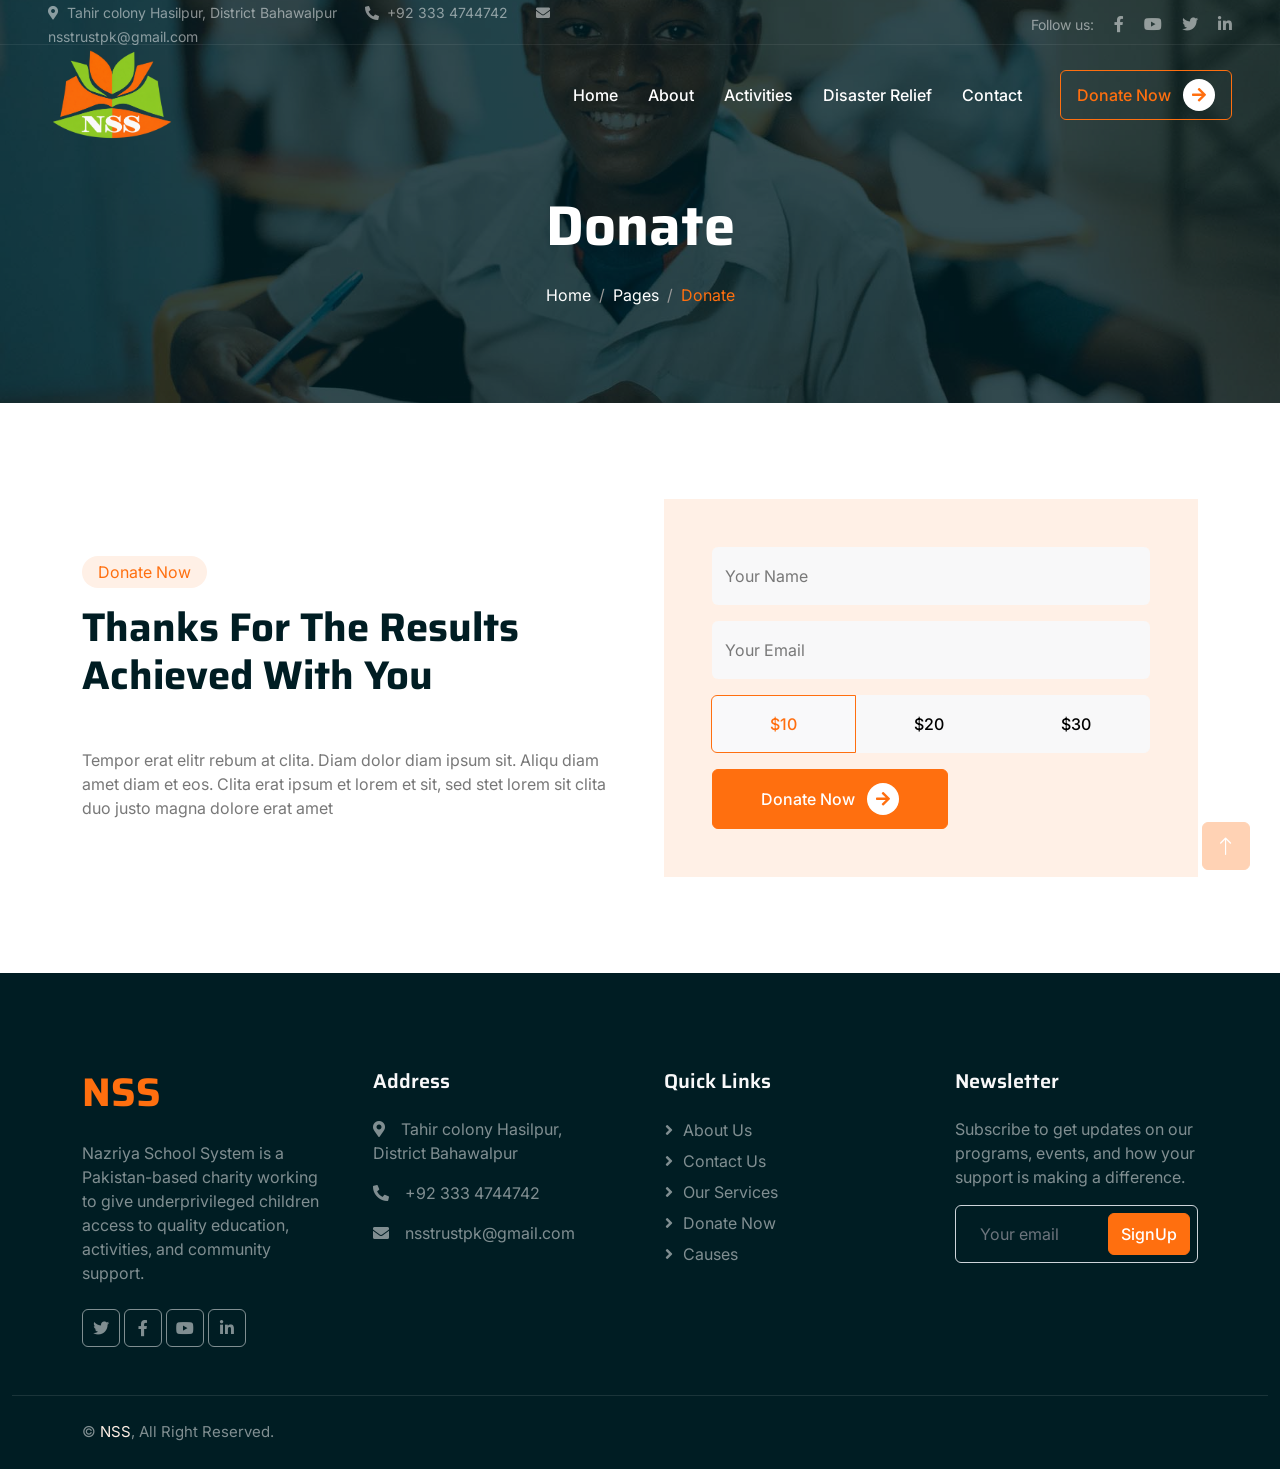
<file: donate.html>
<!DOCTYPE html>

<html lang="en">

<head>
    <meta charset="utf-8" />
    <title>Nazriya School System</title>
    <meta content="width=device-width, initial-scale=1.0" name="viewport" />
    <meta content="" name="keywords" />
    <meta content="" name="description" />
    <!-- Favicon -->
    <link href="img/favicon.ico" rel="icon" />
    <!-- Google Web Fonts -->
    <link href="https://fonts.googleapis.com" rel="preconnect" />
    <link crossorigin="" href="https://fonts.gstatic.com" rel="preconnect" />
    <link
        href="https://fonts.googleapis.com/css2?family=Inter:wght@400;500;600&amp;family=Saira:wght@500;600;700&amp;display=swap"
        rel="stylesheet" />
    <!-- Icon Font Stylesheet -->
    <link href="https://cdnjs.cloudflare.com/ajax/libs/font-awesome/5.10.0/css/all.min.css" rel="stylesheet" />
    <link href="https://cdn.jsdelivr.net/npm/bootstrap-icons@1.4.1/font/bootstrap-icons.css" rel="stylesheet" />
    <!-- Libraries Stylesheet -->
    <link href="lib/animate/animate.min.css" rel="stylesheet" />
    <link href="lib/owlcarousel/assets/owl.carousel.min.css" rel="stylesheet" />
    <!-- Customized Bootstrap Stylesheet -->
    <link href="css/bootstrap.min.css" rel="stylesheet" />
    <!-- Template Stylesheet -->
    <link href="css/style.css" rel="stylesheet" />
</head>

<body>
    <!-- Spinner Start -->
    <div class="show bg-white position-fixed translate-middle w-100 vh-100 top-50 start-50 d-flex align-items-center justify-content-center"
        id="spinner">
        <div class="spinner-grow text-primary" role="status"></div>
    </div>
    <!-- Spinner End -->
    <!-- Navbar Start -->
    <div class="container-fluid fixed-top px-0 wow fadeIn" data-wow-delay="0.1s">
        <div class="top-bar text-white-50 row gx-0 align-items-center d-none d-lg-flex">
            <div class="col-lg-6 px-5 text-start">
                <small><i class="fa fa-map-marker-alt me-2"></i>Tahir colony Hasilpur, District Bahawalpur</small>
                <small class="ms-4"><a class="text-white-50 text-decoration-none" href="tel:+923334744742"><i
                            class="fa fa-phone-alt me-2"></i>+92 333 4744742</a></small>
                <small class="ms-4"><a class="text-white-50 text-decoration-none" href="mailto:nsstrustpk@gmail.com"><i
                            class="fa fa-envelope me-2"></i>nsstrustpk@gmail.com</a></small>
            </div>
            <div class="col-lg-6 px-5 text-end">
                <small>Follow us:</small>
                <a class="text-white-50 ms-3" href="https://www.facebook.com/share/19Nvt6YMMs/" target="_blank"><i class="fab fa-facebook-f"></i></a>
                <a class="text-white-50 ms-3" href="https://www.youtube.com/@nazriyaschoolsystemtrust7764" target="_blank"><i class="fab fa-youtube"></i></a>
                <a class="text-white-50 ms-3" href=""><i class="fab fa-twitter"></i></a>
                <a class="text-white-50 ms-3" href=""><i class="fab fa-linkedin-in"></i></a>
            </div>
        </div>
        <nav class="navbar navbar-expand-lg navbar-dark py-lg-0 px-lg-5 wow fadeIn" data-wow-delay="0.1s">
            <a class="navbar-brand ms-4 ms-lg-0" href="index.html">
                <img class="img-fluid" src="img/logo.png" alt="NSS Logo">
            </a>
            <button class="navbar-toggler me-4" data-bs-target="#navbarCollapse" data-bs-toggle="collapse"
                type="button">
                <span class="navbar-toggler-icon"></span>
            </button>
            <div class="collapse navbar-collapse" id="navbarCollapse">
                <div class="navbar-nav ms-auto p-4 p-lg-0">
                    <a class="nav-item nav-link" href="index.html">Home</a>
                    <a class="nav-item nav-link" href="about.html">About</a>
                    <a class="nav-item nav-link" href="activities.html">Activities</a>
                    <a class="nav-item nav-link" href="disaster-relief.html">Disaster Relief</a>
                    <a class="nav-item nav-link" href="contact.html">Contact</a>
                </div>
                <div class="d-none d-lg-flex ms-2">
                    <a class="btn btn-outline-primary py-2 px-3" href="index.html#donate">
                        Donate Now
                        <div class="d-inline-flex btn-sm-square bg-white text-primary rounded-circle ms-2">
                            <i class="fa fa-arrow-right"></i>
                        </div>
                    </a>
                </div>
            </div>
        </nav>
    </div>
    <!-- Navbar End -->
    <!-- Page Header Start -->
    <div class="container-fluid page-header mb-5 wow fadeIn" data-wow-delay="0.1s">
        <div class="container text-center">
            <h1 class="display-4 text-white animated slideInDown mb-4">Donate</h1>
            <nav aria-label="breadcrumb animated slideInDown">
                <ol class="breadcrumb justify-content-center mb-0">
                    <li class="breadcrumb-item"><a class="text-white" href="#">Home</a></li>
                    <li class="breadcrumb-item"><a class="text-white" href="#">Pages</a></li>
                    <li aria-current="page" class="breadcrumb-item text-primary active">Donate</li>
                </ol>
            </nav>
        </div>
    </div>
    <!-- Page Header End -->
    <!-- Donate Start -->
    <div class="container-fluid py-5">
        <div class="container">
            <div class="row g-5 align-items-center">
                <div class="col-lg-6 wow fadeIn" data-wow-delay="0.1s">
                    <div class="d-inline-block rounded-pill bg-secondary text-primary py-1 px-3 mb-3">Donate Now</div>
                    <h1 class="display-6 mb-5">Thanks For The Results Achieved With You</h1>
                    <p class="mb-0">Tempor erat elitr rebum at clita. Diam dolor diam ipsum sit. Aliqu diam amet diam et
                        eos. Clita erat ipsum et lorem et sit, sed stet lorem sit clita duo justo magna dolore erat amet
                    </p>
                </div>
                <div class="col-lg-6 wow fadeIn" data-wow-delay="0.5s">
                    <div class="h-100 bg-secondary p-5">
                        <form>
                            <div class="row g-3">
                                <div class="col-12">
                                    <div class="form-floating">
                                        <input class="form-control bg-light border-0" id="name" placeholder="Your Name"
                                            type="text" />
                                        <label for="name">Your Name</label>
                                    </div>
                                </div>
                                <div class="col-12">
                                    <div class="form-floating">
                                        <input class="form-control bg-light border-0" id="email"
                                            placeholder="Your Email" type="email" />
                                        <label for="email">Your Email</label>
                                    </div>
                                </div>
                                <div class="col-12">
                                    <div class="btn-group d-flex justify-content-around">
                                        <input checked="" class="btn-check" id="btnradio1" name="btnradio"
                                            type="radio" />
                                        <label class="btn btn-light py-3" for="btnradio1">$10</label>
                                        <input class="btn-check" id="btnradio2" name="btnradio" type="radio" />
                                        <label class="btn btn-light py-3" for="btnradio2">$20</label>
                                        <input class="btn-check" id="btnradio3" name="btnradio" type="radio" />
                                        <label class="btn btn-light py-3" for="btnradio3">$30</label>
                                    </div>
                                </div>
                                <div class="col-12">
                                    <button class="btn btn-primary px-5" style="height: 60px;">
                                        Donate Now
                                        <div
                                            class="d-inline-flex btn-sm-square bg-white text-primary rounded-circle ms-2">
                                            <i class="fa fa-arrow-right"></i>
                                        </div>
                                    </button>
                                </div>
                            </div>
                        </form>
                    </div>
                </div>
            </div>
        </div>
    </div>
    <!-- Donate End -->
    <!-- Footer Start -->
    <div class="container-fluid bg-dark text-white-50 footer mt-5 pt-5 wow fadeIn" data-wow-delay="0.1s">
        <div class="container py-5">
            <div class="row g-5">
                <div class="col-lg-3 col-md-6">
                    <h1 class="fw-bold text-primary mb-4">NSS</h1>
                    <p>Nazriya School System is a Pakistan-based charity working to give underprivileged children access
                        to quality education, activities, and community support.</p>
                    <div class="d-flex pt-2">
                        <a class="btn btn-square me-1" href=""><i class="fab fa-twitter"></i></a>
                        <a class="btn btn-square me-1" href="https://www.facebook.com/share/19Nvt6YMMs/"
                            target="_blank"><i class="fab fa-facebook-f"></i></a>
                        <a target="_blank" class="btn btn-square me-1"
                            href="https://www.youtube.com/@nazriyaschoolsystemtrust7764"><i class="fab fa-youtube"></i>
                        </a>
                        <a class="btn btn-square me-0" href=""><i class="fab fa-linkedin-in"></i></a>
                    </div>
                </div>
                <div class="col-lg-3 col-md-6">
                    <h5 class="text-light mb-4">Address</h5>
                    <p><i class="fa fa-map-marker-alt me-3"></i>Tahir colony Hasilpur, District Bahawalpur</p>
                    <p><a class="text-white-50 text-decoration-none" href="tel:+923334744742"><i
                                class="fa fa-phone-alt me-3"></i>+92 333 4744742</a></p>
                    <p><a class="text-white-50 text-decoration-none" href="mailto:nsstrustpk@gmail.com"><i
                                class="fa fa-envelope me-3"></i>nsstrustpk@gmail.com</a></p>
                </div>
                <div class="col-lg-3 col-md-6">
                    <h5 class="text-light mb-4">Quick Links</h5>
                    <a class="btn btn-link" href="about.html">About Us</a>
                    <a class="btn btn-link" href="contact.html">Contact Us</a>
                    <a class="btn btn-link" href="service.html">Our Services</a>
                    <a class="btn btn-link" href="index.html#donate">Donate Now</a>
                    <a class="btn btn-link" href="causes.html">Causes</a>
                </div>
                <div class="col-lg-3 col-md-6">
                    <h5 class="text-light mb-4">Newsletter</h5>
                    <p>Subscribe to get updates on our programs, events, and how your support is making a difference.
                    </p>
                    <div class="position-relative mx-auto" style="max-width: 400px;">
                        <input class="form-control bg-transparent w-100 py-3 ps-4 pe-5" placeholder="Your email"
                            type="text" />
                        <button class="btn btn-primary py-2 position-absolute top-0 end-0 mt-2 me-2"
                            type="button">SignUp</button>
                    </div>
                </div>
            </div>
        </div>
        <div class="container-fluid copyright">
            <div class="container">
                <div class="row">
                    <div class="col-md-6 text-center text-md-start mb-3 mb-md-0">
                        © <a href="#">NSS</a>, All Right Reserved.
                    </div>
                    <div class="col-md-6 text-center text-md-end">
                        <!--/*** This template is free as long as you keep the footer authorâs credit link/attribution link/backlink. If you'd like to use the template without the footer authorâs credit link/attribution link/backlink, you can purchase the Credit Removal License from "https://htmlcodex.com/credit-removal". Thank you for your support. ***/-->

                    </div>
                </div>
            </div>
        </div>
    </div>
    <!-- Footer End -->
    <!-- Back to Top -->
    <a class="btn btn-lg btn-primary btn-lg-square back-to-top" href="#"><i class="bi bi-arrow-up"></i></a>
    <!-- JavaScript Libraries -->
    <script src="https://code.jquery.com/jquery-3.4.1.min.js"></script>
    <script src="https://cdn.jsdelivr.net/npm/bootstrap@5.0.0/dist/js/bootstrap.bundle.min.js"></script>
    <script src="lib/wow/wow.min.js"></script>
    <script src="lib/easing/easing.min.js"></script>
    <script src="lib/waypoints/waypoints.min.js"></script>
    <script src="lib/owlcarousel/owl.carousel.min.js"></script>
    <script src="lib/parallax/parallax.min.js"></script>
    <!-- Template Javascript -->
    <script src="js/main.js"></script>
</body>

</html>
</file>
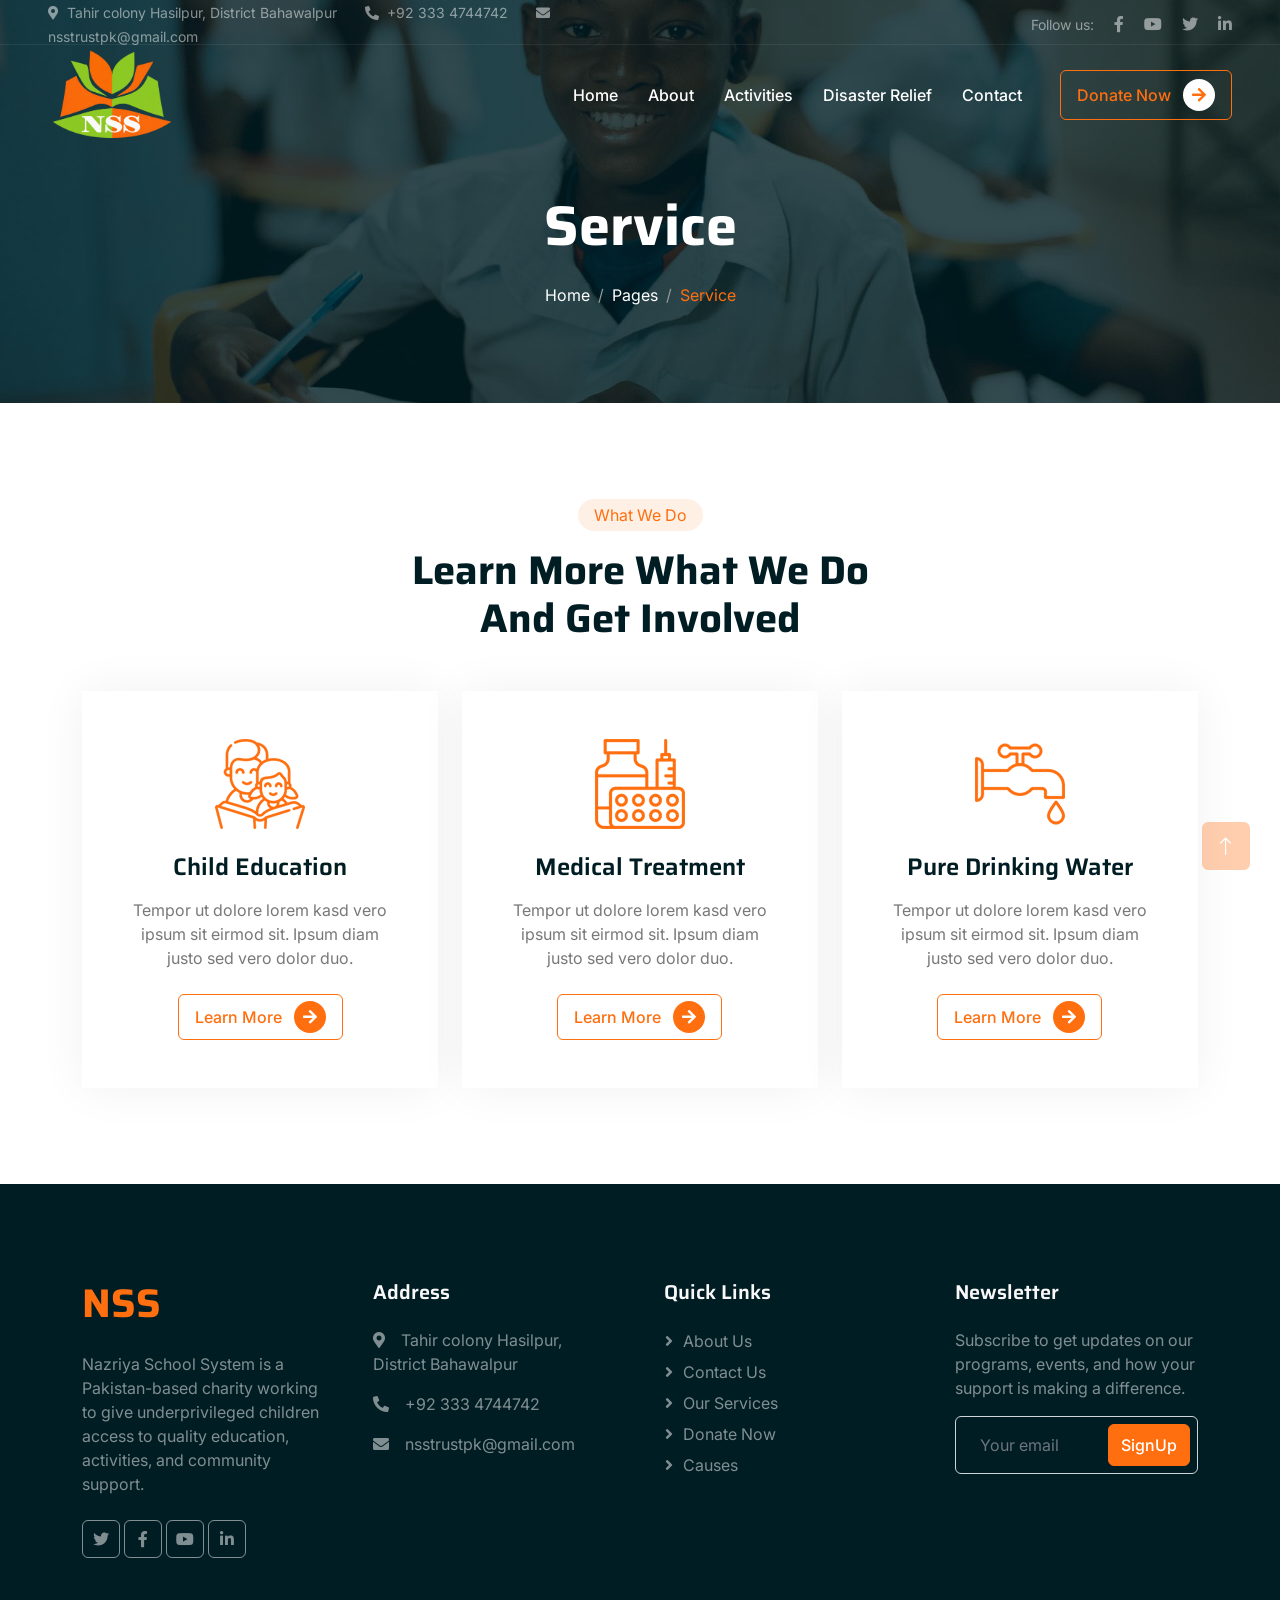
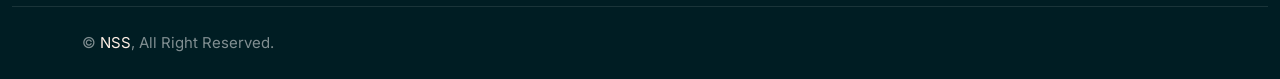
<file: service.html>
<!DOCTYPE html>

<html lang="en">

<head>
    <meta charset="utf-8" />
    <title>Nazriya School System</title>
    <meta content="width=device-width, initial-scale=1.0" name="viewport" />
    <meta content="" name="keywords" />
    <meta content="" name="description" />
    <!-- Favicon -->
    <link href="img/favicon.ico" rel="icon" />
    <!-- Google Web Fonts -->
    <link href="https://fonts.googleapis.com" rel="preconnect" />
    <link crossorigin="" href="https://fonts.gstatic.com" rel="preconnect" />
    <link
        href="https://fonts.googleapis.com/css2?family=Inter:wght@400;500;600&amp;family=Saira:wght@500;600;700&amp;display=swap"
        rel="stylesheet" />
    <!-- Icon Font Stylesheet -->
    <link href="https://cdnjs.cloudflare.com/ajax/libs/font-awesome/5.10.0/css/all.min.css" rel="stylesheet" />
    <link href="https://cdn.jsdelivr.net/npm/bootstrap-icons@1.4.1/font/bootstrap-icons.css" rel="stylesheet" />
    <!-- Libraries Stylesheet -->
    <link href="lib/animate/animate.min.css" rel="stylesheet" />
    <link href="lib/owlcarousel/assets/owl.carousel.min.css" rel="stylesheet" />
    <!-- Customized Bootstrap Stylesheet -->
    <link href="css/bootstrap.min.css" rel="stylesheet" />
    <!-- Template Stylesheet -->
    <link href="css/style.css" rel="stylesheet" />
</head>

<body>
    <!-- Spinner Start -->
    <div class="show bg-white position-fixed translate-middle w-100 vh-100 top-50 start-50 d-flex align-items-center justify-content-center"
        id="spinner">
        <div class="spinner-grow text-primary" role="status"></div>
    </div>
    <!-- Spinner End -->
    <!-- Navbar Start -->
    <div class="container-fluid fixed-top px-0 wow fadeIn" data-wow-delay="0.1s">
        <div class="top-bar text-white-50 row gx-0 align-items-center d-none d-lg-flex">
            <div class="col-lg-6 px-5 text-start">
                <small><i class="fa fa-map-marker-alt me-2"></i>Tahir colony Hasilpur, District Bahawalpur</small>
                <small class="ms-4"><a class="text-white-50 text-decoration-none" href="tel:+923334744742"><i
                            class="fa fa-phone-alt me-2"></i>+92 333 4744742</a></small>
                <small class="ms-4"><a class="text-white-50 text-decoration-none" href="mailto:nsstrustpk@gmail.com"><i
                            class="fa fa-envelope me-2"></i>nsstrustpk@gmail.com</a></small>
            </div>
            <div class="col-lg-6 px-5 text-end">
                <small>Follow us:</small>
                <a class="text-white-50 ms-3" href="https://www.facebook.com/share/19Nvt6YMMs/" target="_blank"><i class="fab fa-facebook-f"></i></a>
                <a class="text-white-50 ms-3" href="https://www.youtube.com/@nazriyaschoolsystemtrust7764" target="_blank"><i class="fab fa-youtube"></i></a>
                <a class="text-white-50 ms-3" href=""><i class="fab fa-twitter"></i></a>
                <a class="text-white-50 ms-3" href=""><i class="fab fa-linkedin-in"></i></a>
            </div>
        </div>
        <nav class="navbar navbar-expand-lg navbar-dark py-lg-0 px-lg-5 wow fadeIn" data-wow-delay="0.1s">
            <a class="navbar-brand ms-4 ms-lg-0" href="index.html">
                <img class="img-fluid" src="img/logo.png" alt="NSS Logo">
            </a>
            <button class="navbar-toggler me-4" data-bs-target="#navbarCollapse" data-bs-toggle="collapse"
                type="button">
                <span class="navbar-toggler-icon"></span>
            </button>
            <div class="collapse navbar-collapse" id="navbarCollapse">
                <div class="navbar-nav ms-auto p-4 p-lg-0">
                    <a class="nav-item nav-link" href="index.html">Home</a>
                    <a class="nav-item nav-link" href="about.html">About</a>
                    <a class="nav-item nav-link" href="activities.html">Activities</a>
                    <a class="nav-item nav-link" href="disaster-relief.html">Disaster Relief</a>
                    <a class="nav-item nav-link" href="contact.html">Contact</a>
                </div>
                <div class="d-none d-lg-flex ms-2">
                    <a class="btn btn-outline-primary py-2 px-3" href="index.html#donate">
                        Donate Now
                        <div class="d-inline-flex btn-sm-square bg-white text-primary rounded-circle ms-2">
                            <i class="fa fa-arrow-right"></i>
                        </div>
                    </a>
                </div>
            </div>
        </nav>
    </div>
    <!-- Navbar End -->
    <!-- Page Header Start -->
    <div class="container-fluid page-header mb-5 wow fadeIn" data-wow-delay="0.1s">
        <div class="container text-center">
            <h1 class="display-4 text-white animated slideInDown mb-4">Service</h1>
            <nav aria-label="breadcrumb animated slideInDown">
                <ol class="breadcrumb justify-content-center mb-0">
                    <li class="breadcrumb-item"><a class="text-white" href="#">Home</a></li>
                    <li class="breadcrumb-item"><a class="text-white" href="#">Pages</a></li>
                    <li aria-current="page" class="breadcrumb-item text-primary active">Service</li>
                </ol>
            </nav>
        </div>
    </div>
    <!-- Page Header End -->
    <!-- Service Start -->
    <div class="container-xxl py-5">
        <div class="container">
            <div class="text-center mx-auto mb-5 wow fadeInUp" data-wow-delay="0.1s" style="max-width: 500px;">
                <div class="d-inline-block rounded-pill bg-secondary text-primary py-1 px-3 mb-3">What We Do</div>
                <h1 class="display-6 mb-5">Learn More What We Do And Get Involved</h1>
            </div>
            <div class="row g-4 justify-content-center">
                <div class="col-lg-4 col-md-6 wow fadeInUp" data-wow-delay="0.1s">
                    <div class="service-item bg-white text-center h-100 p-4 p-xl-5">
                        <img alt="" class="img-fluid mb-4" src="img/icon-1.png" />
                        <h4 class="mb-3">Child Education</h4>
                        <p class="mb-4">Tempor ut dolore lorem kasd vero ipsum sit eirmod sit. Ipsum diam justo sed vero
                            dolor duo.</p>
                        <a class="btn btn-outline-primary px-3" href="">
                            Learn More
                            <div class="d-inline-flex btn-sm-square bg-primary text-white rounded-circle ms-2">
                                <i class="fa fa-arrow-right"></i>
                            </div>
                        </a>
                    </div>
                </div>
                <div class="col-lg-4 col-md-6 wow fadeInUp" data-wow-delay="0.3s">
                    <div class="service-item bg-white text-center h-100 p-4 p-xl-5">
                        <img alt="" class="img-fluid mb-4" src="img/icon-2.png" />
                        <h4 class="mb-3">Medical Treatment</h4>
                        <p class="mb-4">Tempor ut dolore lorem kasd vero ipsum sit eirmod sit. Ipsum diam justo sed vero
                            dolor duo.</p>
                        <a class="btn btn-outline-primary px-3" href="">
                            Learn More
                            <div class="d-inline-flex btn-sm-square bg-primary text-white rounded-circle ms-2">
                                <i class="fa fa-arrow-right"></i>
                            </div>
                        </a>
                    </div>
                </div>
                <div class="col-lg-4 col-md-6 wow fadeInUp" data-wow-delay="0.5s">
                    <div class="service-item bg-white text-center h-100 p-4 p-xl-5">
                        <img alt="" class="img-fluid mb-4" src="img/icon-3.png" />
                        <h4 class="mb-3">Pure Drinking Water</h4>
                        <p class="mb-4">Tempor ut dolore lorem kasd vero ipsum sit eirmod sit. Ipsum diam justo sed vero
                            dolor duo.</p>
                        <a class="btn btn-outline-primary px-3" href="">
                            Learn More
                            <div class="d-inline-flex btn-sm-square bg-primary text-white rounded-circle ms-2">
                                <i class="fa fa-arrow-right"></i>
                            </div>
                        </a>
                    </div>
                </div>
            </div>
        </div>
    </div>
    <!-- Service End -->
    <!-- Footer Start -->
    <div class="container-fluid bg-dark text-white-50 footer mt-5 pt-5 wow fadeIn" data-wow-delay="0.1s">
        <div class="container py-5">
            <div class="row g-5">
                <div class="col-lg-3 col-md-6">
                    <h1 class="fw-bold text-primary mb-4">NSS</h1>
                    <p>Nazriya School System is a Pakistan-based charity working to give underprivileged children access
                        to quality education, activities, and community support.</p>
                    <div class="d-flex pt-2">
                        <a class="btn btn-square me-1" href=""><i class="fab fa-twitter"></i></a>
                        <a class="btn btn-square me-1" href="https://www.facebook.com/share/19Nvt6YMMs/"
                            target="_blank"><i class="fab fa-facebook-f"></i></a>
                        <a target="_blank" class="btn btn-square me-1"
                            href="https://www.youtube.com/@nazriyaschoolsystemtrust7764"><i class="fab fa-youtube"></i>
                        </a>
                        <a class="btn btn-square me-0" href=""><i class="fab fa-linkedin-in"></i></a>
                    </div>
                </div>
                <div class="col-lg-3 col-md-6">
                    <h5 class="text-light mb-4">Address</h5>
                    <p><i class="fa fa-map-marker-alt me-3"></i>Tahir colony Hasilpur, District Bahawalpur</p>
                    <p><a class="text-white-50 text-decoration-none" href="tel:+923334744742"><i
                                class="fa fa-phone-alt me-3"></i>+92 333 4744742</a></p>
                    <p><a class="text-white-50 text-decoration-none" href="mailto:nsstrustpk@gmail.com"><i
                                class="fa fa-envelope me-3"></i>nsstrustpk@gmail.com</a></p>
                </div>
                <div class="col-lg-3 col-md-6">
                    <h5 class="text-light mb-4">Quick Links</h5>
                    <a class="btn btn-link" href="about.html">About Us</a>
                    <a class="btn btn-link" href="contact.html">Contact Us</a>
                    <a class="btn btn-link" href="service.html">Our Services</a>
                    <a class="btn btn-link" href="index.html#donate">Donate Now</a>
                    <a class="btn btn-link" href="causes.html">Causes</a>
                </div>
                <div class="col-lg-3 col-md-6">
                    <h5 class="text-light mb-4">Newsletter</h5>
                    <p>Subscribe to get updates on our programs, events, and how your support is making a difference.
                    </p>
                    <div class="position-relative mx-auto" style="max-width: 400px;">
                        <input class="form-control bg-transparent w-100 py-3 ps-4 pe-5" placeholder="Your email"
                            type="text" />
                        <button class="btn btn-primary py-2 position-absolute top-0 end-0 mt-2 me-2"
                            type="button">SignUp</button>
                    </div>
                </div>
            </div>
        </div>
        <div class="container-fluid copyright">
            <div class="container">
                <div class="row">
                    <div class="col-md-6 text-center text-md-start mb-3 mb-md-0">
                        © <a href="#">NSS</a>, All Right Reserved.
                    </div>
                    <div class="col-md-6 text-center text-md-end">
                        <!--/*** This template is free as long as you keep the footer authorâs credit link/attribution link/backlink. If you'd like to use the template without the footer authorâs credit link/attribution link/backlink, you can purchase the Credit Removal License from "https://htmlcodex.com/credit-removal". Thank you for your support. ***/-->

                    </div>
                </div>
            </div>
        </div>
    </div>
    <!-- Footer End -->
    <!-- Back to Top -->
    <a class="btn btn-lg btn-primary btn-lg-square back-to-top" href="#"><i class="bi bi-arrow-up"></i></a>
    <!-- JavaScript Libraries -->
    <script src="https://code.jquery.com/jquery-3.4.1.min.js"></script>
    <script src="https://cdn.jsdelivr.net/npm/bootstrap@5.0.0/dist/js/bootstrap.bundle.min.js"></script>
    <script src="lib/wow/wow.min.js"></script>
    <script src="lib/easing/easing.min.js"></script>
    <script src="lib/waypoints/waypoints.min.js"></script>
    <script src="lib/owlcarousel/owl.carousel.min.js"></script>
    <script src="lib/parallax/parallax.min.js"></script>
    <!-- Template Javascript -->
    <script src="js/main.js"></script>
</body>

</html>
</file>
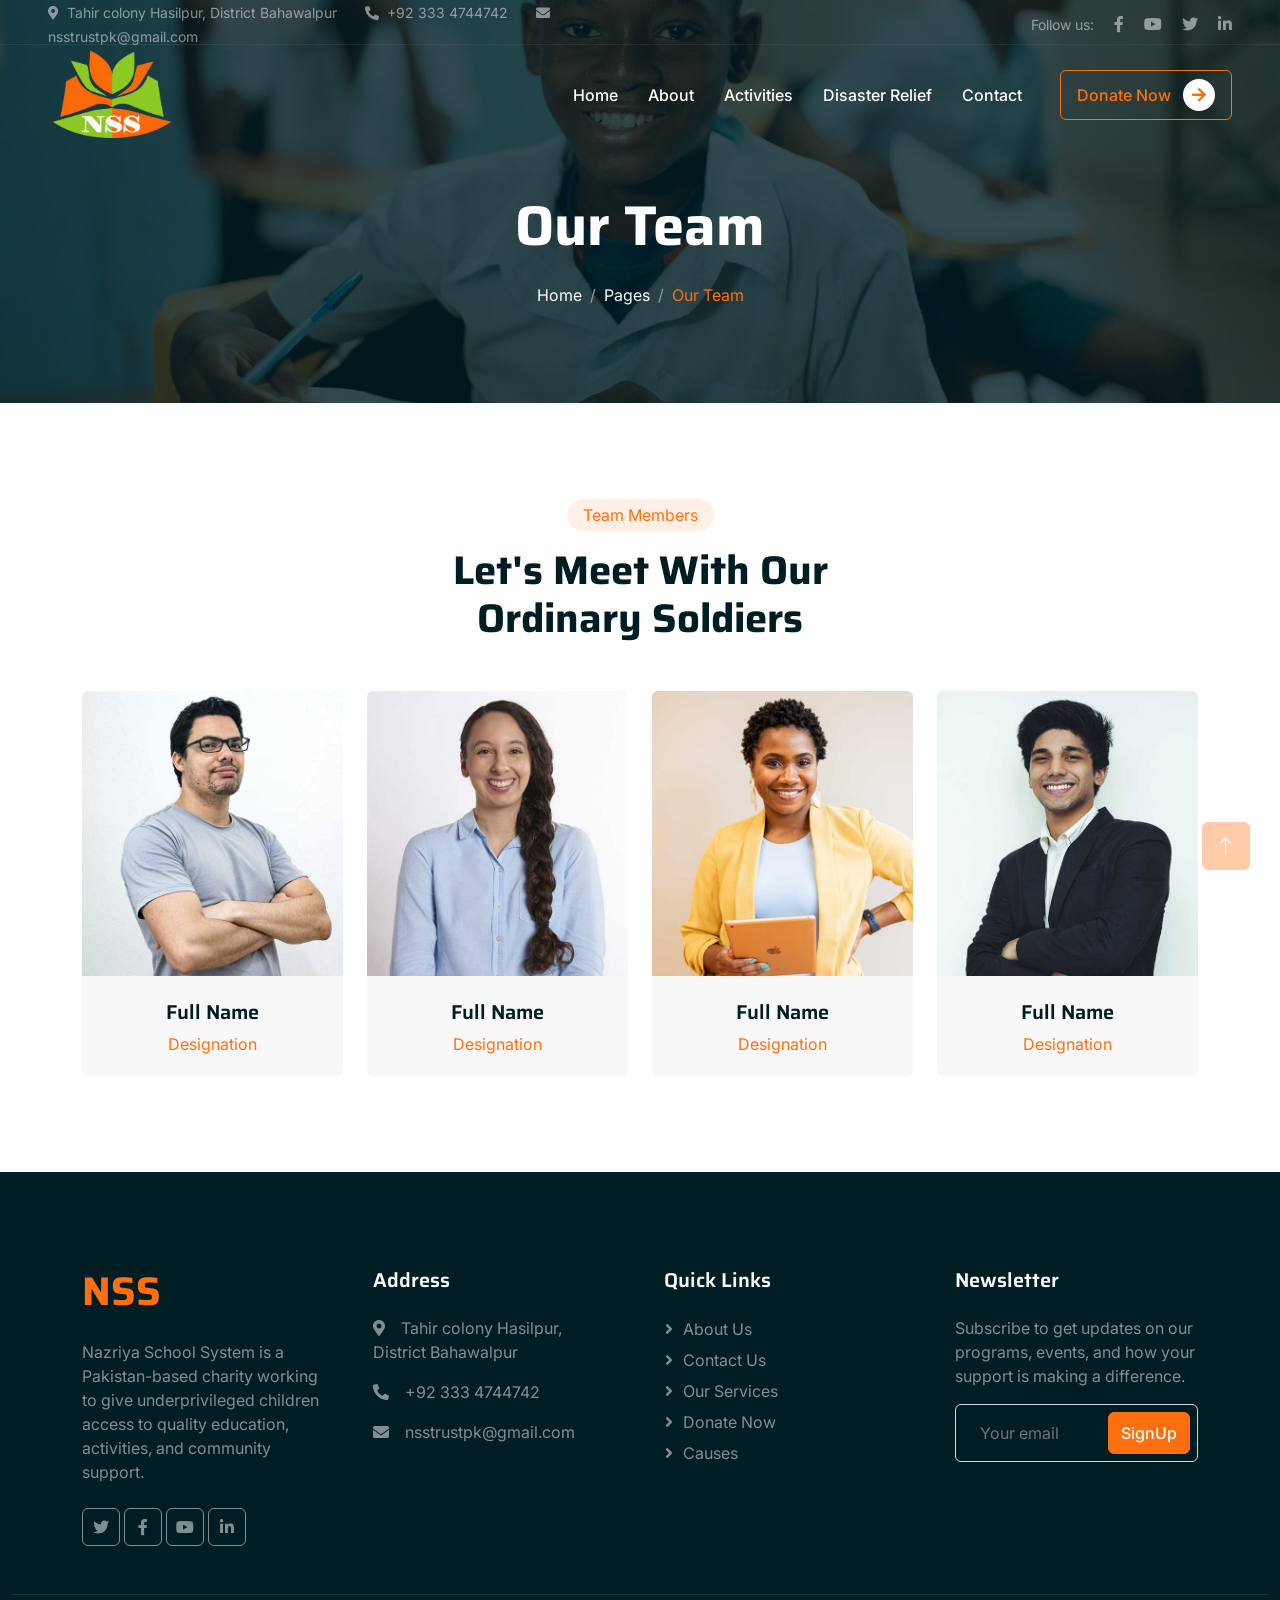
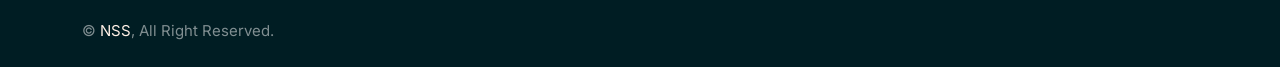
<file: team.html>
<!DOCTYPE html>

<html lang="en">

<head>
    <meta charset="utf-8" />
    <title>Nazriya School System</title>
    <meta content="width=device-width, initial-scale=1.0" name="viewport" />
    <meta content="" name="keywords" />
    <meta content="" name="description" />
    <!-- Favicon -->
    <link href="img/favicon.ico" rel="icon" />
    <!-- Google Web Fonts -->
    <link href="https://fonts.googleapis.com" rel="preconnect" />
    <link crossorigin="" href="https://fonts.gstatic.com" rel="preconnect" />
    <link
        href="https://fonts.googleapis.com/css2?family=Inter:wght@400;500;600&amp;family=Saira:wght@500;600;700&amp;display=swap"
        rel="stylesheet" />
    <!-- Icon Font Stylesheet -->
    <link href="https://cdnjs.cloudflare.com/ajax/libs/font-awesome/5.10.0/css/all.min.css" rel="stylesheet" />
    <link href="https://cdn.jsdelivr.net/npm/bootstrap-icons@1.4.1/font/bootstrap-icons.css" rel="stylesheet" />
    <!-- Libraries Stylesheet -->
    <link href="lib/animate/animate.min.css" rel="stylesheet" />
    <link href="lib/owlcarousel/assets/owl.carousel.min.css" rel="stylesheet" />
    <!-- Customized Bootstrap Stylesheet -->
    <link href="css/bootstrap.min.css" rel="stylesheet" />
    <!-- Template Stylesheet -->
    <link href="css/style.css" rel="stylesheet" />
</head>

<body>
    <!-- Spinner Start -->
    <div class="show bg-white position-fixed translate-middle w-100 vh-100 top-50 start-50 d-flex align-items-center justify-content-center"
        id="spinner">
        <div class="spinner-grow text-primary" role="status"></div>
    </div>
    <!-- Spinner End -->
    <!-- Navbar Start -->
    <div class="container-fluid fixed-top px-0 wow fadeIn" data-wow-delay="0.1s">
        <div class="top-bar text-white-50 row gx-0 align-items-center d-none d-lg-flex">
            <div class="col-lg-6 px-5 text-start">
                <small><i class="fa fa-map-marker-alt me-2"></i>Tahir colony Hasilpur, District Bahawalpur</small>
                <small class="ms-4"><a class="text-white-50 text-decoration-none" href="tel:+923334744742"><i
                            class="fa fa-phone-alt me-2"></i>+92 333 4744742</a></small>
                <small class="ms-4"><a class="text-white-50 text-decoration-none" href="mailto:nsstrustpk@gmail.com"><i
                            class="fa fa-envelope me-2"></i>nsstrustpk@gmail.com</a></small>
            </div>
            <div class="col-lg-6 px-5 text-end">
                <small>Follow us:</small>
                <a class="text-white-50 ms-3" href="https://www.facebook.com/share/19Nvt6YMMs/" target="_blank"><i class="fab fa-facebook-f"></i></a>
                <a class="text-white-50 ms-3" href="https://www.youtube.com/@nazriyaschoolsystemtrust7764" target="_blank"><i class="fab fa-youtube"></i></a>
                <a class="text-white-50 ms-3" href=""><i class="fab fa-twitter"></i></a>
                <a class="text-white-50 ms-3" href=""><i class="fab fa-linkedin-in"></i></a>
            </div>
        </div>
        <nav class="navbar navbar-expand-lg navbar-dark py-lg-0 px-lg-5 wow fadeIn" data-wow-delay="0.1s">
            <a class="navbar-brand ms-4 ms-lg-0" href="index.html">
                <img class="img-fluid" src="img/logo.png" alt="NSS Logo">
            </a>
            <button class="navbar-toggler me-4" data-bs-target="#navbarCollapse" data-bs-toggle="collapse"
                type="button">
                <span class="navbar-toggler-icon"></span>
            </button>
            <div class="collapse navbar-collapse" id="navbarCollapse">
                <div class="navbar-nav ms-auto p-4 p-lg-0">
                    <a class="nav-item nav-link" href="index.html">Home</a>
                    <a class="nav-item nav-link" href="about.html">About</a>
                    <a class="nav-item nav-link" href="activities.html">Activities</a>
                    <a class="nav-item nav-link" href="disaster-relief.html">Disaster Relief</a>
                    <a class="nav-item nav-link" href="contact.html">Contact</a>
                </div>
                <div class="d-none d-lg-flex ms-2">
                    <a class="btn btn-outline-primary py-2 px-3" href="index.html#donate">
                        Donate Now
                        <div class="d-inline-flex btn-sm-square bg-white text-primary rounded-circle ms-2">
                            <i class="fa fa-arrow-right"></i>
                        </div>
                    </a>
                </div>
            </div>
        </nav>
    </div>
    <!-- Navbar End -->
    <!-- Page Header Start -->
    <div class="container-fluid page-header mb-5 wow fadeIn" data-wow-delay="0.1s">
        <div class="container text-center">
            <h1 class="display-4 text-white animated slideInDown mb-4">Our Team</h1>
            <nav aria-label="breadcrumb animated slideInDown">
                <ol class="breadcrumb justify-content-center mb-0">
                    <li class="breadcrumb-item"><a class="text-white" href="#">Home</a></li>
                    <li class="breadcrumb-item"><a class="text-white" href="#">Pages</a></li>
                    <li aria-current="page" class="breadcrumb-item text-primary active">Our Team</li>
                </ol>
            </nav>
        </div>
    </div>
    <!-- Page Header End -->
    <!-- Team Start -->
    <div class="container-xxl py-5">
        <div class="container">
            <div class="text-center mx-auto mb-5 wow fadeInUp" data-wow-delay="0.1s" style="max-width: 500px;">
                <div class="d-inline-block rounded-pill bg-secondary text-primary py-1 px-3 mb-3">Team Members</div>
                <h1 class="display-6 mb-5">Let's Meet With Our Ordinary Soldiers</h1>
            </div>
            <div class="row g-4">
                <div class="col-lg-3 col-md-6 wow fadeInUp" data-wow-delay="0.1s">
                    <div class="team-item position-relative rounded overflow-hidden">
                        <div class="overflow-hidden">
                            <img alt="" class="img-fluid" src="img/team-1.jpg" />
                        </div>
                        <div class="team-text bg-light text-center p-4">
                            <h5>Full Name</h5>
                            <p class="text-primary">Designation</p>
                            <div class="team-social text-center">
                                <a class="btn btn-square" href=""><i class="fab fa-facebook-f"></i></a>
                                <a class="btn btn-square" href=""><i class="fab fa-twitter"></i></a>
                                <a class="btn btn-square" href=""><i class="fab fa-instagram"></i></a>
                            </div>
                        </div>
                    </div>
                </div>
                <div class="col-lg-3 col-md-6 wow fadeInUp" data-wow-delay="0.3s">
                    <div class="team-item position-relative rounded overflow-hidden">
                        <div class="overflow-hidden">
                            <img alt="" class="img-fluid" src="img/team-2.jpg" />
                        </div>
                        <div class="team-text bg-light text-center p-4">
                            <h5>Full Name</h5>
                            <p class="text-primary">Designation</p>
                            <div class="team-social text-center">
                                <a class="btn btn-square" href=""><i class="fab fa-facebook-f"></i></a>
                                <a class="btn btn-square" href=""><i class="fab fa-twitter"></i></a>
                                <a class="btn btn-square" href=""><i class="fab fa-instagram"></i></a>
                            </div>
                        </div>
                    </div>
                </div>
                <div class="col-lg-3 col-md-6 wow fadeInUp" data-wow-delay="0.5s">
                    <div class="team-item position-relative rounded overflow-hidden">
                        <div class="overflow-hidden">
                            <img alt="" class="img-fluid" src="img/team-3.jpg" />
                        </div>
                        <div class="team-text bg-light text-center p-4">
                            <h5>Full Name</h5>
                            <p class="text-primary">Designation</p>
                            <div class="team-social text-center">
                                <a class="btn btn-square" href=""><i class="fab fa-facebook-f"></i></a>
                                <a class="btn btn-square" href=""><i class="fab fa-twitter"></i></a>
                                <a class="btn btn-square" href=""><i class="fab fa-instagram"></i></a>
                            </div>
                        </div>
                    </div>
                </div>
                <div class="col-lg-3 col-md-6 wow fadeInUp" data-wow-delay="0.7s">
                    <div class="team-item position-relative rounded overflow-hidden">
                        <div class="overflow-hidden">
                            <img alt="" class="img-fluid" src="img/team-4.jpg" />
                        </div>
                        <div class="team-text bg-light text-center p-4">
                            <h5>Full Name</h5>
                            <p class="text-primary">Designation</p>
                            <div class="team-social text-center">
                                <a class="btn btn-square" href=""><i class="fab fa-facebook-f"></i></a>
                                <a class="btn btn-square" href=""><i class="fab fa-twitter"></i></a>
                                <a class="btn btn-square" href=""><i class="fab fa-instagram"></i></a>
                            </div>
                        </div>
                    </div>
                </div>
            </div>
        </div>
    </div>
    <!-- Team End -->
    <!-- Footer Start -->
    <div class="container-fluid bg-dark text-white-50 footer mt-5 pt-5 wow fadeIn" data-wow-delay="0.1s">
        <div class="container py-5">
            <div class="row g-5">
                <div class="col-lg-3 col-md-6">
                    <h1 class="fw-bold text-primary mb-4">NSS</h1>
                    <p>Nazriya School System is a Pakistan-based charity working to give underprivileged children access
                        to quality education, activities, and community support.</p>
                    <div class="d-flex pt-2">
                        <a class="btn btn-square me-1" href=""><i class="fab fa-twitter"></i></a>
                        <a class="btn btn-square me-1" href="https://www.facebook.com/share/19Nvt6YMMs/"
                            target="_blank"><i class="fab fa-facebook-f"></i></a>
                        <a target="_blank" class="btn btn-square me-1"
                            href="https://www.youtube.com/@nazriyaschoolsystemtrust7764"><i class="fab fa-youtube"></i>
                        </a>
                        <a class="btn btn-square me-0" href=""><i class="fab fa-linkedin-in"></i></a>
                    </div>
                </div>
                <div class="col-lg-3 col-md-6">
                    <h5 class="text-light mb-4">Address</h5>
                    <p><i class="fa fa-map-marker-alt me-3"></i>Tahir colony Hasilpur, District Bahawalpur</p>
                    <p><a class="text-white-50 text-decoration-none" href="tel:+923334744742"><i
                                class="fa fa-phone-alt me-3"></i>+92 333 4744742</a></p>
                    <p><a class="text-white-50 text-decoration-none" href="mailto:nsstrustpk@gmail.com"><i
                                class="fa fa-envelope me-3"></i>nsstrustpk@gmail.com</a></p>
                </div>
                <div class="col-lg-3 col-md-6">
                    <h5 class="text-light mb-4">Quick Links</h5>
                    <a class="btn btn-link" href="about.html">About Us</a>
                    <a class="btn btn-link" href="contact.html">Contact Us</a>
                    <a class="btn btn-link" href="service.html">Our Services</a>
                    <a class="btn btn-link" href="index.html#donate">Donate Now</a>
                    <a class="btn btn-link" href="causes.html">Causes</a>
                </div>
                <div class="col-lg-3 col-md-6">
                    <h5 class="text-light mb-4">Newsletter</h5>
                    <p>Subscribe to get updates on our programs, events, and how your support is making a difference.
                    </p>
                    <div class="position-relative mx-auto" style="max-width: 400px;">
                        <input class="form-control bg-transparent w-100 py-3 ps-4 pe-5" placeholder="Your email"
                            type="text" />
                        <button class="btn btn-primary py-2 position-absolute top-0 end-0 mt-2 me-2"
                            type="button">SignUp</button>
                    </div>
                </div>
            </div>
        </div>
        <div class="container-fluid copyright">
            <div class="container">
                <div class="row">
                    <div class="col-md-6 text-center text-md-start mb-3 mb-md-0">
                        © <a href="#">NSS</a>, All Right Reserved.
                    </div>
                    <div class="col-md-6 text-center text-md-end">
                        <!--/*** This template is free as long as you keep the footer authorâs credit link/attribution link/backlink. If you'd like to use the template without the footer authorâs credit link/attribution link/backlink, you can purchase the Credit Removal License from "https://htmlcodex.com/credit-removal". Thank you for your support. ***/-->

                    </div>
                </div>
            </div>
        </div>
    </div>
    <!-- Footer End -->
    <!-- Back to Top -->
    <a class="btn btn-lg btn-primary btn-lg-square back-to-top" href="#"><i class="bi bi-arrow-up"></i></a>
    <!-- JavaScript Libraries -->
    <script src="https://code.jquery.com/jquery-3.4.1.min.js"></script>
    <script src="https://cdn.jsdelivr.net/npm/bootstrap@5.0.0/dist/js/bootstrap.bundle.min.js"></script>
    <script src="lib/wow/wow.min.js"></script>
    <script src="lib/easing/easing.min.js"></script>
    <script src="lib/waypoints/waypoints.min.js"></script>
    <script src="lib/owlcarousel/owl.carousel.min.js"></script>
    <script src="lib/parallax/parallax.min.js"></script>
    <!-- Template Javascript -->
    <script src="js/main.js"></script>
</body>

</html>
</file>
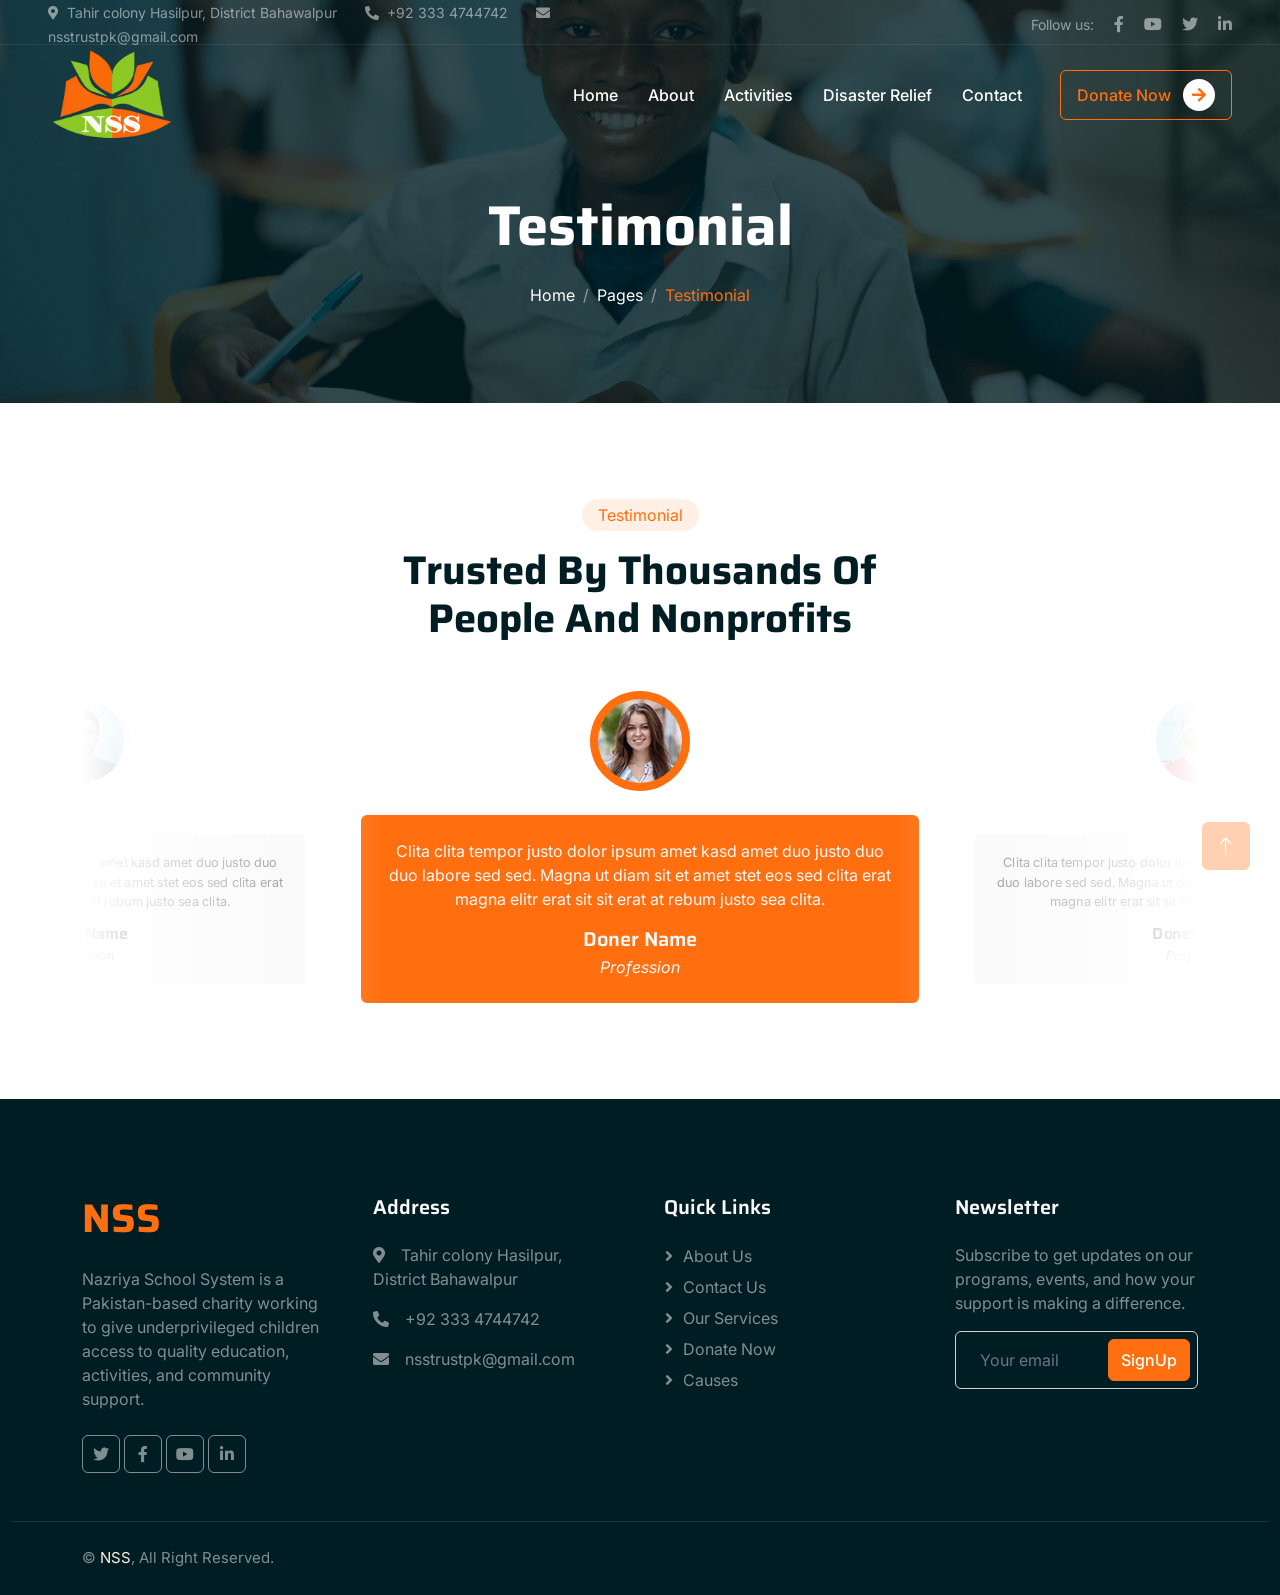
<file: testimonial.html>
<!DOCTYPE html>

<html lang="en">

<head>
    <meta charset="utf-8" />
    <title>Nazriya School System</title>
    <meta content="width=device-width, initial-scale=1.0" name="viewport" />
    <meta content="" name="keywords" />
    <meta content="" name="description" />
    <!-- Favicon -->
    <link href="img/favicon.ico" rel="icon" />
    <!-- Google Web Fonts -->
    <link href="https://fonts.googleapis.com" rel="preconnect" />
    <link crossorigin="" href="https://fonts.gstatic.com" rel="preconnect" />
    <link
        href="https://fonts.googleapis.com/css2?family=Inter:wght@400;500;600&amp;family=Saira:wght@500;600;700&amp;display=swap"
        rel="stylesheet" />
    <!-- Icon Font Stylesheet -->
    <link href="https://cdnjs.cloudflare.com/ajax/libs/font-awesome/5.10.0/css/all.min.css" rel="stylesheet" />
    <link href="https://cdn.jsdelivr.net/npm/bootstrap-icons@1.4.1/font/bootstrap-icons.css" rel="stylesheet" />
    <!-- Libraries Stylesheet -->
    <link href="lib/animate/animate.min.css" rel="stylesheet" />
    <link href="lib/owlcarousel/assets/owl.carousel.min.css" rel="stylesheet" />
    <!-- Customized Bootstrap Stylesheet -->
    <link href="css/bootstrap.min.css" rel="stylesheet" />
    <!-- Template Stylesheet -->
    <link href="css/style.css" rel="stylesheet" />
</head>

<body>
    <!-- Spinner Start -->
    <div class="show bg-white position-fixed translate-middle w-100 vh-100 top-50 start-50 d-flex align-items-center justify-content-center"
        id="spinner">
        <div class="spinner-grow text-primary" role="status"></div>
    </div>
    <!-- Spinner End -->
    <!-- Navbar Start -->
    <div class="container-fluid fixed-top px-0 wow fadeIn" data-wow-delay="0.1s">
        <div class="top-bar text-white-50 row gx-0 align-items-center d-none d-lg-flex">
            <div class="col-lg-6 px-5 text-start">
                <small><i class="fa fa-map-marker-alt me-2"></i>Tahir colony Hasilpur, District Bahawalpur</small>
                <small class="ms-4"><a class="text-white-50 text-decoration-none" href="tel:+923334744742"><i
                            class="fa fa-phone-alt me-2"></i>+92 333 4744742</a></small>
                <small class="ms-4"><a class="text-white-50 text-decoration-none" href="mailto:nsstrustpk@gmail.com"><i
                            class="fa fa-envelope me-2"></i>nsstrustpk@gmail.com</a></small>
            </div>
            <div class="col-lg-6 px-5 text-end">
                <small>Follow us:</small>
                <a class="text-white-50 ms-3" href="https://www.facebook.com/share/19Nvt6YMMs/" target="_blank"><i class="fab fa-facebook-f"></i></a>
                <a class="text-white-50 ms-3" href="https://www.youtube.com/@nazriyaschoolsystemtrust7764" target="_blank"><i class="fab fa-youtube"></i></a>
                <a class="text-white-50 ms-3" href=""><i class="fab fa-twitter"></i></a>
                <a class="text-white-50 ms-3" href=""><i class="fab fa-linkedin-in"></i></a>
            </div>
        </div>
        <nav class="navbar navbar-expand-lg navbar-dark py-lg-0 px-lg-5 wow fadeIn" data-wow-delay="0.1s">
            <a class="navbar-brand ms-4 ms-lg-0" href="index.html">
                <img class="img-fluid" src="img/logo.png" alt="NSS Logo">
            </a>
            <button class="navbar-toggler me-4" data-bs-target="#navbarCollapse" data-bs-toggle="collapse"
                type="button">
                <span class="navbar-toggler-icon"></span>
            </button>
            <div class="collapse navbar-collapse" id="navbarCollapse">
                <div class="navbar-nav ms-auto p-4 p-lg-0">
                    <a class="nav-item nav-link" href="index.html">Home</a>
                    <a class="nav-item nav-link" href="about.html">About</a>
                    <a class="nav-item nav-link" href="activities.html">Activities</a>
                    <a class="nav-item nav-link" href="disaster-relief.html">Disaster Relief</a>
                    <a class="nav-item nav-link" href="contact.html">Contact</a>
                </div>
                <div class="d-none d-lg-flex ms-2">
                    <a class="btn btn-outline-primary py-2 px-3" href="index.html#donate">
                        Donate Now
                        <div class="d-inline-flex btn-sm-square bg-white text-primary rounded-circle ms-2">
                            <i class="fa fa-arrow-right"></i>
                        </div>
                    </a>
                </div>
            </div>
        </nav>
    </div>
    <!-- Navbar End -->
    <!-- Page Header Start -->
    <div class="container-fluid page-header mb-5 wow fadeIn" data-wow-delay="0.1s">
        <div class="container text-center">
            <h1 class="display-4 text-white animated slideInDown mb-4">Testimonial</h1>
            <nav aria-label="breadcrumb animated slideInDown">
                <ol class="breadcrumb justify-content-center mb-0">
                    <li class="breadcrumb-item"><a class="text-white" href="#">Home</a></li>
                    <li class="breadcrumb-item"><a class="text-white" href="#">Pages</a></li>
                    <li aria-current="page" class="breadcrumb-item text-primary active">Testimonial</li>
                </ol>
            </nav>
        </div>
    </div>
    <!-- Page Header End -->
    <!-- Testimonial Start -->
    <div class="container-xxl py-5">
        <div class="container">
            <div class="text-center mx-auto mb-5 wow fadeInUp" data-wow-delay="0.1s" style="max-width: 500px;">
                <div class="d-inline-block rounded-pill bg-secondary text-primary py-1 px-3 mb-3">Testimonial</div>
                <h1 class="display-6 mb-5">Trusted By Thousands Of People And Nonprofits</h1>
            </div>
            <div class="owl-carousel testimonial-carousel wow fadeInUp" data-wow-delay="0.1s">
                <div class="testimonial-item text-center">
                    <img class="img-fluid bg-light rounded-circle p-2 mx-auto mb-4" src="img/testimonial-1.jpg"
                        style="width: 100px; height: 100px;" />
                    <div class="testimonial-text rounded text-center p-4">
                        <p>Clita clita tempor justo dolor ipsum amet kasd amet duo justo duo duo labore sed sed. Magna
                            ut diam sit et amet stet eos sed clita erat magna elitr erat sit sit erat at rebum justo sea
                            clita.</p>
                        <h5 class="mb-1">Doner Name</h5>
                        <span class="fst-italic">Profession</span>
                    </div>
                </div>
                <div class="testimonial-item text-center">
                    <img class="img-fluid bg-light rounded-circle p-2 mx-auto mb-4" src="img/testimonial-2.jpg"
                        style="width: 100px; height: 100px;" />
                    <div class="testimonial-text rounded text-center p-4">
                        <p>Clita clita tempor justo dolor ipsum amet kasd amet duo justo duo duo labore sed sed. Magna
                            ut diam sit et amet stet eos sed clita erat magna elitr erat sit sit erat at rebum justo sea
                            clita.</p>
                        <h5 class="mb-1">Doner Name</h5>
                        <span class="fst-italic">Profession</span>
                    </div>
                </div>
                <div class="testimonial-item text-center">
                    <img class="img-fluid bg-light rounded-circle p-2 mx-auto mb-4" src="img/testimonial-3.jpg"
                        style="width: 100px; height: 100px;" />
                    <div class="testimonial-text rounded text-center p-4">
                        <p>Clita clita tempor justo dolor ipsum amet kasd amet duo justo duo duo labore sed sed. Magna
                            ut diam sit et amet stet eos sed clita erat magna elitr erat sit sit erat at rebum justo sea
                            clita.</p>
                        <h5 class="mb-1">Doner Name</h5>
                        <span class="fst-italic">Profession</span>
                    </div>
                </div>
            </div>
        </div>
    </div>
    <!-- Testimonial End -->
    <!-- Footer Start -->
    <div class="container-fluid bg-dark text-white-50 footer mt-5 pt-5 wow fadeIn" data-wow-delay="0.1s">
        <div class="container py-5">
            <div class="row g-5">
                <div class="col-lg-3 col-md-6">
                    <h1 class="fw-bold text-primary mb-4">NSS</h1>
                    <p>Nazriya School System is a Pakistan-based charity working to give underprivileged children access
                        to quality education, activities, and community support.</p>
                    <div class="d-flex pt-2">
                        <a class="btn btn-square me-1" href=""><i class="fab fa-twitter"></i></a>
                        <a class="btn btn-square me-1" href="https://www.facebook.com/share/19Nvt6YMMs/"
                            target="_blank"><i class="fab fa-facebook-f"></i></a>
                        <a target="_blank" class="btn btn-square me-1"
                            href="https://www.youtube.com/@nazriyaschoolsystemtrust7764"><i class="fab fa-youtube"></i>
                        </a>
                        <a class="btn btn-square me-0" href=""><i class="fab fa-linkedin-in"></i></a>
                    </div>
                </div>
                <div class="col-lg-3 col-md-6">
                    <h5 class="text-light mb-4">Address</h5>
                    <p><i class="fa fa-map-marker-alt me-3"></i>Tahir colony Hasilpur, District Bahawalpur</p>
                    <p><a class="text-white-50 text-decoration-none" href="tel:+923334744742"><i
                                class="fa fa-phone-alt me-3"></i>+92 333 4744742</a></p>
                    <p><a class="text-white-50 text-decoration-none" href="mailto:nsstrustpk@gmail.com"><i
                                class="fa fa-envelope me-3"></i>nsstrustpk@gmail.com</a></p>
                </div>
                <div class="col-lg-3 col-md-6">
                    <h5 class="text-light mb-4">Quick Links</h5>
                    <a class="btn btn-link" href="about.html">About Us</a>
                    <a class="btn btn-link" href="contact.html">Contact Us</a>
                    <a class="btn btn-link" href="service.html">Our Services</a>
                    <a class="btn btn-link" href="index.html#donate">Donate Now</a>
                    <a class="btn btn-link" href="causes.html">Causes</a>
                </div>
                <div class="col-lg-3 col-md-6">
                    <h5 class="text-light mb-4">Newsletter</h5>
                    <p>Subscribe to get updates on our programs, events, and how your support is making a difference.
                    </p>
                    <div class="position-relative mx-auto" style="max-width: 400px;">
                        <input class="form-control bg-transparent w-100 py-3 ps-4 pe-5" placeholder="Your email"
                            type="text" />
                        <button class="btn btn-primary py-2 position-absolute top-0 end-0 mt-2 me-2"
                            type="button">SignUp</button>
                    </div>
                </div>
            </div>
        </div>
        <div class="container-fluid copyright">
            <div class="container">
                <div class="row">
                    <div class="col-md-6 text-center text-md-start mb-3 mb-md-0">
                        © <a href="#">NSS</a>, All Right Reserved.
                    </div>
                    <div class="col-md-6 text-center text-md-end">
                        <!--/*** This template is free as long as you keep the footer authorâs credit link/attribution link/backlink. If you'd like to use the template without the footer authorâs credit link/attribution link/backlink, you can purchase the Credit Removal License from "https://htmlcodex.com/credit-removal". Thank you for your support. ***/-->

                    </div>
                </div>
            </div>
        </div>
    </div>
    <!-- Footer End -->
    <!-- Back to Top -->
    <a class="btn btn-lg btn-primary btn-lg-square back-to-top" href="#"><i class="bi bi-arrow-up"></i></a>
    <!-- JavaScript Libraries -->
    <script src="https://code.jquery.com/jquery-3.4.1.min.js"></script>
    <script src="https://cdn.jsdelivr.net/npm/bootstrap@5.0.0/dist/js/bootstrap.bundle.min.js"></script>
    <script src="lib/wow/wow.min.js"></script>
    <script src="lib/easing/easing.min.js"></script>
    <script src="lib/waypoints/waypoints.min.js"></script>
    <script src="lib/owlcarousel/owl.carousel.min.js"></script>
    <script src="lib/parallax/parallax.min.js"></script>
    <!-- Template Javascript -->
    <script src="js/main.js"></script>
</body>

</html>
</file>
<file: css/style.css>
/********** Template CSS **********/
:root {
    --primary: #FF6F0F;
    --secondary: #FFF0E6;
    --light: #F8F8F9;
    --dark: #001D23;
}

.back-to-top {
    position: fixed;
    display: none;
    right: 30px;
    bottom: 30px;
    z-index: 99;
}

.custom-txt {
    font-size: 70px !important;
}

/*** Spinner ***/
#spinner {
    opacity: 0;
    visibility: hidden;
    transition: opacity .5s ease-out, visibility 0s linear .5s;
    z-index: 99999;
}

#spinner.show {
    transition: opacity .5s ease-out, visibility 0s linear 0s;
    visibility: visible;
    opacity: 1;
}


/*** Button ***/
.btn {
    font-weight: 500;
    transition: .5s;
}

.btn.btn-primary,
.btn.btn-outline-primary:hover {
    color: #FFFFFF;
}

.btn.btn-primary:hover {
    color: var(--primary);
    background: transparent;
}

.btn-square {
    width: 38px;
    height: 38px;
}

.btn-sm-square {
    width: 32px;
    height: 32px;
}

.btn-lg-square {
    width: 48px;
    height: 48px;
}

.btn-square,
.btn-sm-square,
.btn-lg-square {
    padding: 0;
    display: flex;
    align-items: center;
    justify-content: center;
    font-weight: normal;
}


/*** Navbar ***/
.navbar-brand img {
    max-height: 90px;
    width: auto;
    object-fit: contain;
    transition: max-height .3s ease;
}

@media (max-width: 991.98px) {
    .navbar-brand img {
        max-height: 68px !important;
    }
}

@media (max-width: 575.98px) {
    .navbar-brand img {
        max-height: 45px !important;
    }
}

.fixed-top {
    transition: .5s;
}

.top-bar {
    height: 45px;
    border-bottom: 1px solid rgba(255, 255, 255, .07);
}

.top-bar a:hover,
.footer a.text-white-50:hover {
    color: var(--primary) !important;
}

.navbar .dropdown-toggle::after {
    border: none;
    content: "\f107";
    font-family: "Font Awesome 5 Free";
    font-weight: 900;
    vertical-align: middle;
    margin-left: 8px;
}

.navbar .navbar-nav .nav-link {
    margin-right: 30px;
    padding: 25px 0;
    color: #FFFFFF;
    font-weight: 500;
    outline: none;
}

.navbar .navbar-nav .nav-link:hover,
.navbar .navbar-nav .nav-link.active {
    color: var(--primary);
}

@media (max-width: 991.98px) {
    .navbar .navbar-nav {
        margin-top: 10px;
        border-top: 1px solid rgba(0, 0, 0, .07);
        background: var(--dark);
    }

    .navbar .navbar-nav .nav-link {
        padding: 10px 0;
    }
}

@media (min-width: 992px) {
    .navbar .nav-item .dropdown-menu {
        display: block;
        visibility: hidden;
        top: 100%;
        transform: rotateX(-75deg);
        transform-origin: 0% 0%;
        transition: .5s;
        opacity: 0;
    }

    .navbar .nav-item:hover .dropdown-menu {
        transform: rotateX(0deg);
        visibility: visible;
        transition: .5s;
        opacity: 1;
    }
}


/*** Header ***/
.carousel-caption {
    top: 0;
    left: 0;
    right: 0;
    bottom: 0;
    display: flex;
    align-items: center;
    justify-content: center;
    text-align: center;
    background: rgba(0, 29, 35, .8);
    z-index: 1;
}

.carousel-control-prev,
.carousel-control-next {
    width: 15%;
}

.carousel-control-prev-icon,
.carousel-control-next-icon {
    width: 3rem;
    height: 3rem;
    background-color: var(--dark);
    border: 12px solid var(--dark);
    border-radius: 3rem;
}

@media (max-width: 991.98px) {
    .carousel-caption {
        padding-top: 85px;
        padding-bottom: 30px;
    }

    #header-carousel .carousel-item {
        position: relative;
        min-height: 520px;
    }

    #header-carousel .carousel-item img,
    #header-carousel .carousel-item video {
        position: absolute;
        width: 100%;
        height: 100%;
        object-fit: cover;
    }
}

@media (max-width: 575.98px) {
    .carousel-caption {
        padding-top: 90px;
        padding-bottom: 25px;
    }

    #header-carousel .carousel-item {
        min-height: 500px;
    }
}

.page-header {
    padding-top: 12rem;
    padding-bottom: 6rem;
    background: linear-gradient(rgba(0, 29, 35, .8), rgba(0, 29, 35, .8)), url(../img/carousel-1.jpg) center center no-repeat;
    background-size: cover;
}

.page-header .breadcrumb-item+.breadcrumb-item::before {
    color: #999999;
}


/*** Causes ***/
.causes-item .progress {
    height: 5px;
    border-radius: 0;
    overflow: visible;
}

.causes-item .progress .progress-bar {
    position: relative;
    overflow: visible;
    width: 0px;
    border-radius: 0;
    transition: 5s;
}

.causes-item .progress .progress-bar span {
    position: absolute;
    top: -7px;
    right: 0;
    width: 40px;
    height: 19px;
    display: flex;
    align-items: center;
    justify-content: center;
    font-size: 12px;
    background: var(--primary);
    color: #FFFFFF;
}

.causes-item .causes-overlay {
    position: absolute;
    width: 100%;
    height: 0;
    top: 0;
    left: 0;
    display: flex;
    align-items: center;
    justify-content: center;
    background: rgba(0, 0, 0, .5);
    overflow: hidden;
    opacity: 0;
    transition: .5s;
}

.causes-item:hover .causes-overlay {
    height: 100%;
    opacity: 1;
}


/*** Gallery ***/
.gallery-item {
    box-shadow: 0 0 45px rgba(0, 0, 0, .06);
}

.gallery-item img {
    transition: .5s;
}

.gallery-item:hover img {
    transform: scale(1.1);
}

.gallery-carousel .owl-nav {
    position: absolute;
    width: 100%;
    top: 50%;
    left: 0;
    transform: translateY(-50%);
    display: flex;
    justify-content: space-between;
    opacity: 0;
    transition: .5s;
}

.gallery-carousel:hover .owl-nav {
    opacity: 1;
}

.gallery-carousel .owl-nav .owl-prev,
.gallery-carousel .owl-nav .owl-next {
    width: 45px;
    height: 45px;
    margin: 0 -22px;
    line-height: 45px;
    text-align: center;
    color: #FFFFFF;
    background: var(--primary);
    border-radius: 45px;
}


/*** Service ***/
.service-item {
    box-shadow: 0 0 45px rgba(0, 0, 0, .06);
}


/*** Donate ***/
.donate {
    background: rgba(0, 29, 35, .8);
    scroll-margin-top: 130px;
}

.btn-group .btn-light:hover,
.btn-group input[type="radio"]:checked+label {
    color: var(--primary);
    border-color: var(--primary);
}


/*** Team ***/
.team-item img {
    position: relative;
    top: 0;
    transition: .5s;
}

.team-item:hover img {
    top: -30px;
}

.team-item .team-text {
    position: relative;
    height: 100px;
    transition: .5s;
}

.team-item:hover .team-text {
    margin-top: -60px;
    height: 160px;
}

.team-item .team-text .team-social {
    opacity: 0;
    transition: .5s;
}

.team-item:hover .team-text .team-social {
    opacity: 1;
}

.team-item .team-social .btn {
    display: inline-flex;
    color: var(--primary);
    background: #FFFFFF;
    border-radius: 40px;
}

.team-item .team-social .btn:hover {
    color: #FFFFFF;
    background: var(--primary);
}


/*** Testimonial ***/
.testimonial-carousel::before {
    position: absolute;
    content: "";
    top: 0;
    left: 0;
    height: 100%;
    width: 0;
    background: linear-gradient(to right, rgba(255, 255, 255, 1) 0%, rgba(255, 255, 255, 0) 100%);
    z-index: 1;
}

.testimonial-carousel::after {
    position: absolute;
    content: "";
    top: 0;
    right: 0;
    height: 100%;
    width: 0;
    background: linear-gradient(to left, rgba(255, 255, 255, 1) 0%, rgba(255, 255, 255, 0) 100%);
    z-index: 1;
}

@media (min-width: 768px) {

    .testimonial-carousel::before,
    .testimonial-carousel::after {
        width: 200px;
    }
}

@media (min-width: 992px) {

    .testimonial-carousel::before,
    .testimonial-carousel::after {
        width: 300px;
    }
}

.testimonial-carousel .owl-item .testimonial-text {
    background: var(--light);
    transform: scale(.8);
    transition: .5s;
}

.testimonial-carousel .owl-item.center .testimonial-text {
    background: var(--primary);
    transform: scale(1);
}

.testimonial-carousel .owl-item .testimonial-text *,
.testimonial-carousel .owl-item .testimonial-item img {
    transition: .5s;
}

.testimonial-carousel .owl-item.center .testimonial-text * {
    color: var(--light) !important;
}

.testimonial-carousel .owl-item.center .testimonial-item img {
    background: var(--primary) !important;
}

.testimonial-carousel .owl-nav {
    position: absolute;
    width: 350px;
    top: 15px;
    left: 50%;
    transform: translateX(-50%);
    display: flex;
    justify-content: space-between;
    opacity: 0;
    transition: .5s;
    z-index: 1;
}

.testimonial-carousel:hover .owl-nav {
    width: 300px;
    opacity: 1;
}

.testimonial-carousel .owl-nav .owl-prev,
.testimonial-carousel .owl-nav .owl-next {
    position: relative;
    color: var(--primary);
    font-size: 45px;
    transition: .5s;
}

.testimonial-carousel .owl-nav .owl-prev:hover,
.testimonial-carousel .owl-nav .owl-next:hover {
    color: var(--dark);
}


/*** Footer ***/

.footer .btn.btn-link {
    display: block;
    margin-bottom: 5px;
    padding: 0;
    text-align: left;
    color: rgba(255, 255, 255, 0.5);
    font-weight: normal;
    text-transform: capitalize;
    transition: .3s;
}

.footer .btn.btn-link::before {
    position: relative;
    content: "\f105";
    font-family: "Font Awesome 5 Free";
    font-weight: 900;
    color: rgba(255, 255, 255, 0.5);
    margin-right: 10px;
}

.footer .btn.btn-link:hover {
    color: var(--light);
    letter-spacing: 1px;
    box-shadow: none;
}

.footer .btn.btn-square {
    color: rgba(255, 255, 255, 0.5);
    border: 1px solid rgba(255, 255, 255, 0.5);
}

.footer .btn.btn-square:hover {
    color: var(--secondary);
    border-color: var(--light);
}

.footer .copyright {
    padding: 25px 0;
    font-size: 15px;
    border-top: 1px solid rgba(256, 256, 256, .1);
}

.footer .copyright a {
    color: var(--secondary);
}

.footer .copyright a:hover {
    color: var(--primary);
}

@media (max-width:375px) {
    .carousel-caption {
        padding-top: 50px;
    }
}
</file>
